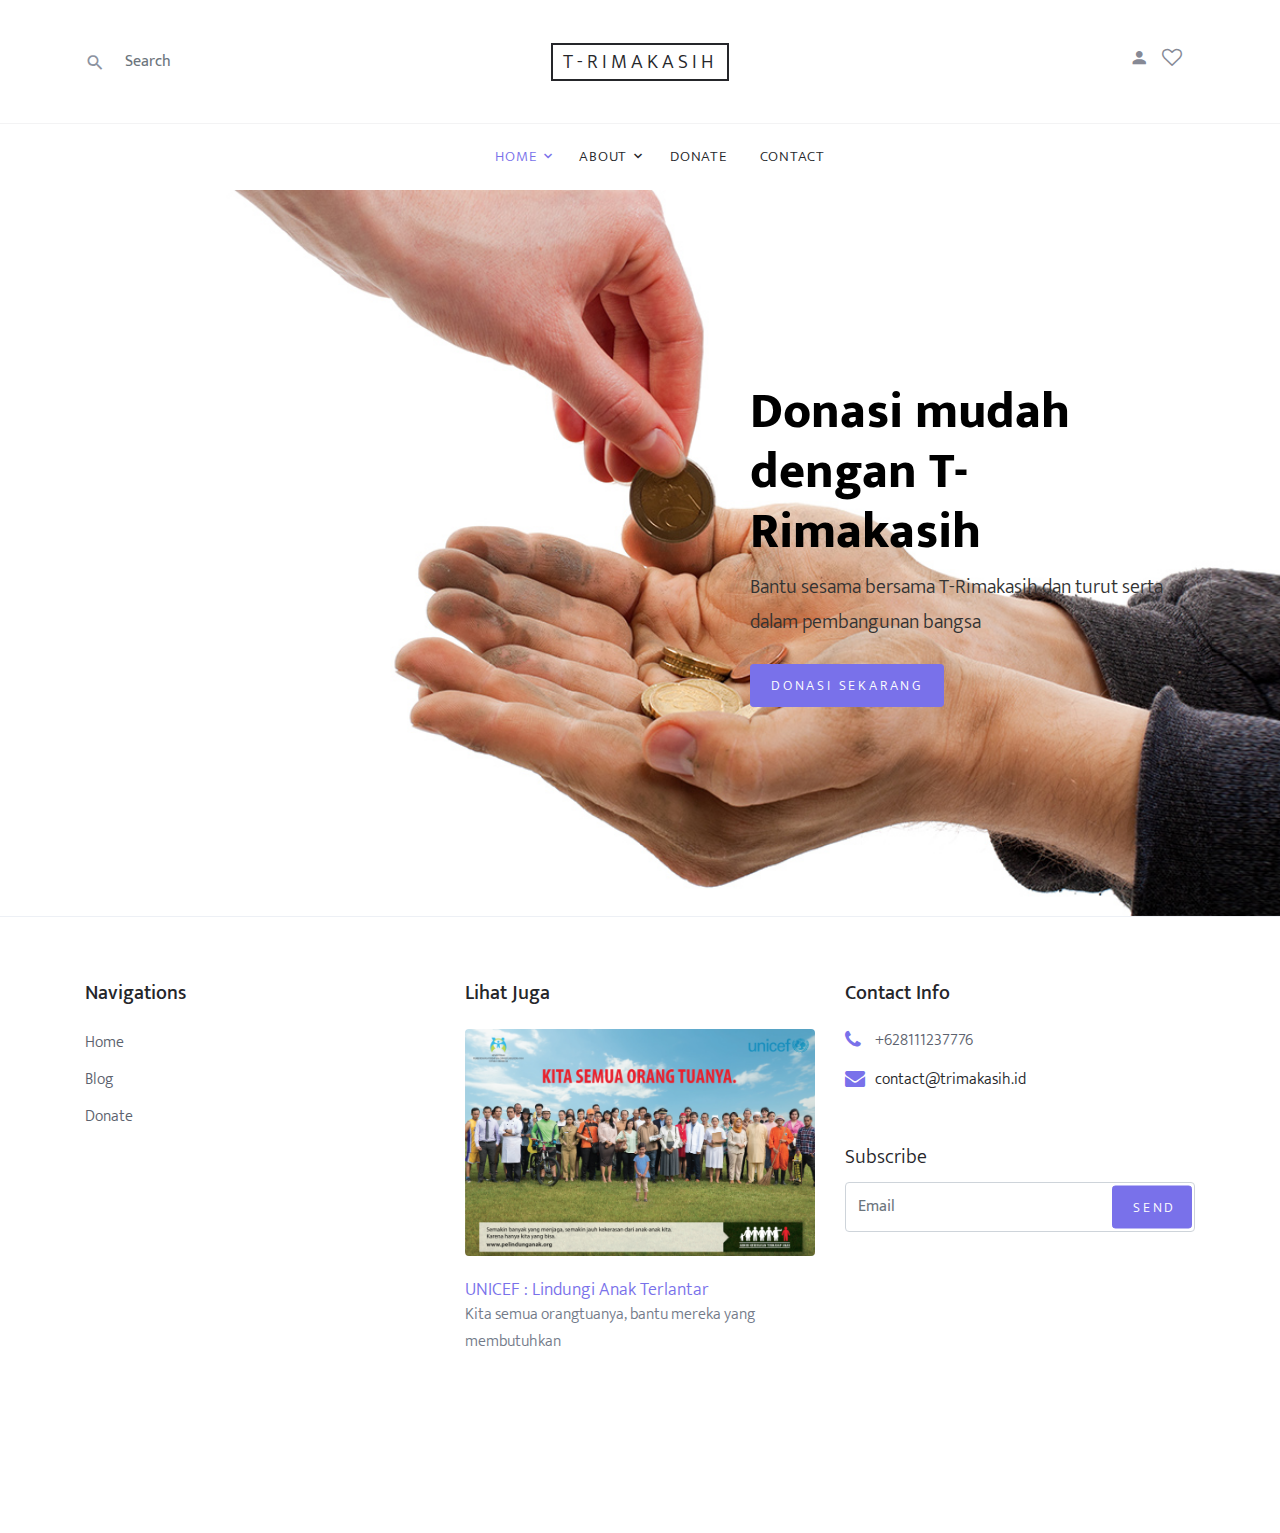
<file: index.html>
<!DOCTYPE html>
<html lang="en">
  <head>
    <title>T-Rimakasih</title>
    <meta charset="utf-8">
    <meta name="viewport" content="width=device-width, initial-scale=1, shrink-to-fit=no">

    <link rel="stylesheet" href="https://fonts.googleapis.com/css?family=Mukta:300,400,700">
    <link rel="stylesheet" href="fonts/icomoon/style.css">

    <link rel="stylesheet" href="css/bootstrap.min.css">
    <link rel="stylesheet" href="css/magnific-popup.css">
    <link rel="stylesheet" href="css/jquery-ui.css">
    <link rel="stylesheet" href="css/owl.carousel.min.css">
    <link rel="stylesheet" href="css/owl.theme.default.min.css">


    <link rel="stylesheet" href="css/aos.css">

    <link rel="stylesheet" href="css/style.css">

  </head>
  <body>

  <div class="site-wrap">
    <header class="site-navbar" role="banner">
      <div class="site-navbar-top">
        <div class="container">
          <div class="row align-items-center">

            <div class="col-6 col-md-4 order-2 order-md-1 site-search-icon text-left">
              <form action="" class="site-block-top-search">
                <span class="icon icon-search2"></span>
                <input type="text" class="form-control border-0" placeholder="Search">
              </form>
            </div>

            <div class="col-12 mb-3 mb-md-0 col-md-4 order-1 order-md-2 text-center">
              <div class="site-logo">
                <a href="index.html" class="js-logo-clone">T-Rimakasih</a>
              </div>
            </div>

            <div class="col-6 col-md-4 order-3 order-md-3 text-right">
              <div class="site-top-icons">
                <ul>
                  <li><a href="#"><span class="icon icon-person"></span></a></li>
                  <li><a href="#"><span class="icon icon-heart-o"></span></a></li>
                  <li>
                    <!-- <a href="cart.html" class="site-cart">
                      <span class="icon icon-shopping_cart"></span>
                      <span class="count">2</span>
                    </a> -->
                  </li>
                  <li class="d-inline-block d-md-none ml-md-0"><a href="#" class="site-menu-toggle js-menu-toggle"><span class="icon-menu"></span></a></li>
                </ul>
              </div>
            </div>

          </div>
        </div>
      </div>
      <nav class="site-navigation text-right text-md-center" role="navigation">
        <div class="container">
          <ul class="site-menu js-clone-nav d-none d-md-block">
            <li class="has-children active">
              <a href="index.html">Home</a>
              <ul class="dropdown">
                <li><a href="#">Menu One</a></li>
                <li><a href="#">Menu Two</a></li>
                <li><a href="#">Menu Three</a></li>
                <li class="has-children">
                  <a href="#">Sub Menu</a>
                  <ul class="dropdown">
                    <li><a href="#">Menu One</a></li>
                    <li><a href="#">Menu Two</a></li>
                    <li><a href="#">Menu Three</a></li>
                  </ul>
                </li>
              </ul>
            </li>
            <li class="has-children">
              <a href="about.html">About</a>
              <ul class="dropdown">
                <li><a href="#">Menu One</a></li>
                <li><a href="#">Menu Two</a></li>
                <li><a href="#">Menu Three</a></li>
              </ul>
            </li>
            <li><a href="donasi.html">Donate</a></li>
            <!-- <li><a href="#">Catalogue</a></li> -->
            <!-- <li><a href="#">New Arrivals</a></li> -->
            <li><a href="contact.html">Contact</a></li>
          </ul>
        </div>
      </nav>
    </header>

    <div class="site-blocks-cover" style="background-image: url(images/donate.jpg);" data-aos="fade">
      <div class="container">
        <div class="row align-items-start align-items-md-center justify-content-end">
          <div class="col-md-5 text-center text-md-left pt-5 pt-md-0">
            <h1 class="mb-2">Donasi mudah dengan T-Rimakasih</h1>
            <div class="intro-text text-center text-md-left">
              <p class="mb-4">Bantu sesama bersama T-Rimakasih dan turut serta dalam pembangunan bangsa </p>
              <p>
                <a href="donasi.html" class="btn btn-sm btn-primary">Donasi Sekarang</a>
              </p>
            </div>
          </div>
        </div>
      </div>
    </div>

    <!-- <div class="site-section site-section-sm site-blocks-1">
      <div class="container">
        <div class="row">
          <div class="col-md-6 col-lg-4 d-lg-flex mb-4 mb-lg-0 pl-4" data-aos="fade-up" data-aos-delay="">
            <div class="icon mr-4 align-self-start">
              <span class="icon-truck"></span>
            </div>
            <div class="text">
              <h2 class="text-uppercase">Free Shipping</h2>
              <p>Lorem ipsum dolor sit amet, consectetur adipiscing elit. Phasellus at iaculis quam. Integer accumsan tincidunt fringilla.</p>
            </div>
          </div>
          <div class="col-md-6 col-lg-4 d-lg-flex mb-4 mb-lg-0 pl-4" data-aos="fade-up" data-aos-delay="100">
            <div class="icon mr-4 align-self-start">
              <span class="icon-refresh2"></span>
            </div>
            <div class="text">
              <h2 class="text-uppercase">Free Returns</h2>
              <p>Lorem ipsum dolor sit amet, consectetur adipiscing elit. Phasellus at iaculis quam. Integer accumsan tincidunt fringilla.</p>
            </div>
          </div>
          <div class="col-md-6 col-lg-4 d-lg-flex mb-4 mb-lg-0 pl-4" data-aos="fade-up" data-aos-delay="200">
            <div class="icon mr-4 align-self-start">
              <span class="icon-help"></span>
            </div>
            <div class="text">
              <h2 class="text-uppercase">Customer Support</h2>
              <p>Lorem ipsum dolor sit amet, consectetur adipiscing elit. Phasellus at iaculis quam. Integer accumsan tincidunt fringilla.</p>
            </div>
          </div>
        </div>
      </div>
    </div>

    <div class="site-section site-blocks-2">
      <div class="container">
        <div class="row">
          <div class="col-sm-6 col-md-6 col-lg-4 mb-4 mb-lg-0" data-aos="fade" data-aos-delay="">
            <a class="block-2-item" href="#">
              <figure class="image">
                <img src="images/women.jpg" alt="" class="img-fluid">
              </figure>
              <div class="text">
                <span class="text-uppercase">Collections</span>
                <h3>Women</h3>
              </div>
            </a>
          </div>
          <div class="col-sm-6 col-md-6 col-lg-4 mb-5 mb-lg-0" data-aos="fade" data-aos-delay="100">
            <a class="block-2-item" href="#">
              <figure class="image">
                <img src="images/children.jpg" alt="" class="img-fluid">
              </figure>
              <div class="text">
                <span class="text-uppercase">Collections</span>
                <h3>Children</h3>
              </div>
            </a>
          </div>
          <div class="col-sm-6 col-md-6 col-lg-4 mb-5 mb-lg-0" data-aos="fade" data-aos-delay="200">
            <a class="block-2-item" href="#">
              <figure class="image">
                <img src="images/men.jpg" alt="" class="img-fluid">
              </figure>
              <div class="text">
                <span class="text-uppercase">Collections</span>
                <h3>Men</h3>
              </div>
            </a>
          </div>
        </div>
      </div>
    </div>

    <div class="site-section block-3 site-blocks-2 bg-light">
      <div class="container">
        <div class="row justify-content-center">
          <div class="col-md-7 site-section-heading text-center pt-4">
            <h2>Featured Products</h2>
          </div>
        </div>
        <div class="row">
          <div class="col-md-12">
            <div class="nonloop-block-3 owl-carousel">
              <div class="item">
                <div class="block-4 text-center">
                  <figure class="block-4-image">
                    <img src="images/cloth_1.jpg" alt="Image placeholder" class="img-fluid">
                  </figure>
                  <div class="block-4-text p-4">
                    <h3><a href="#">Tank Top</a></h3>
                    <p class="mb-0">Finding perfect t-shirt</p>
                    <p class="text-primary font-weight-bold">$50</p>
                  </div>
                </div>
              </div>
              <div class="item">
                <div class="block-4 text-center">
                  <figure class="block-4-image">
                    <img src="images/shoe_1.jpg" alt="Image placeholder" class="img-fluid">
                  </figure>
                  <div class="block-4-text p-4">
                    <h3><a href="#">Corater</a></h3>
                    <p class="mb-0">Finding perfect products</p>
                    <p class="text-primary font-weight-bold">$50</p>
                  </div>
                </div>
              </div>
              <div class="item">
                <div class="block-4 text-center">
                  <figure class="block-4-image">
                    <img src="images/cloth_2.jpg" alt="Image placeholder" class="img-fluid">
                  </figure>
                  <div class="block-4-text p-4">
                    <h3><a href="#">Polo Shirt</a></h3>
                    <p class="mb-0">Finding perfect products</p>
                    <p class="text-primary font-weight-bold">$50</p>
                  </div>
                </div>
              </div>
              <div class="item">
                <div class="block-4 text-center">
                  <figure class="block-4-image">
                    <img src="images/cloth_3.jpg" alt="Image placeholder" class="img-fluid">
                  </figure>
                  <div class="block-4-text p-4">
                    <h3><a href="#">T-Shirt Mockup</a></h3>
                    <p class="mb-0">Finding perfect products</p>
                    <p class="text-primary font-weight-bold">$50</p>
                  </div>
                </div>
              </div>
              <div class="item">
                <div class="block-4 text-center">
                  <figure class="block-4-image">
                    <img src="images/shoe_1.jpg" alt="Image placeholder" class="img-fluid">
                  </figure>
                  <div class="block-4-text p-4">
                    <h3><a href="#">Corater</a></h3>
                    <p class="mb-0">Finding perfect products</p>
                    <p class="text-primary font-weight-bold">$50</p>
                  </div>
                </div>
              </div>
            </div>
          </div>
        </div>
      </div>
    </div>

    <div class="site-section block-8">
      <div class="container">
        <div class="row justify-content-center  mb-5">
          <div class="col-md-7 site-section-heading text-center pt-4">
            <h2>Big Sale!</h2>
          </div>
        </div>
        <div class="row align-items-center">
          <div class="col-md-12 col-lg-7 mb-5">
            <a href="#"><img src="images/blog_1.jpg" alt="Image placeholder" class="img-fluid rounded"></a>
          </div>
          <div class="col-md-12 col-lg-5 text-center pl-md-5">
            <h2><a href="#">50% less in all items</a></h2>
            <p class="post-meta mb-4">By <a href="#">Carl Smith</a> <span class="block-8-sep">&bullet;</span> September 3, 2018</p>
            <p>Lorem ipsum dolor sit amet, consectetur adipisicing elit. Quisquam iste dolor accusantium facere corporis ipsum animi deleniti fugiat. Ex, veniam?</p>
            <p><a href="#" class="btn btn-primary btn-sm">Shop Now</a></p>
          </div>
        </div>
      </div>
    </div> -->

    <footer class="site-footer border-top">
      <div class="container">
        <div class="row">
          <div class="col-lg-4 mb-4 mb-lg-0">
            <div class="row">
              <div class="col-md-12">
                <h3 class="footer-heading mb-4">Navigations</h3>
              </div>
              <div class="col-md-6 col-lg-4">
                <ul class="list-unstyled">
                  <li><a href="#">Home</a></li>
                  <li><a href="#">Blog</a></li>
                  <li><a href="#">Donate</a></li>
                </ul>
              </div>
              <!-- <div class="col-md-6 col-lg-4">
              </div>
              <div class="col-md-6 col-lg-4">
              </div> -->
            </div>
          </div>
          <div class="col-md-6 col-lg-4 mb-4 mb-lg-0">
            <h3 class="footer-heading mb-4">Lihat Juga</h3>
            <a href="#" class="block-6">
              <img src="images/poster-unicef.png" alt="Image placeholder" class="img-fluid rounded mb-4">
              <h3 class="font-weight-light  mb-0">UNICEF : Lindungi Anak Terlantar</h3>
              <p>Kita semua orangtuanya, bantu mereka yang membutuhkan</p>
            </a>
          </div>
          <div class="col-md-6 col-lg-4">
            <div class="block-5 mb-5">
              <h3 class="footer-heading mb-4">Contact Info</h3>
              <ul class="list-unstyled">
                <!-- <li class="address">203 Fake St. Mountain View, San Francisco, California, USA</li> -->
                <li class="phone"><a href="tel://628111237776">+628111237776</a></li>
                <li class="email">contact@trimakasih.id</li>
              </ul>
            </div>

            <div class="block-7">
              <form action="#" method="post">
                <label for="email_subscribe" class="footer-heading">Subscribe</label>
                <div class="form-group">
                  <input type="text" class="form-control py-4" id="email_subscribe" placeholder="Email">
                  <input type="submit" class="btn btn-sm btn-primary" value="Send">
                </div>
              </form>
            </div>
          </div>
        </div>
        <div class="row pt-5 mt-5 text-center">
          <div class="col-md-12">
          </div>

        </div>
      </div>
    </footer>
  </div>

  <script src="js/jquery-3.3.1.min.js"></script>
  <script src="js/jquery-ui.js"></script>
  <script src="js/popper.min.js"></script>
  <script src="js/bootstrap.min.js"></script>
  <script src="js/owl.carousel.min.js"></script>
  <script src="js/jquery.magnific-popup.min.js"></script>
  <script src="js/aos.js"></script>

  <script src="js/main.js"></script>

  </body>
</html>
</file>
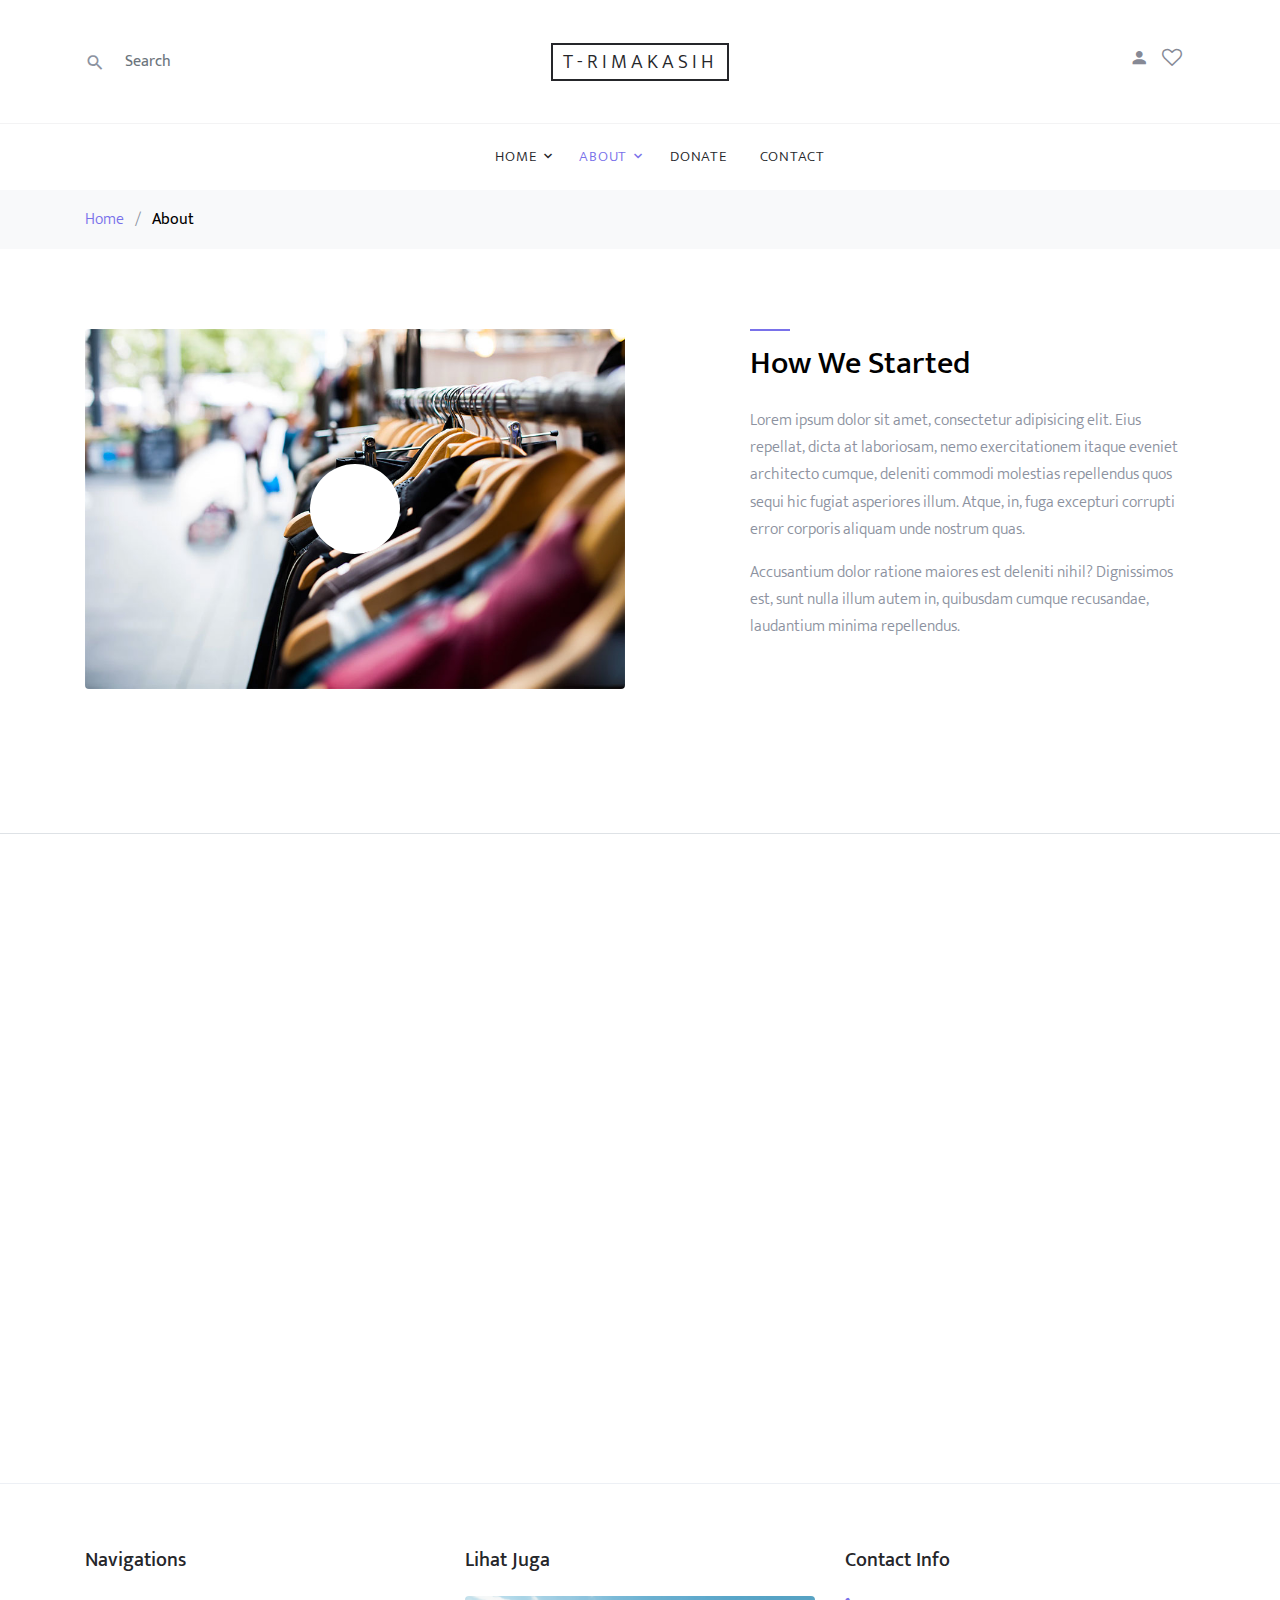
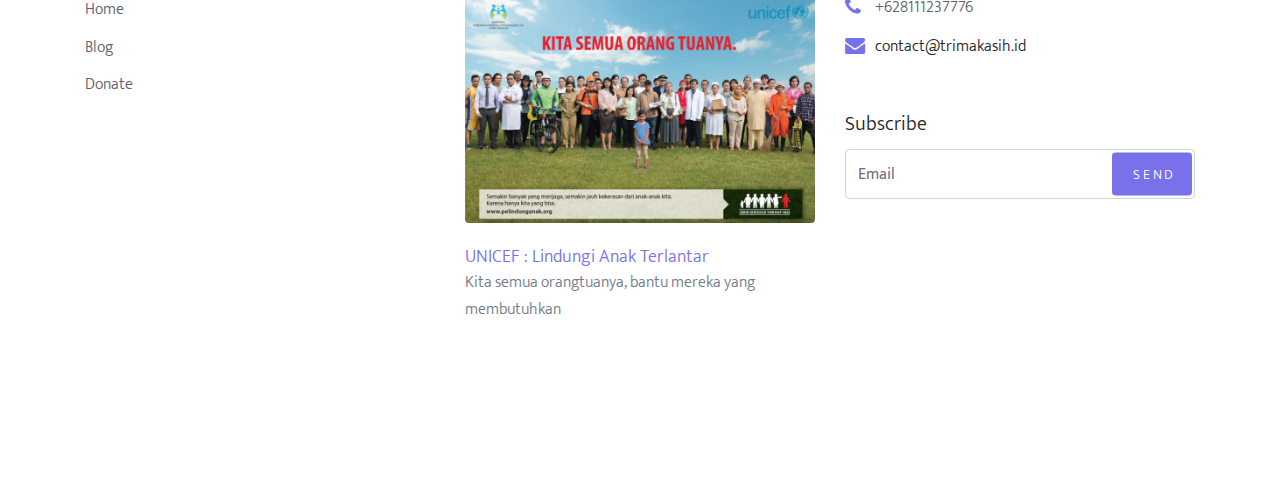
<file: about.html>
<!DOCTYPE html>
<html lang="en">
  <head>
    <title>T-Rimakasih</title>
    <meta charset="utf-8">
    <meta name="viewport" content="width=device-width, initial-scale=1, shrink-to-fit=no">

    <link rel="stylesheet" href="https://fonts.googleapis.com/css?family=Mukta:300,400,700">
    <link rel="stylesheet" href="fonts/icomoon/style.css">

    <link rel="stylesheet" href="css/bootstrap.min.css">
    <link rel="stylesheet" href="css/magnific-popup.css">
    <link rel="stylesheet" href="css/jquery-ui.css">
    <link rel="stylesheet" href="css/owl.carousel.min.css">
    <link rel="stylesheet" href="css/owl.theme.default.min.css">


    <link rel="stylesheet" href="css/aos.css">

    <link rel="stylesheet" href="css/style.css">

  </head>
  <body>

  <div class="site-wrap">
    <header class="site-navbar" role="banner">
      <div class="site-navbar-top">
        <div class="container">
          <div class="row align-items-center">

            <div class="col-6 col-md-4 order-2 order-md-1 site-search-icon text-left">
              <form action="" class="site-block-top-search">
                <span class="icon icon-search2"></span>
                <input type="text" class="form-control border-0" placeholder="Search">
              </form>
            </div>

            <div class="col-12 mb-3 mb-md-0 col-md-4 order-1 order-md-2 text-center">
              <div class="site-logo">
                <a href="index.html" class="js-logo-clone">T-Rimakasih</a>
              </div>
            </div>

            <div class="col-6 col-md-4 order-3 order-md-3 text-right">
              <div class="site-top-icons">
                <ul>
                  <li><a href="#"><span class="icon icon-person"></span></a></li>
                  <li><a href="#"><span class="icon icon-heart-o"></span></a></li>
                  <li>
                    <!-- <a href="cart.html" class="site-cart">
                      <span class="icon icon-shopping_cart"></span>
                      <span class="count">2</span>
                    </a> -->
                  </li>
                  <li class="d-inline-block d-md-none ml-md-0"><a href="#" class="site-menu-toggle js-menu-toggle"><span class="icon-menu"></span></a></li>
                </ul>
              </div>
            </div>

          </div>
        </div>
      </div>
      <nav class="site-navigation text-right text-md-center" role="navigation">
        <div class="container">
          <ul class="site-menu js-clone-nav d-none d-md-block">
            <li class="has-children">
              <a href="index.html">Home</a>
              <ul class="dropdown">
                <li><a href="#">Menu One</a></li>
                <li><a href="#">Menu Two</a></li>
                <li><a href="#">Menu Three</a></li>
                <li class="has-children">
                  <a href="#">Sub Menu</a>
                  <ul class="dropdown">
                    <li><a href="#">Menu One</a></li>
                    <li><a href="#">Menu Two</a></li>
                    <li><a href="#">Menu Three</a></li>
                  </ul>
                </li>
              </ul>
            </li>
            <li class="has-children active">
              <a href="about.html">About</a>
              <ul class="dropdown">
                <li><a href="#">Menu One</a></li>
                <li><a href="#">Menu Two</a></li>
                <li><a href="#">Menu Three</a></li>
              </ul>
            </li>
            <li><a href="donasi.html">Donate</a></li>
            <!-- <li><a href="#">Catalogue</a></li> -->
            <!-- <li><a href="#">New Arrivals</a></li> -->
            <li><a href="contact.html">Contact</a></li>
          </ul>
        </div>
      </nav>
    </header>

    <div class="bg-light py-3">
      <div class="container">
        <div class="row">
          <div class="col-md-12 mb-0"><a href="index.html">Home</a> <span class="mx-2 mb-0">/</span> <strong class="text-black">About</strong></div>
        </div>
      </div>
    </div>

    <div class="site-section border-bottom" data-aos="fade">
      <div class="container">
        <div class="row mb-5">
          <div class="col-md-6">
            <div class="block-16">
              <figure>
                <img src="images/blog_1.jpg" alt="Image placeholder" class="img-fluid rounded">
                <a href="https://vimeo.com/channels/staffpicks/93951774" class="play-button popup-vimeo"><span class="ion-md-play"></span></a>

              </figure>
            </div>
          </div>
          <div class="col-md-1"></div>
          <div class="col-md-5">


            <div class="site-section-heading pt-3 mb-4">
              <h2 class="text-black">How We Started</h2>
            </div>
            <p>Lorem ipsum dolor sit amet, consectetur adipisicing elit. Eius repellat, dicta at laboriosam, nemo exercitationem itaque eveniet architecto cumque, deleniti commodi molestias repellendus quos sequi hic fugiat asperiores illum. Atque, in, fuga excepturi corrupti error corporis aliquam unde nostrum quas.</p>
            <p>Accusantium dolor ratione maiores est deleniti nihil? Dignissimos est, sunt nulla illum autem in, quibusdam cumque recusandae, laudantium minima repellendus.</p>

          </div>
        </div>
      </div>
    </div>

    <div class="site-section border-bottom" data-aos="fade">
      <div class="container">
        <div class="row justify-content-center mb-5">
          <div class="col-md-7 site-section-heading text-center pt-4">
            <h2>The Team</h2>
          </div>
        </div>
        <div class="row">
          <div class="col-md-6 col-lg-3">

            <div class="block-38 text-center">
              <div class="block-38-img">
                <div class="block-38-header">
                  <img src="images/person_1.jpg" alt="Image placeholder" class="mb-4">
                  <h3 class="block-38-heading h4">Elizabeth Graham</h3>
                  <p class="block-38-subheading">CEO/Co-Founder</p>
                </div>
                <div class="block-38-body">
                  <p>Lorem ipsum dolor sit amet consectetur adipisicing elit. Vitae aut minima nihil sit distinctio recusandae doloribus ut fugit officia voluptate soluta. </p>
                </div>
              </div>
            </div>
          </div>
          <div class="col-md-6 col-lg-3">
            <div class="block-38 text-center">
              <div class="block-38-img">
                <div class="block-38-header">
                  <img src="images/person_2.jpg" alt="Image placeholder" class="mb-4">
                  <h3 class="block-38-heading h4">Jennifer Greive</h3>
                  <p class="block-38-subheading">Co-Founder</p>
                </div>
                <div class="block-38-body">
                  <p>Lorem ipsum dolor sit amet consectetur adipisicing elit. Vitae aut minima nihil sit distinctio recusandae doloribus ut fugit officia voluptate soluta. </p>
                </div>
              </div>
            </div>
          </div>
          <div class="col-md-6 col-lg-3">
            <div class="block-38 text-center">
              <div class="block-38-img">
                <div class="block-38-header">
                  <img src="images/person_3.jpg" alt="Image placeholder" class="mb-4">
                  <h3 class="block-38-heading h4">Patrick Marx</h3>
                  <p class="block-38-subheading">Marketing</p>
                </div>
                <div class="block-38-body">
                  <p>Lorem ipsum dolor sit amet consectetur adipisicing elit. Vitae aut minima nihil sit distinctio recusandae doloribus ut fugit officia voluptate soluta. </p>
                </div>
              </div>
            </div>
          </div>
          <div class="col-md-6 col-lg-3">
            <div class="block-38 text-center">
              <div class="block-38-img">
                <div class="block-38-header">
                  <img src="images/person_4.jpg" alt="Image placeholder" class="mb-4">
                  <h3 class="block-38-heading h4">Mike Coolbert</h3>
                  <p class="block-38-subheading">Sales Manager</p>
                </div>
                <div class="block-38-body">
                  <p>Lorem ipsum dolor sit amet consectetur adipisicing elit. Vitae aut minima nihil sit distinctio recusandae doloribus ut fugit officia voluptate soluta. </p>
                </div>
              </div>
            </div>
          </div>
        </div>
      </div>
    </div>


    <!-- <div class="site-section site-section-sm site-blocks-1 border-0" data-aos="fade">
      <div class="container">
        <div class="row">
          <div class="col-md-6 col-lg-4 d-lg-flex mb-4 mb-lg-0 pl-4" data-aos="fade-up" data-aos-delay="">
            <div class="icon mr-4 align-self-start">
              <span class="icon-truck"></span>
            </div>
            <div class="text">
              <h2 class="text-uppercase">Free Shipping</h2>
              <p>Lorem ipsum dolor sit amet, consectetur adipiscing elit. Phasellus at iaculis quam. Integer accumsan tincidunt fringilla.</p>
            </div>
          </div>
          <div class="col-md-6 col-lg-4 d-lg-flex mb-4 mb-lg-0 pl-4" data-aos="fade-up" data-aos-delay="100">
            <div class="icon mr-4 align-self-start">
              <span class="icon-refresh2"></span>
            </div>
            <div class="text">
              <h2 class="text-uppercase">Free Returns</h2>
              <p>Lorem ipsum dolor sit amet, consectetur adipiscing elit. Phasellus at iaculis quam. Integer accumsan tincidunt fringilla.</p>
            </div>
          </div>
          <div class="col-md-6 col-lg-4 d-lg-flex mb-4 mb-lg-0 pl-4" data-aos="fade-up" data-aos-delay="200">
            <div class="icon mr-4 align-self-start">
              <span class="icon-help"></span>
            </div>
            <div class="text">
              <h2 class="text-uppercase">Customer Support</h2>
              <p>Lorem ipsum dolor sit amet, consectetur adipiscing elit. Phasellus at iaculis quam. Integer accumsan tincidunt fringilla.</p>
            </div>
          </div>
        </div>
      </div>
    </div> -->


    <footer class="site-footer border-top">
      <div class="container">
        <div class="row">
          <div class="col-lg-4 mb-4 mb-lg-0">
            <div class="row">
              <div class="col-md-12">
                <h3 class="footer-heading mb-4">Navigations</h3>
              </div>
              <div class="col-md-6 col-lg-4">
                <ul class="list-unstyled">
                  <li><a href="#">Home</a></li>
                  <li><a href="#">Blog</a></li>
                  <li><a href="#">Donate</a></li>
                </ul>
              </div>
              <!-- <div class="col-md-6 col-lg-4">
              </div>
              <div class="col-md-6 col-lg-4">
              </div> -->
            </div>
          </div>
          <div class="col-md-6 col-lg-4 mb-4 mb-lg-0">
            <h3 class="footer-heading mb-4">Lihat Juga</h3>
            <a href="#" class="block-6">
              <img src="images/poster-unicef.png" alt="Image placeholder" class="img-fluid rounded mb-4">
              <h3 class="font-weight-light  mb-0">UNICEF : Lindungi Anak Terlantar</h3>
              <p>Kita semua orangtuanya, bantu mereka yang membutuhkan</p>
            </a>
          </div>
          <div class="col-md-6 col-lg-4">
            <div class="block-5 mb-5">
              <h3 class="footer-heading mb-4">Contact Info</h3>
              <ul class="list-unstyled">
                <!-- <li class="address">203 Fake St. Mountain View, San Francisco, California, USA</li> -->
                <li class="phone"><a href="tel://628111237776">+628111237776</a></li>
                <li class="email">contact@trimakasih.id</li>
              </ul>
            </div>

            <div class="block-7">
              <form action="#" method="post">
                <label for="email_subscribe" class="footer-heading">Subscribe</label>
                <div class="form-group">
                  <input type="text" class="form-control py-4" id="email_subscribe" placeholder="Email">
                  <input type="submit" class="btn btn-sm btn-primary" value="Send">
                </div>
              </form>
            </div>
          </div>
        </div>
        <div class="row pt-5 mt-5 text-center">
          <div class="col-md-12">
          </div>

        </div>
      </div>
    </footer>
  </div>

  <script src="js/jquery-3.3.1.min.js"></script>
  <script src="js/jquery-ui.js"></script>
  <script src="js/popper.min.js"></script>
  <script src="js/bootstrap.min.js"></script>
  <script src="js/owl.carousel.min.js"></script>
  <script src="js/jquery.magnific-popup.min.js"></script>
  <script src="js/aos.js"></script>

  <script src="js/main.js"></script>

  </body>
</html>
</file>
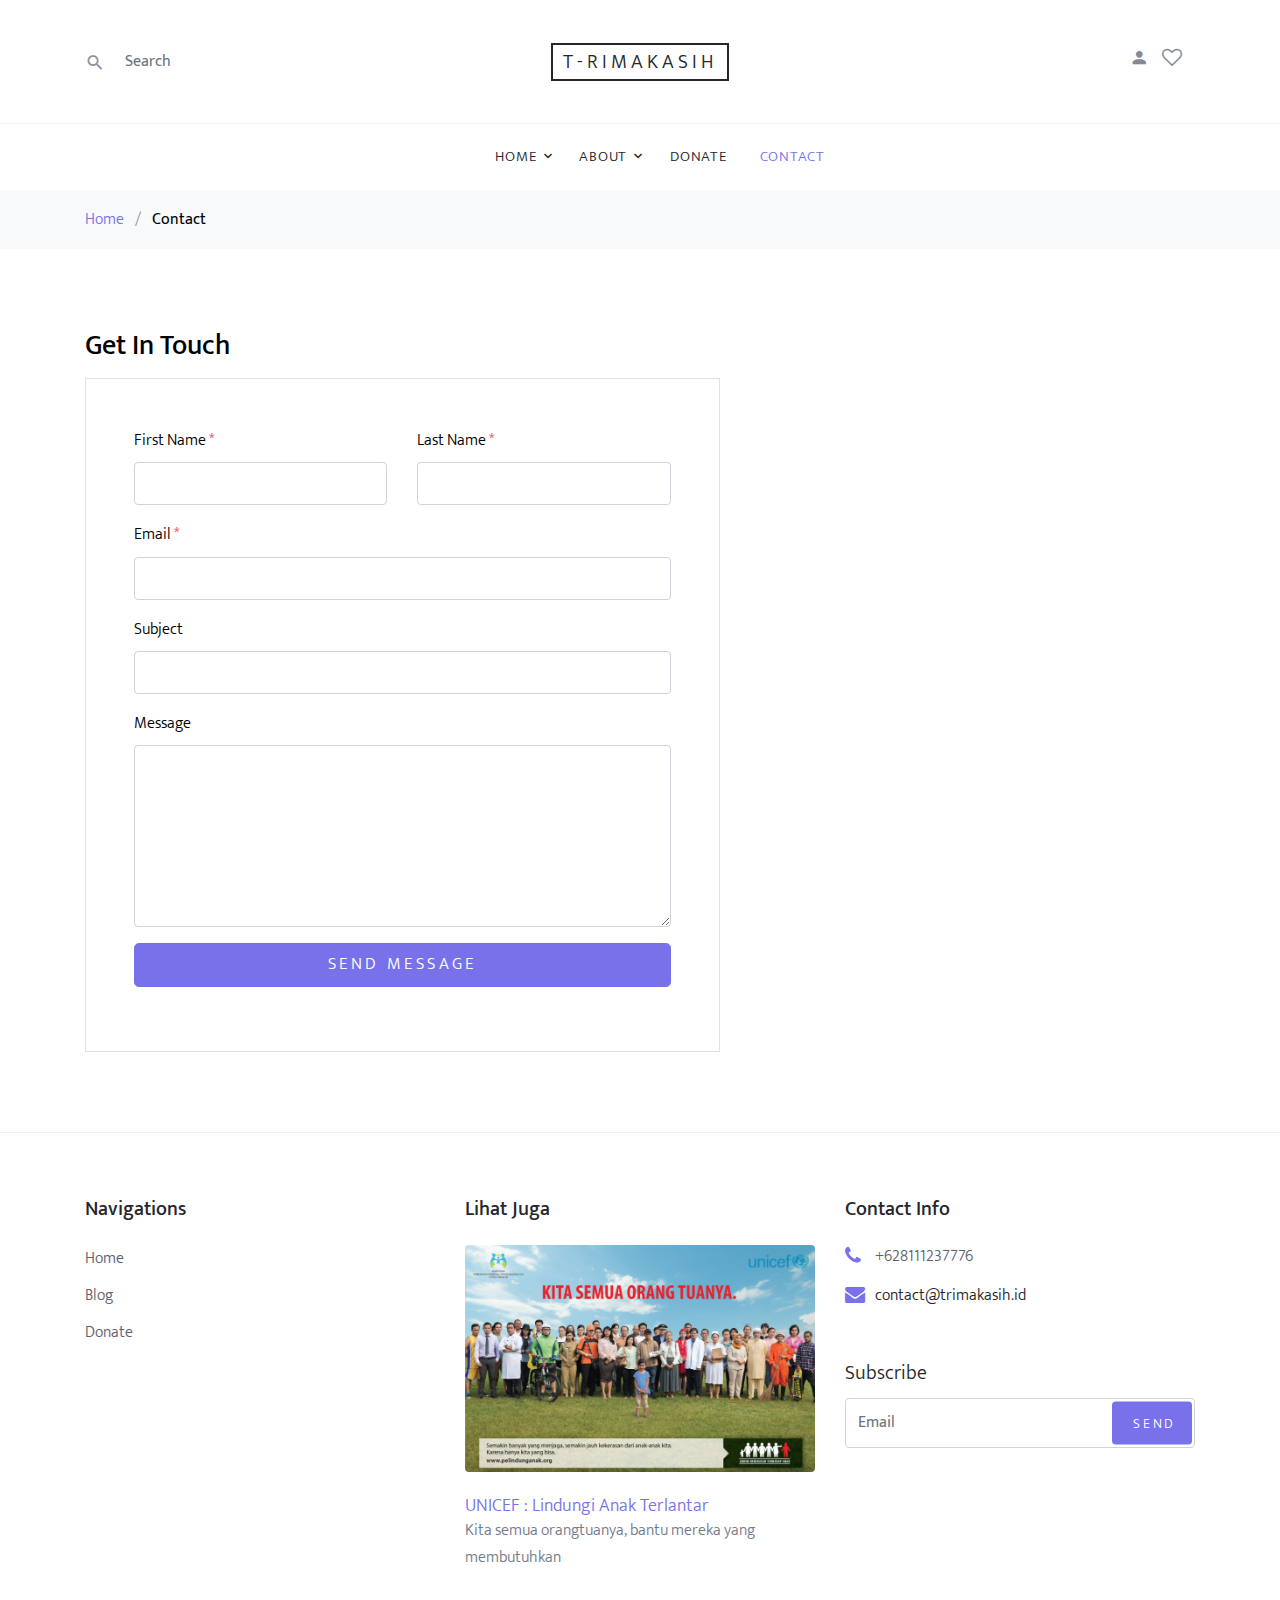
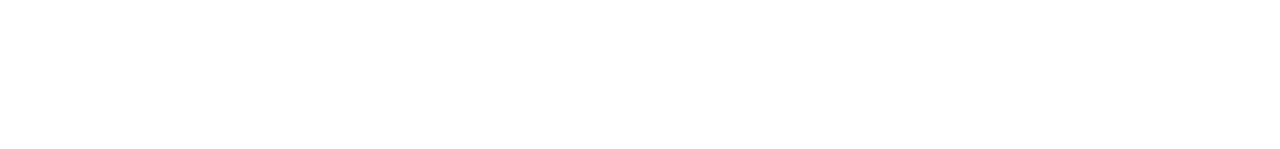
<file: contact.html>
<!DOCTYPE html>
<html lang="en">
  <head>
    <title>T-Rimakasih</title>
    <meta charset="utf-8">
    <meta name="viewport" content="width=device-width, initial-scale=1, shrink-to-fit=no">

    <link rel="stylesheet" href="https://fonts.googleapis.com/css?family=Mukta:300,400,700">
    <link rel="stylesheet" href="fonts/icomoon/style.css">

    <link rel="stylesheet" href="css/bootstrap.min.css">
    <link rel="stylesheet" href="css/magnific-popup.css">
    <link rel="stylesheet" href="css/jquery-ui.css">
    <link rel="stylesheet" href="css/owl.carousel.min.css">
    <link rel="stylesheet" href="css/owl.theme.default.min.css">


    <link rel="stylesheet" href="css/aos.css">

    <link rel="stylesheet" href="css/style.css">

  </head>
  <body>

  <div class="site-wrap">
    <header class="site-navbar" role="banner">
      <div class="site-navbar-top">
        <div class="container">
          <div class="row align-items-center">

            <div class="col-6 col-md-4 order-2 order-md-1 site-search-icon text-left">
              <form action="" class="site-block-top-search">
                <span class="icon icon-search2"></span>
                <input type="text" class="form-control border-0" placeholder="Search">
              </form>
            </div>

            <div class="col-12 mb-3 mb-md-0 col-md-4 order-1 order-md-2 text-center">
              <div class="site-logo">
                <a href="index.html" class="js-logo-clone">T-Rimakasih</a>
              </div>
            </div>

            <div class="col-6 col-md-4 order-3 order-md-3 text-right">
              <div class="site-top-icons">
                <ul>
                  <li><a href="#"><span class="icon icon-person"></span></a></li>
                  <li><a href="#"><span class="icon icon-heart-o"></span></a></li>
                  <li>
                    <!-- <a href="cart.html" class="site-cart">
                      <span class="icon icon-shopping_cart"></span>
                      <span class="count">2</span>
                    </a> -->
                  </li>
                  <li class="d-inline-block d-md-none ml-md-0"><a href="#" class="site-menu-toggle js-menu-toggle"><span class="icon-menu"></span></a></li>
                </ul>
              </div>
            </div>

          </div>
        </div>
      </div>
      <nav class="site-navigation text-right text-md-center" role="navigation">
        <div class="container">
          <ul class="site-menu js-clone-nav d-none d-md-block">
            <li class="has-children">
              <a href="index.html">Home</a>
              <ul class="dropdown">
                <li><a href="#">Menu One</a></li>
                <li><a href="#">Menu Two</a></li>
                <li><a href="#">Menu Three</a></li>
                <li class="has-children">
                  <a href="#">Sub Menu</a>
                  <ul class="dropdown">
                    <li><a href="#">Menu One</a></li>
                    <li><a href="#">Menu Two</a></li>
                    <li><a href="#">Menu Three</a></li>
                  </ul>
                </li>
              </ul>
            </li>
            <li class="has-children">
              <a href="about.html">About</a>
              <ul class="dropdown">
                <li><a href="#">Menu One</a></li>
                <li><a href="#">Menu Two</a></li>
                <li><a href="#">Menu Three</a></li>
              </ul>
            </li>
            <li><a href="donasi.html">Donate</a></li>
            <!-- <li><a href="#">Catalogue</a></li> -->
            <!-- <li><a href="#">New Arrivals</a></li> -->
            <li class="active"><a href="contact.html">Contact</a></li>
          </ul>
        </div>
      </nav>
    </header>

    <div class="bg-light py-3">
      <div class="container">
        <div class="row">
          <div class="col-md-12 mb-0"><a href="index.html">Home</a> <span class="mx-2 mb-0">/</span> <strong class="text-black">Contact</strong></div>
        </div>
      </div>
    </div>

    <div class="site-section">
      <div class="container">
        <div class="row">
          <div class="col-md-12">
            <h2 class="h3 mb-3 text-black">Get In Touch</h2>
          </div>
          <div class="col-md-7">

            <form action="#" method="post">

              <div class="p-3 p-lg-5 border">
                <div class="form-group row">
                  <div class="col-md-6">
                    <label for="c_fname" class="text-black">First Name <span class="text-danger">*</span></label>
                    <input type="text" class="form-control" id="c_fname" name="c_fname">
                  </div>
                  <div class="col-md-6">
                    <label for="c_lname" class="text-black">Last Name <span class="text-danger">*</span></label>
                    <input type="text" class="form-control" id="c_lname" name="c_lname">
                  </div>
                </div>
                <div class="form-group row">
                  <div class="col-md-12">
                    <label for="c_email" class="text-black">Email <span class="text-danger">*</span></label>
                    <input type="email" class="form-control" id="c_email" name="c_email" placeholder="">
                  </div>
                </div>
                <div class="form-group row">
                  <div class="col-md-12">
                    <label for="c_subject" class="text-black">Subject </label>
                    <input type="text" class="form-control" id="c_subject" name="c_subject">
                  </div>
                </div>

                <div class="form-group row">
                  <div class="col-md-12">
                    <label for="c_message" class="text-black">Message </label>
                    <textarea name="c_message" id="c_message" cols="30" rows="7" class="form-control"></textarea>
                  </div>
                </div>
                <div class="form-group row">
                  <div class="col-lg-12">
                    <input type="submit" class="btn btn-primary btn-lg btn-block" value="Send Message">
                  </div>
                </div>
              </div>
            </form>
          </div>
          <div class="col-md-5 ml-auto">
            <!-- <div class="p-4 border mb-3">
              <span class="d-block text-primary h6 text-uppercase">New York</span>
              <p class="mb-0">203 Fake St. Mountain View, San Francisco, California, USA</p>
            </div>
            <div class="p-4 border mb-3">
              <span class="d-block text-primary h6 text-uppercase">London</span>
              <p class="mb-0">203 Fake St. Mountain View, San Francisco, California, USA</p>
            </div>
            <div class="p-4 border mb-3">
              <span class="d-block text-primary h6 text-uppercase">Canada</span>
              <p class="mb-0">203 Fake St. Mountain View, San Francisco, California, USA</p>
            </div> -->

          </div>
        </div>
      </div>
    </div>

    <footer class="site-footer border-top">
      <div class="container">
        <div class="row">
          <div class="col-lg-4 mb-4 mb-lg-0">
            <div class="row">
              <div class="col-md-12">
                <h3 class="footer-heading mb-4">Navigations</h3>
              </div>
              <div class="col-md-6 col-lg-4">
                <ul class="list-unstyled">
                  <li><a href="#">Home</a></li>
                  <li><a href="#">Blog</a></li>
                  <li><a href="#">Donate</a></li>
                </ul>
              </div>
              <!-- <div class="col-md-6 col-lg-4">
              </div>
              <div class="col-md-6 col-lg-4">
              </div> -->
            </div>
          </div>
          <div class="col-md-6 col-lg-4 mb-4 mb-lg-0">
            <h3 class="footer-heading mb-4">Lihat Juga</h3>
            <a href="#" class="block-6">
              <img src="images/poster-unicef.png" alt="Image placeholder" class="img-fluid rounded mb-4">
              <h3 class="font-weight-light  mb-0">UNICEF : Lindungi Anak Terlantar</h3>
              <p>Kita semua orangtuanya, bantu mereka yang membutuhkan</p>
            </a>
          </div>
          <div class="col-md-6 col-lg-4">
            <div class="block-5 mb-5">
              <h3 class="footer-heading mb-4">Contact Info</h3>
              <ul class="list-unstyled">
                <!-- <li class="address">203 Fake St. Mountain View, San Francisco, California, USA</li> -->
                <li class="phone"><a href="tel://628111237776">+628111237776</a></li>
                <li class="email">contact@trimakasih.id</li>
              </ul>
            </div>

            <div class="block-7">
              <form action="#" method="post">
                <label for="email_subscribe" class="footer-heading">Subscribe</label>
                <div class="form-group">
                  <input type="text" class="form-control py-4" id="email_subscribe" placeholder="Email">
                  <input type="submit" class="btn btn-sm btn-primary" value="Send">
                </div>
              </form>
            </div>
          </div>
        </div>
        <div class="row pt-5 mt-5 text-center">
          <div class="col-md-12">
          </div>

        </div>
      </div>
    </footer>
  </div>

  <script src="js/jquery-3.3.1.min.js"></script>
  <script src="js/jquery-ui.js"></script>
  <script src="js/popper.min.js"></script>
  <script src="js/bootstrap.min.js"></script>
  <script src="js/owl.carousel.min.js"></script>
  <script src="js/jquery.magnific-popup.min.js"></script>
  <script src="js/aos.js"></script>

  <script src="js/main.js"></script>

  </body>
</html>
</file>
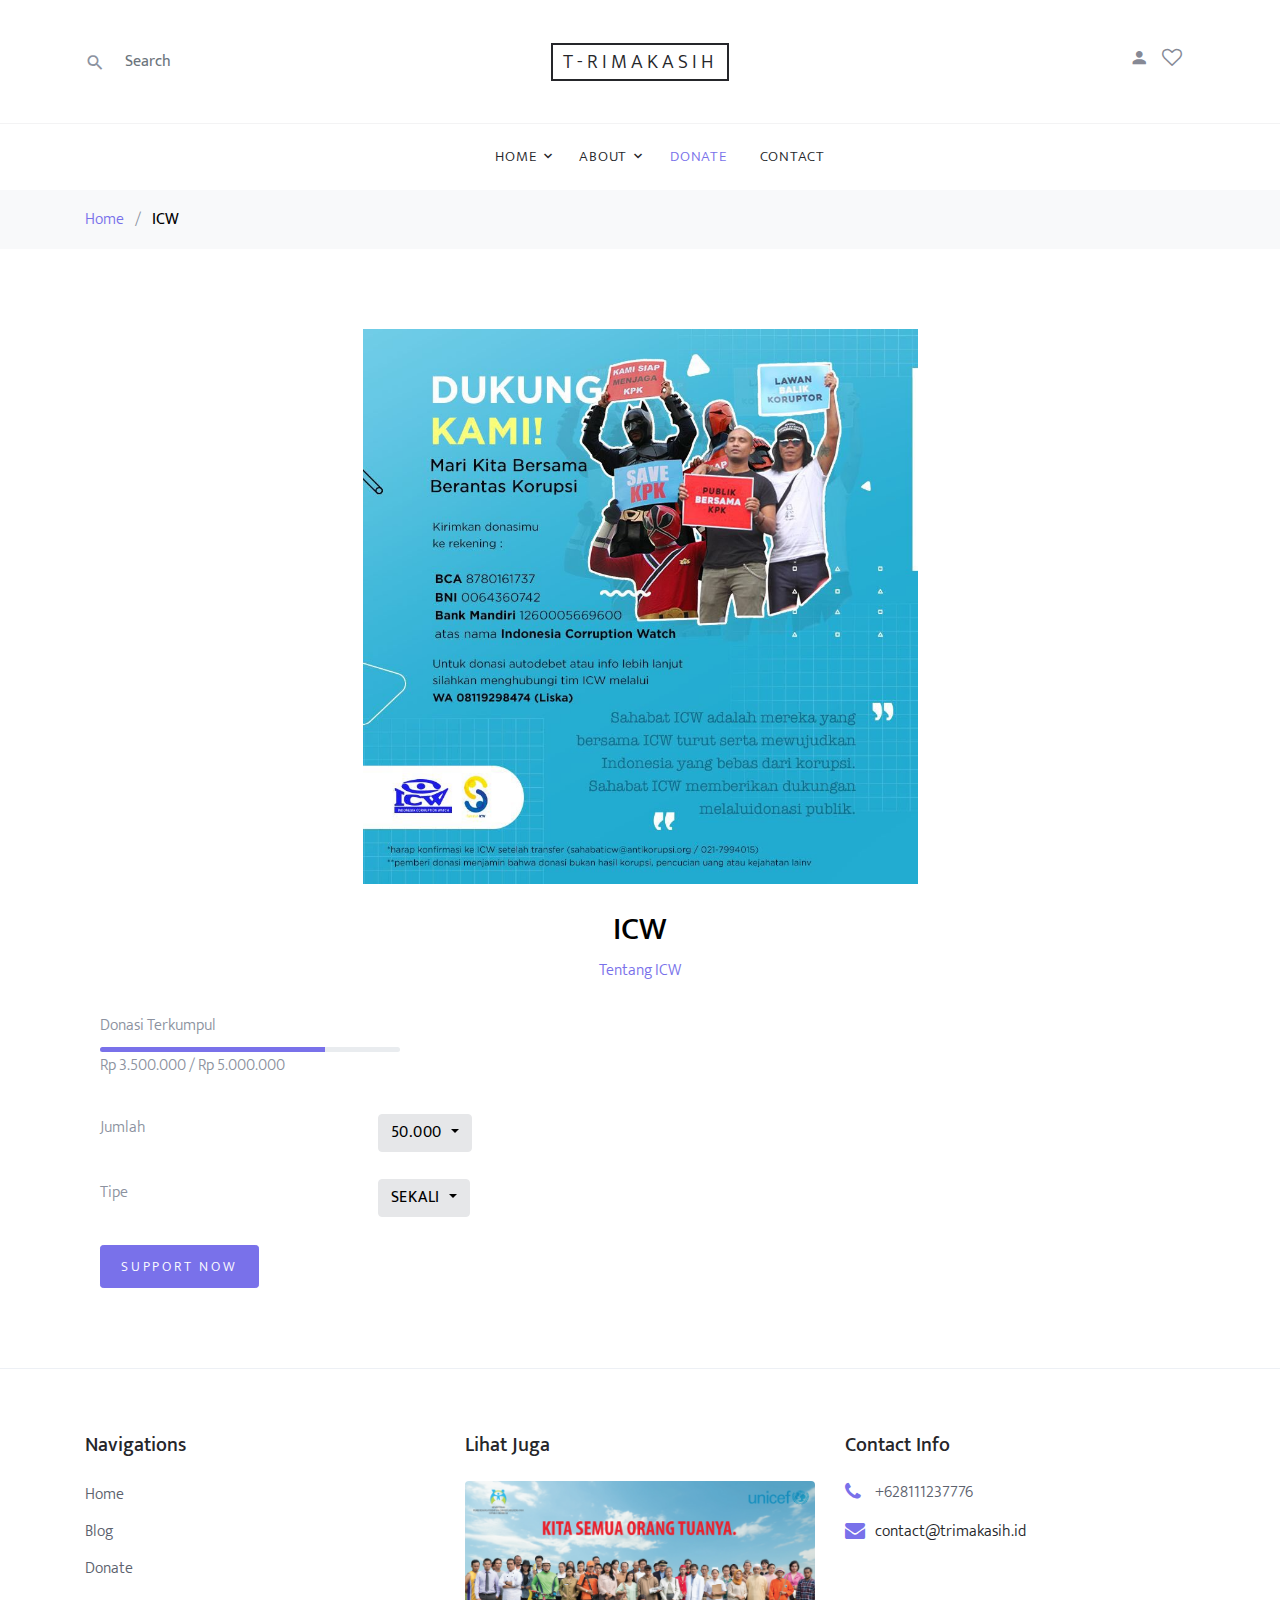
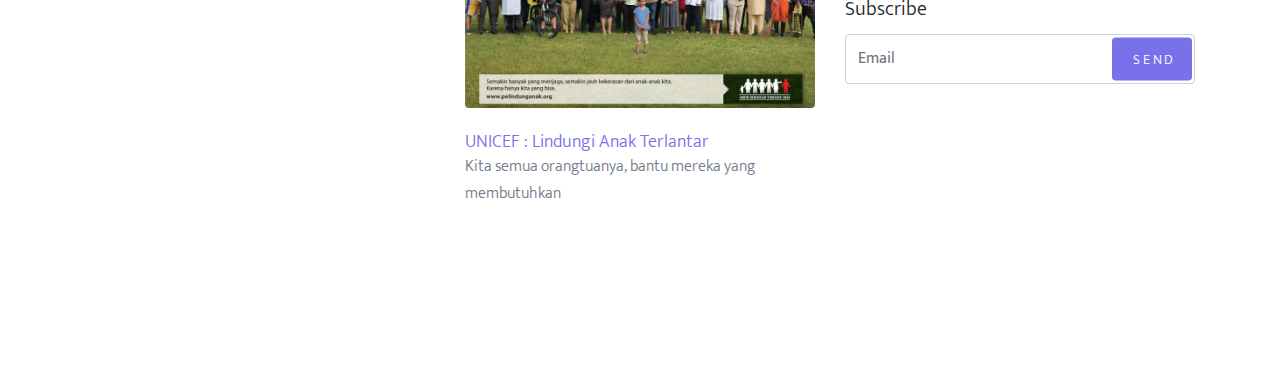
<file: donasi-single.html>
<!DOCTYPE html>
<html lang="en">
  <head>
    <title>T-Rimakasih</title>
    <meta charset="utf-8">
    <meta name="viewport" content="width=device-width, initial-scale=1, shrink-to-fit=no">

    <link rel="stylesheet" href="https://fonts.googleapis.com/css?family=Mukta:300,400,700">
    <link rel="stylesheet" href="fonts/icomoon/style.css">

    <link rel="stylesheet" href="css/bootstrap.min.css">
    <!-- <link rel="stylesheet" href="https://stackpath.bootstrapcdn.com/bootstrap/4.3.1/css/bootstrap.min.css" integrity="sha384-ggOyR0iXCbMQv3Xipma34MD+dH/1fQ784/j6cY/iJTQUOhcWr7x9JvoRxT2MZw1T" crossorigin="anonymous"> -->
    <link rel="stylesheet" href="css/magnific-popup.css">
    <link rel="stylesheet" href="css/jquery-ui.css">
    <link rel="stylesheet" href="css/owl.carousel.min.css">
    <link rel="stylesheet" href="css/owl.theme.default.min.css">


    <link rel="stylesheet" href="css/aos.css">

    <link rel="stylesheet" href="css/style.css">

  </head>
  <body>

  <div class="site-wrap">
    <header class="site-navbar" role="banner">
      <div class="site-navbar-top">
        <div class="container">
          <div class="row align-items-center">

            <div class="col-6 col-md-4 order-2 order-md-1 site-search-icon text-left">
              <form action="" class="site-block-top-search">
                <span class="icon icon-search2"></span>
                <input type="text" class="form-control border-0" placeholder="Search">
              </form>
            </div>

            <div class="col-12 mb-3 mb-md-0 col-md-4 order-1 order-md-2 text-center">
              <div class="site-logo">
                <a href="index.html" class="js-logo-clone">T-Rimakasih</a>
              </div>
            </div>

            <div class="col-6 col-md-4 order-3 order-md-3 text-right">
              <div class="site-top-icons">
                <ul>
                  <li><a href="#"><span class="icon icon-person"></span></a></li>
                  <li><a href="#"><span class="icon icon-heart-o"></span></a></li>
                  <li>
                    <!-- <a href="cart.html" class="site-cart">
                      <span class="icon icon-shopping_cart"></span>
                      <span class="count">2</span>
                    </a> -->
                  </li>
                  <li class="d-inline-block d-md-none ml-md-0"><a href="#" class="site-menu-toggle js-menu-toggle"><span class="icon-menu"></span></a></li>
                </ul>
              </div>
            </div>

          </div>
        </div>
      </div>
      <nav class="site-navigation text-right text-md-center" role="navigation">
        <div class="container">
          <ul class="site-menu js-clone-nav d-none d-md-block">
            <li class="has-children">
              <a href="index.html">Home</a>
              <ul class="dropdown">
                <li><a href="#">Menu One</a></li>
                <li><a href="#">Menu Two</a></li>
                <li><a href="#">Menu Three</a></li>
                <li class="has-children">
                  <a href="#">Sub Menu</a>
                  <ul class="dropdown">
                    <li><a href="#">Menu One</a></li>
                    <li><a href="#">Menu Two</a></li>
                    <li><a href="#">Menu Three</a></li>
                  </ul>
                </li>
              </ul>
            </li>
            <li class="has-children">
              <a href="about.html">About</a>
              <ul class="dropdown">
                <li><a href="#">Menu One</a></li>
                <li><a href="#">Menu Two</a></li>
                <li><a href="#">Menu Three</a></li>
              </ul>
            </li>
            <li class="active"><a href="donasi.html">Donate</a></li>
            <!-- <li><a href="#">Catalogue</a></li> -->
            <!-- <li><a href="#">New Arrivals</a></li> -->
            <li><a href="contact.html">Contact</a></li>
          </ul>
        </div>
      </nav>
    </header>

    <div class="bg-light py-3">
      <div class="container">
        <div class="row">
          <div class="col-md-12 mb-0"><a href="index.html">Home</a> <span class="mx-2 mb-0">/</span> <strong class="text-black">ICW</strong></div>
        </div>
      </div>
    </div>

    <div class="site-section">
      <div class="container">
        <div class="row">
          <div class="col-md-12">
            <img src="images/poster-icw.jpg" id="campaign" alt="Image" class="img-fluid">
          </div>
        </div>
        <br/>
        <div class="row">
          <div class="col-md-12">
            <div class="panel panel-default">
              <div class="panel-body">
                <div class="text-center">
                  <h2 class="text-black">ICW</h2>
                  <a href="#org-about" data-toggle="collapse">Tentang ICW</a>
                  <div id="org-about" class="collapse">
                    Sahabat ICW adalah mereka yang bersama ICW turut serta dalam mewujudkan Indonesia tanpa korupsi.
                  </div>
                </div>
              </div>
            </div>
            </br>
            <div class="col-md-12">
              <label>Donasi Terkumpul</label>
              <div class="progress center-block" style="height: 5px; width:300px">
                <div class="progress-bar w-75" role="progressbar" aria-valuenow="75" aria-valuemin="0" aria-valuemax="100"></div>
              </div>
              <label>Rp 3.500.000 / Rp 5.000.000 </label>
            </div>
            </br>
            <div class="col-md-12">
              <div class="row" id="Jumlah">
                <label class="col-md-3">Jumlah</label>
                <div class="dropdown col-md-4">
                  <button class="btn btn-secondary dropdown-toggle" type="button" id="dropdownMenuButton" data-toggle="dropdown" aria-haspopup="true" aria-expanded="false">
                    50.000
                  </button>
                  <div class="dropdown-menu" aria-labelledby="dropdownMenuButton">
                    <a class="dropdown-item" href="#">20.000</a>
                    <a class="dropdown-item" href="#">100.000</a>
                    <!-- <a class="dropdown-item" href="#">Something else here</a> -->
                  </div>
                </div>
              </div>
            </div>
            <br>
            <div class="col-sm-12">
              <div class="row" id="Tipe">
                <label class="col-sm-3">Tipe</label>
                <div class="dropdown col-sm-4">
                  <button class="btn btn-secondary dropdown-toggle" type="button" id="dropdownMenuButton" data-toggle="dropdown" aria-haspopup="true" aria-expanded="false">
                    Sekali
                  </button>
                  <div class="dropdown-menu" aria-labelledby="dropdownMenuButton">
                    <a class="dropdown-item" href="#">Sekali</a>
                    <a class="dropdown-item" href="#">Mingguan</a>
                    <!-- <a class="dropdown-item" href="#">Something else here</a> -->
                  </div>
                </div>
              </div>
            </div>
            <br>
            <div class="col-md-12">
              <a href="thankyou.html" class="buy-now btn btn-sm btn-primary center-block">Support Now</a>
            </div>
          </div>
        </div>
      </div>
    </div>

    <!-- <div class="site-section block-3 site-blocks-2 bg-light">
      <div class="container">
        <div class="row justify-content-center">
          <div class="col-md-7 site-section-heading text-center pt-4">
            <h2>Featured Organization</h2>
          </div>
        </div>
        <div class="row">
          <div class="col-md-12">
            <div class="nonloop-block-3 owl-carousel">
              <div class="item">
                <div class="block-4 text-center">
                  <figure class="block-4-image">
                    <img src="images/cloth_1.jpg" alt="Image placeholder" class="img-fluid">
                  </figure>
                  <div class="block-4-text p-4">
                    <h3><a href="#">Tank Top</a></h3>
                    <p class="mb-0">Finding perfect t-shirt</p>
                    <p class="text-primary font-weight-bold">$50</p>
                  </div>
                </div>
              </div>
              <div class="item">
                <div class="block-4 text-center">
                  <figure class="block-4-image">
                    <img src="images/shoe_1.jpg" alt="Image placeholder" class="img-fluid">
                  </figure>
                  <div class="block-4-text p-4">
                    <h3><a href="#">Corater</a></h3>
                    <p class="mb-0">Finding perfect products</p>
                    <p class="text-primary font-weight-bold">$50</p>
                  </div>
                </div>
              </div>
              <div class="item">
                <div class="block-4 text-center">
                  <figure class="block-4-image">
                    <img src="images/cloth_2.jpg" alt="Image placeholder" class="img-fluid">
                  </figure>
                  <div class="block-4-text p-4">
                    <h3><a href="#">Polo Shirt</a></h3>
                    <p class="mb-0">Finding perfect products</p>
                    <p class="text-primary font-weight-bold">$50</p>
                  </div>
                </div>
              </div>
              <div class="item">
                <div class="block-4 text-center">
                  <figure class="block-4-image">
                    <img src="images/cloth_3.jpg" alt="Image placeholder" class="img-fluid">
                  </figure>
                  <div class="block-4-text p-4">
                    <h3><a href="#">T-Shirt Mockup</a></h3>
                    <p class="mb-0">Finding perfect products</p>
                    <p class="text-primary font-weight-bold">$50</p>
                  </div>
                </div>
              </div>
              <div class="item">
                <div class="block-4 text-center">
                  <figure class="block-4-image">
                    <img src="images/shoe_1.jpg" alt="Image placeholder" class="img-fluid">
                  </figure>
                  <div class="block-4-text p-4">
                    <h3><a href="#">Corater</a></h3>
                    <p class="mb-0">Finding perfect products</p>
                    <p class="text-primary font-weight-bold">$50</p>
                  </div>
                </div>
              </div>
            </div>
          </div>
        </div>
      </div>
    </div> -->

    <footer class="site-footer border-top">
      <div class="container">
        <div class="row">
          <div class="col-lg-4 mb-4 mb-lg-0">
            <div class="row">
              <div class="col-md-12">
                <h3 class="footer-heading mb-4">Navigations</h3>
              </div>
              <div class="col-md-6 col-lg-4">
                <ul class="list-unstyled">
                  <li><a href="#">Home</a></li>
                  <li><a href="#">Blog</a></li>
                  <li><a href="#">Donate</a></li>
                </ul>
              </div>
              <!-- <div class="col-md-6 col-lg-4">
              </div>
              <div class="col-md-6 col-lg-4">
              </div> -->
            </div>
          </div>
          <div class="col-md-6 col-lg-4 mb-4 mb-lg-0">
            <h3 class="footer-heading mb-4">Lihat Juga</h3>
            <a href="#" class="block-6">
              <img src="images/poster-unicef.png" alt="Image placeholder" class="img-fluid rounded mb-4">
              <h3 class="font-weight-light  mb-0">UNICEF : Lindungi Anak Terlantar</h3>
              <p>Kita semua orangtuanya, bantu mereka yang membutuhkan</p>
            </a>
          </div>
          <div class="col-md-6 col-lg-4">
            <div class="block-5 mb-5">
              <h3 class="footer-heading mb-4">Contact Info</h3>
              <ul class="list-unstyled">
                <!-- <li class="address">203 Fake St. Mountain View, San Francisco, California, USA</li> -->
                <li class="phone"><a href="tel://628111237776">+628111237776</a></li>
                <li class="email">contact@trimakasih.id</li>
              </ul>
            </div>

            <div class="block-7">
              <form action="#" method="post">
                <label for="email_subscribe" class="footer-heading">Subscribe</label>
                <div class="form-group">
                  <input type="text" class="form-control py-4" id="email_subscribe" placeholder="Email">
                  <input type="submit" class="btn btn-sm btn-primary" value="Send">
                </div>
              </form>
            </div>
          </div>
        </div>
        <div class="row pt-5 mt-5 text-center">
          <div class="col-md-12">
          </div>

        </div>
      </div>
    </footer>
  </div>

  <script src="js/jquery-3.3.1.min.js"></script>
  <script src="js/jquery-ui.js"></script>
  <script src="js/popper.min.js"></script>
  <script src="js/bootstrap.min.js"></script>
  <script src="js/owl.carousel.min.js"></script>
  <script src="js/jquery.magnific-popup.min.js"></script>
  <script src="js/aos.js"></script>

  <script src="js/main.js"></script>

  </body>
</html>
</file>
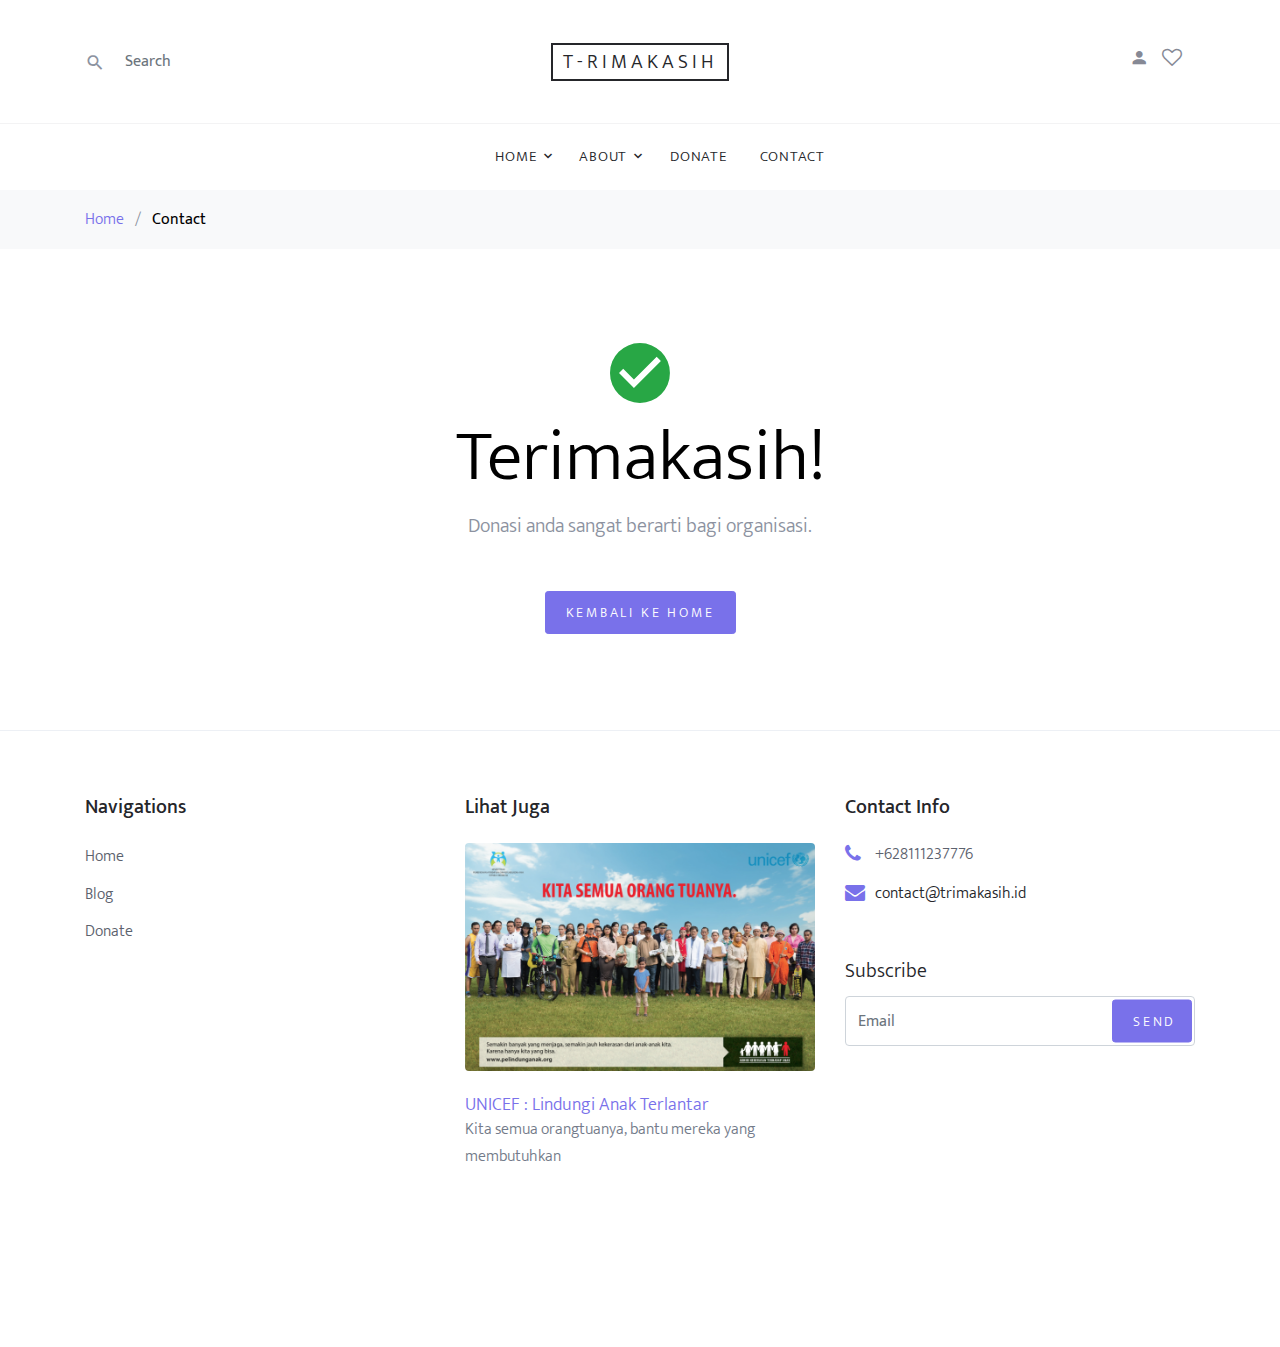
<file: thankyou.html>
<!DOCTYPE html>
<html lang="en">
  <head>
    <title>T-Rimakasih</title>
    <meta charset="utf-8">
    <meta name="viewport" content="width=device-width, initial-scale=1, shrink-to-fit=no">

    <link rel="stylesheet" href="https://fonts.googleapis.com/css?family=Mukta:300,400,700">
    <link rel="stylesheet" href="fonts/icomoon/style.css">

    <link rel="stylesheet" href="css/bootstrap.min.css">
    <link rel="stylesheet" href="css/magnific-popup.css">
    <link rel="stylesheet" href="css/jquery-ui.css">
    <link rel="stylesheet" href="css/owl.carousel.min.css">
    <link rel="stylesheet" href="css/owl.theme.default.min.css">


    <link rel="stylesheet" href="css/aos.css">

    <link rel="stylesheet" href="css/style.css">

  </head>
  <body>

  <div class="site-wrap">
    <header class="site-navbar" role="banner">
      <div class="site-navbar-top">
        <div class="container">
          <div class="row align-items-center">

            <div class="col-6 col-md-4 order-2 order-md-1 site-search-icon text-left">
              <form action="" class="site-block-top-search">
                <span class="icon icon-search2"></span>
                <input type="text" class="form-control border-0" placeholder="Search">
              </form>
            </div>

            <div class="col-12 mb-3 mb-md-0 col-md-4 order-1 order-md-2 text-center">
              <div class="site-logo">
                <a href="index.html" class="js-logo-clone">T-Rimakasih</a>
              </div>
            </div>

            <div class="col-6 col-md-4 order-3 order-md-3 text-right">
              <div class="site-top-icons">
                <ul>
                  <li><a href="#"><span class="icon icon-person"></span></a></li>
                  <li><a href="#"><span class="icon icon-heart-o"></span></a></li>
                  <li>
                    <!-- <a href="cart.html" class="site-cart">
                      <span class="icon icon-shopping_cart"></span>
                      <span class="count">2</span>
                    </a> -->
                  </li>
                  <li class="d-inline-block d-md-none ml-md-0"><a href="#" class="site-menu-toggle js-menu-toggle"><span class="icon-menu"></span></a></li>
                </ul>
              </div>
            </div>

          </div>
        </div>
      </div>
      <nav class="site-navigation text-right text-md-center" role="navigation">
        <div class="container">
          <ul class="site-menu js-clone-nav d-none d-md-block">
            <li class="has-children">
              <a href="index.html">Home</a>
              <ul class="dropdown">
                <li><a href="#">Menu One</a></li>
                <li><a href="#">Menu Two</a></li>
                <li><a href="#">Menu Three</a></li>
                <li class="has-children">
                  <a href="#">Sub Menu</a>
                  <ul class="dropdown">
                    <li><a href="#">Menu One</a></li>
                    <li><a href="#">Menu Two</a></li>
                    <li><a href="#">Menu Three</a></li>
                  </ul>
                </li>
              </ul>
            </li>
            <li class="has-children">
              <a href="about.html">About</a>
              <ul class="dropdown">
                <li><a href="#">Menu One</a></li>
                <li><a href="#">Menu Two</a></li>
                <li><a href="#">Menu Three</a></li>
              </ul>
            </li>
            <li><a href="donasi.html">Donate</a></li>
            <!-- <li><a href="#">Catalogue</a></li> -->
            <!-- <li><a href="#">New Arrivals</a></li> -->
            <li><a href="contact.html">Contact</a></li>
          </ul>
        </div>
      </nav>
    </header>


    <div class="bg-light py-3">
      <div class="container">
        <div class="row">
          <div class="col-md-12 mb-0"><a href="index.html">Home</a> <span class="mx-2 mb-0">/</span> <strong class="text-black">Contact</strong></div>
        </div>
      </div>
    </div>

    <div class="site-section">
      <div class="container">
        <div class="row">
          <div class="col-md-12 text-center">
            <span class="icon-check_circle display-3 text-success"></span>
            <h2 class="display-3 text-black">Terimakasih!</h2>
            <p class="lead mb-5">Donasi anda sangat berarti bagi organisasi.</p>
            <p><a href="index.html" class="btn btn-sm btn-primary">Kembali ke Home</a></p>
          </div>
        </div>
      </div>
    </div>

    <footer class="site-footer border-top">
      <div class="container">
        <div class="row">
          <div class="col-lg-4 mb-4 mb-lg-0">
            <div class="row">
              <div class="col-md-12">
                <h3 class="footer-heading mb-4">Navigations</h3>
              </div>
              <div class="col-md-6 col-lg-4">
                <ul class="list-unstyled">
                  <li><a href="#">Home</a></li>
                  <li><a href="#">Blog</a></li>
                  <li><a href="#">Donate</a></li>
                </ul>
              </div>
              <!-- <div class="col-md-6 col-lg-4">
              </div>
              <div class="col-md-6 col-lg-4">
              </div> -->
            </div>
          </div>
          <div class="col-md-6 col-lg-4 mb-4 mb-lg-0">
            <h3 class="footer-heading mb-4">Lihat Juga</h3>
            <a href="#" class="block-6">
              <img src="images/poster-unicef.png" alt="Image placeholder" class="img-fluid rounded mb-4">
              <h3 class="font-weight-light  mb-0">UNICEF : Lindungi Anak Terlantar</h3>
              <p>Kita semua orangtuanya, bantu mereka yang membutuhkan</p>
            </a>
          </div>
          <div class="col-md-6 col-lg-4">
            <div class="block-5 mb-5">
              <h3 class="footer-heading mb-4">Contact Info</h3>
              <ul class="list-unstyled">
                <!-- <li class="address">203 Fake St. Mountain View, San Francisco, California, USA</li> -->
                <li class="phone"><a href="tel://628111237776">+628111237776</a></li>
                <li class="email">contact@trimakasih.id</li>
              </ul>
            </div>

            <div class="block-7">
              <form action="#" method="post">
                <label for="email_subscribe" class="footer-heading">Subscribe</label>
                <div class="form-group">
                  <input type="text" class="form-control py-4" id="email_subscribe" placeholder="Email">
                  <input type="submit" class="btn btn-sm btn-primary" value="Send">
                </div>
              </form>
            </div>
          </div>
        </div>
        <div class="row pt-5 mt-5 text-center">
          <div class="col-md-12">
          </div>

        </div>
      </div>
    </footer>
  </div>

  <script src="js/jquery-3.3.1.min.js"></script>
  <script src="js/jquery-ui.js"></script>
  <script src="js/popper.min.js"></script>
  <script src="js/bootstrap.min.js"></script>
  <script src="js/owl.carousel.min.js"></script>
  <script src="js/jquery.magnific-popup.min.js"></script>
  <script src="js/aos.js"></script>

  <script src="js/main.js"></script>

  </body>
</html>
</file>
<file: fonts/icomoon/style.css>
@font-face {
  font-family: 'icomoon';
  src:  url('fonts/icomoon.eot?10si43');
  src:  url('fonts/icomoon.eot?10si43#iefix') format('embedded-opentype'),
    url('fonts/icomoon.ttf?10si43') format('truetype'),
    url('fonts/icomoon.woff?10si43') format('woff'),
    url('fonts/icomoon.svg?10si43#icomoon') format('svg');
  font-weight: normal;
  font-style: normal;
}

[class^="icon-"], [class*=" icon-"] {
  /* use !important to prevent issues with browser extensions that change fonts */
  font-family: 'icomoon' !important;
  speak: none;
  font-style: normal;
  font-weight: normal;
  font-variant: normal;
  text-transform: none;
  line-height: 1;

  /* Better Font Rendering =========== */
  -webkit-font-smoothing: antialiased;
  -moz-osx-font-smoothing: grayscale;
}

.icon-asterisk:before {
  content: "\f069";
}
.icon-plus:before {
  content: "\f067";
}
.icon-question:before {
  content: "\f128";
}
.icon-minus:before {
  content: "\f068";
}
.icon-glass:before {
  content: "\f000";
}
.icon-music:before {
  content: "\f001";
}
.icon-search:before {
  content: "\f002";
}
.icon-envelope-o:before {
  content: "\f003";
}
.icon-heart:before {
  content: "\f004";
}
.icon-star:before {
  content: "\f005";
}
.icon-star-o:before {
  content: "\f006";
}
.icon-user:before {
  content: "\f007";
}
.icon-film:before {
  content: "\f008";
}
.icon-th-large:before {
  content: "\f009";
}
.icon-th:before {
  content: "\f00a";
}
.icon-th-list:before {
  content: "\f00b";
}
.icon-check:before {
  content: "\f00c";
}
.icon-close:before {
  content: "\f00d";
}
.icon-remove:before {
  content: "\f00d";
}
.icon-times:before {
  content: "\f00d";
}
.icon-search-plus:before {
  content: "\f00e";
}
.icon-search-minus:before {
  content: "\f010";
}
.icon-power-off:before {
  content: "\f011";
}
.icon-signal:before {
  content: "\f012";
}
.icon-cog:before {
  content: "\f013";
}
.icon-gear:before {
  content: "\f013";
}
.icon-trash-o:before {
  content: "\f014";
}
.icon-home:before {
  content: "\f015";
}
.icon-file-o:before {
  content: "\f016";
}
.icon-clock-o:before {
  content: "\f017";
}
.icon-road:before {
  content: "\f018";
}
.icon-download:before {
  content: "\f019";
}
.icon-arrow-circle-o-down:before {
  content: "\f01a";
}
.icon-arrow-circle-o-up:before {
  content: "\f01b";
}
.icon-inbox:before {
  content: "\f01c";
}
.icon-play-circle-o:before {
  content: "\f01d";
}
.icon-repeat:before {
  content: "\f01e";
}
.icon-rotate-right:before {
  content: "\f01e";
}
.icon-refresh:before {
  content: "\f021";
}
.icon-list-alt:before {
  content: "\f022";
}
.icon-lock:before {
  content: "\f023";
}
.icon-flag:before {
  content: "\f024";
}
.icon-headphones:before {
  content: "\f025";
}
.icon-volume-off:before {
  content: "\f026";
}
.icon-volume-down:before {
  content: "\f027";
}
.icon-volume-up:before {
  content: "\f028";
}
.icon-qrcode:before {
  content: "\f029";
}
.icon-barcode:before {
  content: "\f02a";
}
.icon-tag:before {
  content: "\f02b";
}
.icon-tags:before {
  content: "\f02c";
}
.icon-book:before {
  content: "\f02d";
}
.icon-bookmark:before {
  content: "\f02e";
}
.icon-print:before {
  content: "\f02f";
}
.icon-camera:before {
  content: "\f030";
}
.icon-font:before {
  content: "\f031";
}
.icon-bold:before {
  content: "\f032";
}
.icon-italic:before {
  content: "\f033";
}
.icon-text-height:before {
  content: "\f034";
}
.icon-text-width:before {
  content: "\f035";
}
.icon-align-left:before {
  content: "\f036";
}
.icon-align-center:before {
  content: "\f037";
}
.icon-align-right:before {
  content: "\f038";
}
.icon-align-justify:before {
  content: "\f039";
}
.icon-list:before {
  content: "\f03a";
}
.icon-dedent:before {
  content: "\f03b";
}
.icon-outdent:before {
  content: "\f03b";
}
.icon-indent:before {
  content: "\f03c";
}
.icon-video-camera:before {
  content: "\f03d";
}
.icon-image:before {
  content: "\f03e";
}
.icon-photo:before {
  content: "\f03e";
}
.icon-picture-o:before {
  content: "\f03e";
}
.icon-pencil:before {
  content: "\f040";
}
.icon-map-marker:before {
  content: "\f041";
}
.icon-adjust:before {
  content: "\f042";
}
.icon-tint:before {
  content: "\f043";
}
.icon-edit:before {
  content: "\f044";
}
.icon-pencil-square-o:before {
  content: "\f044";
}
.icon-share-square-o:before {
  content: "\f045";
}
.icon-check-square-o:before {
  content: "\f046";
}
.icon-arrows:before {
  content: "\f047";
}
.icon-step-backward:before {
  content: "\f048";
}
.icon-fast-backward:before {
  content: "\f049";
}
.icon-backward:before {
  content: "\f04a";
}
.icon-play:before {
  content: "\f04b";
}
.icon-pause:before {
  content: "\f04c";
}
.icon-stop:before {
  content: "\f04d";
}
.icon-forward:before {
  content: "\f04e";
}
.icon-fast-forward:before {
  content: "\f050";
}
.icon-step-forward:before {
  content: "\f051";
}
.icon-eject:before {
  content: "\f052";
}
.icon-chevron-left:before {
  content: "\f053";
}
.icon-chevron-right:before {
  content: "\f054";
}
.icon-plus-circle:before {
  content: "\f055";
}
.icon-minus-circle:before {
  content: "\f056";
}
.icon-times-circle:before {
  content: "\f057";
}
.icon-check-circle:before {
  content: "\f058";
}
.icon-question-circle:before {
  content: "\f059";
}
.icon-info-circle:before {
  content: "\f05a";
}
.icon-crosshairs:before {
  content: "\f05b";
}
.icon-times-circle-o:before {
  content: "\f05c";
}
.icon-check-circle-o:before {
  content: "\f05d";
}
.icon-ban:before {
  content: "\f05e";
}
.icon-arrow-left:before {
  content: "\f060";
}
.icon-arrow-right:before {
  content: "\f061";
}
.icon-arrow-up:before {
  content: "\f062";
}
.icon-arrow-down:before {
  content: "\f063";
}
.icon-mail-forward:before {
  content: "\f064";
}
.icon-share:before {
  content: "\f064";
}
.icon-expand:before {
  content: "\f065";
}
.icon-compress:before {
  content: "\f066";
}
.icon-exclamation-circle:before {
  content: "\f06a";
}
.icon-gift:before {
  content: "\f06b";
}
.icon-leaf:before {
  content: "\f06c";
}
.icon-fire:before {
  content: "\f06d";
}
.icon-eye:before {
  content: "\f06e";
}
.icon-eye-slash:before {
  content: "\f070";
}
.icon-exclamation-triangle:before {
  content: "\f071";
}
.icon-warning:before {
  content: "\f071";
}
.icon-plane:before {
  content: "\f072";
}
.icon-calendar:before {
  content: "\f073";
}
.icon-random:before {
  content: "\f074";
}
.icon-comment:before {
  content: "\f075";
}
.icon-magnet:before {
  content: "\f076";
}
.icon-chevron-up:before {
  content: "\f077";
}
.icon-chevron-down:before {
  content: "\f078";
}
.icon-retweet:before {
  content: "\f079";
}
.icon-shopping-cart:before {
  content: "\f07a";
}
.icon-folder:before {
  content: "\f07b";
}
.icon-folder-open:before {
  content: "\f07c";
}
.icon-arrows-v:before {
  content: "\f07d";
}
.icon-arrows-h:before {
  content: "\f07e";
}
.icon-bar-chart:before {
  content: "\f080";
}
.icon-bar-chart-o:before {
  content: "\f080";
}
.icon-twitter-square:before {
  content: "\f081";
}
.icon-facebook-square:before {
  content: "\f082";
}
.icon-camera-retro:before {
  content: "\f083";
}
.icon-key:before {
  content: "\f084";
}
.icon-cogs:before {
  content: "\f085";
}
.icon-gears:before {
  content: "\f085";
}
.icon-comments:before {
  content: "\f086";
}
.icon-thumbs-o-up:before {
  content: "\f087";
}
.icon-thumbs-o-down:before {
  content: "\f088";
}
.icon-star-half:before {
  content: "\f089";
}
.icon-heart-o:before {
  content: "\f08a";
}
.icon-sign-out:before {
  content: "\f08b";
}
.icon-linkedin-square:before {
  content: "\f08c";
}
.icon-thumb-tack:before {
  content: "\f08d";
}
.icon-external-link:before {
  content: "\f08e";
}
.icon-sign-in:before {
  content: "\f090";
}
.icon-trophy:before {
  content: "\f091";
}
.icon-github-square:before {
  content: "\f092";
}
.icon-upload:before {
  content: "\f093";
}
.icon-lemon-o:before {
  content: "\f094";
}
.icon-phone:before {
  content: "\f095";
}
.icon-square-o:before {
  content: "\f096";
}
.icon-bookmark-o:before {
  content: "\f097";
}
.icon-phone-square:before {
  content: "\f098";
}
.icon-twitter:before {
  content: "\f099";
}
.icon-facebook:before {
  content: "\f09a";
}
.icon-facebook-f:before {
  content: "\f09a";
}
.icon-github:before {
  content: "\f09b";
}
.icon-unlock:before {
  content: "\f09c";
}
.icon-credit-card:before {
  content: "\f09d";
}
.icon-feed:before {
  content: "\f09e";
}
.icon-rss:before {
  content: "\f09e";
}
.icon-hdd-o:before {
  content: "\f0a0";
}
.icon-bullhorn:before {
  content: "\f0a1";
}
.icon-bell-o:before {
  content: "\f0a2";
}
.icon-certificate:before {
  content: "\f0a3";
}
.icon-hand-o-right:before {
  content: "\f0a4";
}
.icon-hand-o-left:before {
  content: "\f0a5";
}
.icon-hand-o-up:before {
  content: "\f0a6";
}
.icon-hand-o-down:before {
  content: "\f0a7";
}
.icon-arrow-circle-left:before {
  content: "\f0a8";
}
.icon-arrow-circle-right:before {
  content: "\f0a9";
}
.icon-arrow-circle-up:before {
  content: "\f0aa";
}
.icon-arrow-circle-down:before {
  content: "\f0ab";
}
.icon-globe:before {
  content: "\f0ac";
}
.icon-wrench:before {
  content: "\f0ad";
}
.icon-tasks:before {
  content: "\f0ae";
}
.icon-filter:before {
  content: "\f0b0";
}
.icon-briefcase:before {
  content: "\f0b1";
}
.icon-arrows-alt:before {
  content: "\f0b2";
}
.icon-group:before {
  content: "\f0c0";
}
.icon-users:before {
  content: "\f0c0";
}
.icon-chain:before {
  content: "\f0c1";
}
.icon-link:before {
  content: "\f0c1";
}
.icon-cloud:before {
  content: "\f0c2";
}
.icon-flask:before {
  content: "\f0c3";
}
.icon-cut:before {
  content: "\f0c4";
}
.icon-scissors:before {
  content: "\f0c4";
}
.icon-copy:before {
  content: "\f0c5";
}
.icon-files-o:before {
  content: "\f0c5";
}
.icon-paperclip:before {
  content: "\f0c6";
}
.icon-floppy-o:before {
  content: "\f0c7";
}
.icon-save:before {
  content: "\f0c7";
}
.icon-square:before {
  content: "\f0c8";
}
.icon-bars:before {
  content: "\f0c9";
}
.icon-navicon:before {
  content: "\f0c9";
}
.icon-reorder:before {
  content: "\f0c9";
}
.icon-list-ul:before {
  content: "\f0ca";
}
.icon-list-ol:before {
  content: "\f0cb";
}
.icon-strikethrough:before {
  content: "\f0cc";
}
.icon-underline:before {
  content: "\f0cd";
}
.icon-table:before {
  content: "\f0ce";
}
.icon-magic:before {
  content: "\f0d0";
}
.icon-truck:before {
  content: "\f0d1";
}
.icon-pinterest:before {
  content: "\f0d2";
}
.icon-pinterest-square:before {
  content: "\f0d3";
}
.icon-google-plus-square:before {
  content: "\f0d4";
}
.icon-google-plus:before {
  content: "\f0d5";
}
.icon-money:before {
  content: "\f0d6";
}
.icon-caret-down:before {
  content: "\f0d7";
}
.icon-caret-up:before {
  content: "\f0d8";
}
.icon-caret-left:before {
  content: "\f0d9";
}
.icon-caret-right:before {
  content: "\f0da";
}
.icon-columns:before {
  content: "\f0db";
}
.icon-sort:before {
  content: "\f0dc";
}
.icon-unsorted:before {
  content: "\f0dc";
}
.icon-sort-desc:before {
  content: "\f0dd";
}
.icon-sort-down:before {
  content: "\f0dd";
}
.icon-sort-asc:before {
  content: "\f0de";
}
.icon-sort-up:before {
  content: "\f0de";
}
.icon-envelope:before {
  content: "\f0e0";
}
.icon-linkedin:before {
  content: "\f0e1";
}
.icon-rotate-left:before {
  content: "\f0e2";
}
.icon-undo:before {
  content: "\f0e2";
}
.icon-gavel:before {
  content: "\f0e3";
}
.icon-legal:before {
  content: "\f0e3";
}
.icon-dashboard:before {
  content: "\f0e4";
}
.icon-tachometer:before {
  content: "\f0e4";
}
.icon-comment-o:before {
  content: "\f0e5";
}
.icon-comments-o:before {
  content: "\f0e6";
}
.icon-bolt:before {
  content: "\f0e7";
}
.icon-flash:before {
  content: "\f0e7";
}
.icon-sitemap:before {
  content: "\f0e8";
}
.icon-umbrella:before {
  content: "\f0e9";
}
.icon-clipboard:before {
  content: "\f0ea";
}
.icon-paste:before {
  content: "\f0ea";
}
.icon-lightbulb-o:before {
  content: "\f0eb";
}
.icon-exchange:before {
  content: "\f0ec";
}
.icon-cloud-download:before {
  content: "\f0ed";
}
.icon-cloud-upload:before {
  content: "\f0ee";
}
.icon-user-md:before {
  content: "\f0f0";
}
.icon-stethoscope:before {
  content: "\f0f1";
}
.icon-suitcase:before {
  content: "\f0f2";
}
.icon-bell:before {
  content: "\f0f3";
}
.icon-coffee:before {
  content: "\f0f4";
}
.icon-cutlery:before {
  content: "\f0f5";
}
.icon-file-text-o:before {
  content: "\f0f6";
}
.icon-building-o:before {
  content: "\f0f7";
}
.icon-hospital-o:before {
  content: "\f0f8";
}
.icon-ambulance:before {
  content: "\f0f9";
}
.icon-medkit:before {
  content: "\f0fa";
}
.icon-fighter-jet:before {
  content: "\f0fb";
}
.icon-beer:before {
  content: "\f0fc";
}
.icon-h-square:before {
  content: "\f0fd";
}
.icon-plus-square:before {
  content: "\f0fe";
}
.icon-angle-double-left:before {
  content: "\f100";
}
.icon-angle-double-right:before {
  content: "\f101";
}
.icon-angle-double-up:before {
  content: "\f102";
}
.icon-angle-double-down:before {
  content: "\f103";
}
.icon-angle-left:before {
  content: "\f104";
}
.icon-angle-right:before {
  content: "\f105";
}
.icon-angle-up:before {
  content: "\f106";
}
.icon-angle-down:before {
  content: "\f107";
}
.icon-desktop:before {
  content: "\f108";
}
.icon-laptop:before {
  content: "\f109";
}
.icon-tablet:before {
  content: "\f10a";
}
.icon-mobile:before {
  content: "\f10b";
}
.icon-mobile-phone:before {
  content: "\f10b";
}
.icon-circle-o:before {
  content: "\f10c";
}
.icon-quote-left:before {
  content: "\f10d";
}
.icon-quote-right:before {
  content: "\f10e";
}
.icon-spinner:before {
  content: "\f110";
}
.icon-circle:before {
  content: "\f111";
}
.icon-mail-reply:before {
  content: "\f112";
}
.icon-reply:before {
  content: "\f112";
}
.icon-github-alt:before {
  content: "\f113";
}
.icon-folder-o:before {
  content: "\f114";
}
.icon-folder-open-o:before {
  content: "\f115";
}
.icon-smile-o:before {
  content: "\f118";
}
.icon-frown-o:before {
  content: "\f119";
}
.icon-meh-o:before {
  content: "\f11a";
}
.icon-gamepad:before {
  content: "\f11b";
}
.icon-keyboard-o:before {
  content: "\f11c";
}
.icon-flag-o:before {
  content: "\f11d";
}
.icon-flag-checkered:before {
  content: "\f11e";
}
.icon-terminal:before {
  content: "\f120";
}
.icon-code:before {
  content: "\f121";
}
.icon-mail-reply-all:before {
  content: "\f122";
}
.icon-reply-all:before {
  content: "\f122";
}
.icon-star-half-empty:before {
  content: "\f123";
}
.icon-star-half-full:before {
  content: "\f123";
}
.icon-star-half-o:before {
  content: "\f123";
}
.icon-location-arrow:before {
  content: "\f124";
}
.icon-crop:before {
  content: "\f125";
}
.icon-code-fork:before {
  content: "\f126";
}
.icon-chain-broken:before {
  content: "\f127";
}
.icon-unlink:before {
  content: "\f127";
}
.icon-info:before {
  content: "\f129";
}
.icon-exclamation:before {
  content: "\f12a";
}
.icon-superscript:before {
  content: "\f12b";
}
.icon-subscript:before {
  content: "\f12c";
}
.icon-eraser:before {
  content: "\f12d";
}
.icon-puzzle-piece:before {
  content: "\f12e";
}
.icon-microphone:before {
  content: "\f130";
}
.icon-microphone-slash:before {
  content: "\f131";
}
.icon-shield:before {
  content: "\f132";
}
.icon-calendar-o:before {
  content: "\f133";
}
.icon-fire-extinguisher:before {
  content: "\f134";
}
.icon-rocket:before {
  content: "\f135";
}
.icon-maxcdn:before {
  content: "\f136";
}
.icon-chevron-circle-left:before {
  content: "\f137";
}
.icon-chevron-circle-right:before {
  content: "\f138";
}
.icon-chevron-circle-up:before {
  content: "\f139";
}
.icon-chevron-circle-down:before {
  content: "\f13a";
}
.icon-html5:before {
  content: "\f13b";
}
.icon-css3:before {
  content: "\f13c";
}
.icon-anchor:before {
  content: "\f13d";
}
.icon-unlock-alt:before {
  content: "\f13e";
}
.icon-bullseye:before {
  content: "\f140";
}
.icon-ellipsis-h:before {
  content: "\f141";
}
.icon-ellipsis-v:before {
  content: "\f142";
}
.icon-rss-square:before {
  content: "\f143";
}
.icon-play-circle:before {
  content: "\f144";
}
.icon-ticket:before {
  content: "\f145";
}
.icon-minus-square:before {
  content: "\f146";
}
.icon-minus-square-o:before {
  content: "\f147";
}
.icon-level-up:before {
  content: "\f148";
}
.icon-level-down:before {
  content: "\f149";
}
.icon-check-square:before {
  content: "\f14a";
}
.icon-pencil-square:before {
  content: "\f14b";
}
.icon-external-link-square:before {
  content: "\f14c";
}
.icon-share-square:before {
  content: "\f14d";
}
.icon-compass:before {
  content: "\f14e";
}
.icon-caret-square-o-down:before {
  content: "\f150";
}
.icon-toggle-down:before {
  content: "\f150";
}
.icon-caret-square-o-up:before {
  content: "\f151";
}
.icon-toggle-up:before {
  content: "\f151";
}
.icon-caret-square-o-right:before {
  content: "\f152";
}
.icon-toggle-right:before {
  content: "\f152";
}
.icon-eur:before {
  content: "\f153";
}
.icon-euro:before {
  content: "\f153";
}
.icon-gbp:before {
  content: "\f154";
}
.icon-dollar:before {
  content: "\f155";
}
.icon-usd:before {
  content: "\f155";
}
.icon-inr:before {
  content: "\f156";
}
.icon-rupee:before {
  content: "\f156";
}
.icon-cny:before {
  content: "\f157";
}
.icon-jpy:before {
  content: "\f157";
}
.icon-rmb:before {
  content: "\f157";
}
.icon-yen:before {
  content: "\f157";
}
.icon-rouble:before {
  content: "\f158";
}
.icon-rub:before {
  content: "\f158";
}
.icon-ruble:before {
  content: "\f158";
}
.icon-krw:before {
  content: "\f159";
}
.icon-won:before {
  content: "\f159";
}
.icon-bitcoin:before {
  content: "\f15a";
}
.icon-btc:before {
  content: "\f15a";
}
.icon-file:before {
  content: "\f15b";
}
.icon-file-text:before {
  content: "\f15c";
}
.icon-sort-alpha-asc:before {
  content: "\f15d";
}
.icon-sort-alpha-desc:before {
  content: "\f15e";
}
.icon-sort-amount-asc:before {
  content: "\f160";
}
.icon-sort-amount-desc:before {
  content: "\f161";
}
.icon-sort-numeric-asc:before {
  content: "\f162";
}
.icon-sort-numeric-desc:before {
  content: "\f163";
}
.icon-thumbs-up:before {
  content: "\f164";
}
.icon-thumbs-down:before {
  content: "\f165";
}
.icon-youtube-square:before {
  content: "\f166";
}
.icon-youtube:before {
  content: "\f167";
}
.icon-xing:before {
  content: "\f168";
}
.icon-xing-square:before {
  content: "\f169";
}
.icon-youtube-play:before {
  content: "\f16a";
}
.icon-dropbox:before {
  content: "\f16b";
}
.icon-stack-overflow:before {
  content: "\f16c";
}
.icon-instagram:before {
  content: "\f16d";
}
.icon-flickr:before {
  content: "\f16e";
}
.icon-adn:before {
  content: "\f170";
}
.icon-bitbucket:before {
  content: "\f171";
}
.icon-bitbucket-square:before {
  content: "\f172";
}
.icon-tumblr:before {
  content: "\f173";
}
.icon-tumblr-square:before {
  content: "\f174";
}
.icon-long-arrow-down:before {
  content: "\f175";
}
.icon-long-arrow-up:before {
  content: "\f176";
}
.icon-long-arrow-left:before {
  content: "\f177";
}
.icon-long-arrow-right:before {
  content: "\f178";
}
.icon-apple:before {
  content: "\f179";
}
.icon-windows:before {
  content: "\f17a";
}
.icon-android:before {
  content: "\f17b";
}
.icon-linux:before {
  content: "\f17c";
}
.icon-dribbble:before {
  content: "\f17d";
}
.icon-skype:before {
  content: "\f17e";
}
.icon-foursquare:before {
  content: "\f180";
}
.icon-trello:before {
  content: "\f181";
}
.icon-female:before {
  content: "\f182";
}
.icon-male:before {
  content: "\f183";
}
.icon-gittip:before {
  content: "\f184";
}
.icon-gratipay:before {
  content: "\f184";
}
.icon-sun-o:before {
  content: "\f185";
}
.icon-moon-o:before {
  content: "\f186";
}
.icon-archive:before {
  content: "\f187";
}
.icon-bug:before {
  content: "\f188";
}
.icon-vk:before {
  content: "\f189";
}
.icon-weibo:before {
  content: "\f18a";
}
.icon-renren:before {
  content: "\f18b";
}
.icon-pagelines:before {
  content: "\f18c";
}
.icon-stack-exchange:before {
  content: "\f18d";
}
.icon-arrow-circle-o-right:before {
  content: "\f18e";
}
.icon-arrow-circle-o-left:before {
  content: "\f190";
}
.icon-caret-square-o-left:before {
  content: "\f191";
}
.icon-toggle-left:before {
  content: "\f191";
}
.icon-dot-circle-o:before {
  content: "\f192";
}
.icon-wheelchair:before {
  content: "\f193";
}
.icon-vimeo-square:before {
  content: "\f194";
}
.icon-try:before {
  content: "\f195";
}
.icon-turkish-lira:before {
  content: "\f195";
}
.icon-plus-square-o:before {
  content: "\f196";
}
.icon-space-shuttle:before {
  content: "\f197";
}
.icon-slack:before {
  content: "\f198";
}
.icon-envelope-square:before {
  content: "\f199";
}
.icon-wordpress:before {
  content: "\f19a";
}
.icon-openid:before {
  content: "\f19b";
}
.icon-bank:before {
  content: "\f19c";
}
.icon-institution:before {
  content: "\f19c";
}
.icon-university:before {
  content: "\f19c";
}
.icon-graduation-cap:before {
  content: "\f19d";
}
.icon-mortar-board:before {
  content: "\f19d";
}
.icon-yahoo:before {
  content: "\f19e";
}
.icon-google:before {
  content: "\f1a0";
}
.icon-reddit:before {
  content: "\f1a1";
}
.icon-reddit-square:before {
  content: "\f1a2";
}
.icon-stumbleupon-circle:before {
  content: "\f1a3";
}
.icon-stumbleupon:before {
  content: "\f1a4";
}
.icon-delicious:before {
  content: "\f1a5";
}
.icon-digg:before {
  content: "\f1a6";
}
.icon-pied-piper-pp:before {
  content: "\f1a7";
}
.icon-pied-piper-alt:before {
  content: "\f1a8";
}
.icon-drupal:before {
  content: "\f1a9";
}
.icon-joomla:before {
  content: "\f1aa";
}
.icon-language:before {
  content: "\f1ab";
}
.icon-fax:before {
  content: "\f1ac";
}
.icon-building:before {
  content: "\f1ad";
}
.icon-child:before {
  content: "\f1ae";
}
.icon-paw:before {
  content: "\f1b0";
}
.icon-spoon:before {
  content: "\f1b1";
}
.icon-cube:before {
  content: "\f1b2";
}
.icon-cubes:before {
  content: "\f1b3";
}
.icon-behance:before {
  content: "\f1b4";
}
.icon-behance-square:before {
  content: "\f1b5";
}
.icon-steam:before {
  content: "\f1b6";
}
.icon-steam-square:before {
  content: "\f1b7";
}
.icon-recycle:before {
  content: "\f1b8";
}
.icon-automobile:before {
  content: "\f1b9";
}
.icon-car:before {
  content: "\f1b9";
}
.icon-cab:before {
  content: "\f1ba";
}
.icon-taxi:before {
  content: "\f1ba";
}
.icon-tree:before {
  content: "\f1bb";
}
.icon-spotify:before {
  content: "\f1bc";
}
.icon-deviantart:before {
  content: "\f1bd";
}
.icon-soundcloud:before {
  content: "\f1be";
}
.icon-database:before {
  content: "\f1c0";
}
.icon-file-pdf-o:before {
  content: "\f1c1";
}
.icon-file-word-o:before {
  content: "\f1c2";
}
.icon-file-excel-o:before {
  content: "\f1c3";
}
.icon-file-powerpoint-o:before {
  content: "\f1c4";
}
.icon-file-image-o:before {
  content: "\f1c5";
}
.icon-file-photo-o:before {
  content: "\f1c5";
}
.icon-file-picture-o:before {
  content: "\f1c5";
}
.icon-file-archive-o:before {
  content: "\f1c6";
}
.icon-file-zip-o:before {
  content: "\f1c6";
}
.icon-file-audio-o:before {
  content: "\f1c7";
}
.icon-file-sound-o:before {
  content: "\f1c7";
}
.icon-file-movie-o:before {
  content: "\f1c8";
}
.icon-file-video-o:before {
  content: "\f1c8";
}
.icon-file-code-o:before {
  content: "\f1c9";
}
.icon-vine:before {
  content: "\f1ca";
}
.icon-codepen:before {
  content: "\f1cb";
}
.icon-jsfiddle:before {
  content: "\f1cc";
}
.icon-life-bouy:before {
  content: "\f1cd";
}
.icon-life-buoy:before {
  content: "\f1cd";
}
.icon-life-ring:before {
  content: "\f1cd";
}
.icon-life-saver:before {
  content: "\f1cd";
}
.icon-support:before {
  content: "\f1cd";
}
.icon-circle-o-notch:before {
  content: "\f1ce";
}
.icon-ra:before {
  content: "\f1d0";
}
.icon-rebel:before {
  content: "\f1d0";
}
.icon-resistance:before {
  content: "\f1d0";
}
.icon-empire:before {
  content: "\f1d1";
}
.icon-ge:before {
  content: "\f1d1";
}
.icon-git-square:before {
  content: "\f1d2";
}
.icon-git:before {
  content: "\f1d3";
}
.icon-hacker-news:before {
  content: "\f1d4";
}
.icon-y-combinator-square:before {
  content: "\f1d4";
}
.icon-yc-square:before {
  content: "\f1d4";
}
.icon-tencent-weibo:before {
  content: "\f1d5";
}
.icon-qq:before {
  content: "\f1d6";
}
.icon-wechat:before {
  content: "\f1d7";
}
.icon-weixin:before {
  content: "\f1d7";
}
.icon-paper-plane:before {
  content: "\f1d8";
}
.icon-send:before {
  content: "\f1d8";
}
.icon-paper-plane-o:before {
  content: "\f1d9";
}
.icon-send-o:before {
  content: "\f1d9";
}
.icon-history:before {
  content: "\f1da";
}
.icon-circle-thin:before {
  content: "\f1db";
}
.icon-header:before {
  content: "\f1dc";
}
.icon-paragraph:before {
  content: "\f1dd";
}
.icon-sliders:before {
  content: "\f1de";
}
.icon-share-alt:before {
  content: "\f1e0";
}
.icon-share-alt-square:before {
  content: "\f1e1";
}
.icon-bomb:before {
  content: "\f1e2";
}
.icon-futbol-o:before {
  content: "\f1e3";
}
.icon-soccer-ball-o:before {
  content: "\f1e3";
}
.icon-tty:before {
  content: "\f1e4";
}
.icon-binoculars:before {
  content: "\f1e5";
}
.icon-plug:before {
  content: "\f1e6";
}
.icon-slideshare:before {
  content: "\f1e7";
}
.icon-twitch:before {
  content: "\f1e8";
}
.icon-yelp:before {
  content: "\f1e9";
}
.icon-newspaper-o:before {
  content: "\f1ea";
}
.icon-wifi:before {
  content: "\f1eb";
}
.icon-calculator:before {
  content: "\f1ec";
}
.icon-paypal:before {
  content: "\f1ed";
}
.icon-google-wallet:before {
  content: "\f1ee";
}
.icon-cc-visa:before {
  content: "\f1f0";
}
.icon-cc-mastercard:before {
  content: "\f1f1";
}
.icon-cc-discover:before {
  content: "\f1f2";
}
.icon-cc-amex:before {
  content: "\f1f3";
}
.icon-cc-paypal:before {
  content: "\f1f4";
}
.icon-cc-stripe:before {
  content: "\f1f5";
}
.icon-bell-slash:before {
  content: "\f1f6";
}
.icon-bell-slash-o:before {
  content: "\f1f7";
}
.icon-trash:before {
  content: "\f1f8";
}
.icon-copyright:before {
  content: "\f1f9";
}
.icon-at:before {
  content: "\f1fa";
}
.icon-eyedropper:before {
  content: "\f1fb";
}
.icon-paint-brush:before {
  content: "\f1fc";
}
.icon-birthday-cake:before {
  content: "\f1fd";
}
.icon-area-chart:before {
  content: "\f1fe";
}
.icon-pie-chart:before {
  content: "\f200";
}
.icon-line-chart:before {
  content: "\f201";
}
.icon-lastfm:before {
  content: "\f202";
}
.icon-lastfm-square:before {
  content: "\f203";
}
.icon-toggle-off:before {
  content: "\f204";
}
.icon-toggle-on:before {
  content: "\f205";
}
.icon-bicycle:before {
  content: "\f206";
}
.icon-bus:before {
  content: "\f207";
}
.icon-ioxhost:before {
  content: "\f208";
}
.icon-angellist:before {
  content: "\f209";
}
.icon-cc:before {
  content: "\f20a";
}
.icon-ils:before {
  content: "\f20b";
}
.icon-shekel:before {
  content: "\f20b";
}
.icon-sheqel:before {
  content: "\f20b";
}
.icon-meanpath:before {
  content: "\f20c";
}
.icon-buysellads:before {
  content: "\f20d";
}
.icon-connectdevelop:before {
  content: "\f20e";
}
.icon-dashcube:before {
  content: "\f210";
}
.icon-forumbee:before {
  content: "\f211";
}
.icon-leanpub:before {
  content: "\f212";
}
.icon-sellsy:before {
  content: "\f213";
}
.icon-shirtsinbulk:before {
  content: "\f214";
}
.icon-simplybuilt:before {
  content: "\f215";
}
.icon-skyatlas:before {
  content: "\f216";
}
.icon-cart-plus:before {
  content: "\f217";
}
.icon-cart-arrow-down:before {
  content: "\f218";
}
.icon-diamond:before {
  content: "\f219";
}
.icon-ship:before {
  content: "\f21a";
}
.icon-user-secret:before {
  content: "\f21b";
}
.icon-motorcycle:before {
  content: "\f21c";
}
.icon-street-view:before {
  content: "\f21d";
}
.icon-heartbeat:before {
  content: "\f21e";
}
.icon-venus:before {
  content: "\f221";
}
.icon-mars:before {
  content: "\f222";
}
.icon-mercury:before {
  content: "\f223";
}
.icon-intersex:before {
  content: "\f224";
}
.icon-transgender:before {
  content: "\f224";
}
.icon-transgender-alt:before {
  content: "\f225";
}
.icon-venus-double:before {
  content: "\f226";
}
.icon-mars-double:before {
  content: "\f227";
}
.icon-venus-mars:before {
  content: "\f228";
}
.icon-mars-stroke:before {
  content: "\f229";
}
.icon-mars-stroke-v:before {
  content: "\f22a";
}
.icon-mars-stroke-h:before {
  content: "\f22b";
}
.icon-neuter:before {
  content: "\f22c";
}
.icon-genderless:before {
  content: "\f22d";
}
.icon-facebook-official:before {
  content: "\f230";
}
.icon-pinterest-p:before {
  content: "\f231";
}
.icon-whatsapp:before {
  content: "\f232";
}
.icon-server:before {
  content: "\f233";
}
.icon-user-plus:before {
  content: "\f234";
}
.icon-user-times:before {
  content: "\f235";
}
.icon-bed:before {
  content: "\f236";
}
.icon-hotel:before {
  content: "\f236";
}
.icon-viacoin:before {
  content: "\f237";
}
.icon-train:before {
  content: "\f238";
}
.icon-subway:before {
  content: "\f239";
}
.icon-medium:before {
  content: "\f23a";
}
.icon-y-combinator:before {
  content: "\f23b";
}
.icon-yc:before {
  content: "\f23b";
}
.icon-optin-monster:before {
  content: "\f23c";
}
.icon-opencart:before {
  content: "\f23d";
}
.icon-expeditedssl:before {
  content: "\f23e";
}
.icon-battery:before {
  content: "\f240";
}
.icon-battery-4:before {
  content: "\f240";
}
.icon-battery-full:before {
  content: "\f240";
}
.icon-battery-3:before {
  content: "\f241";
}
.icon-battery-three-quarters:before {
  content: "\f241";
}
.icon-battery-2:before {
  content: "\f242";
}
.icon-battery-half:before {
  content: "\f242";
}
.icon-battery-1:before {
  content: "\f243";
}
.icon-battery-quarter:before {
  content: "\f243";
}
.icon-battery-0:before {
  content: "\f244";
}
.icon-battery-empty:before {
  content: "\f244";
}
.icon-mouse-pointer:before {
  content: "\f245";
}
.icon-i-cursor:before {
  content: "\f246";
}
.icon-object-group:before {
  content: "\f247";
}
.icon-object-ungroup:before {
  content: "\f248";
}
.icon-sticky-note:before {
  content: "\f249";
}
.icon-sticky-note-o:before {
  content: "\f24a";
}
.icon-cc-jcb:before {
  content: "\f24b";
}
.icon-cc-diners-club:before {
  content: "\f24c";
}
.icon-clone:before {
  content: "\f24d";
}
.icon-balance-scale:before {
  content: "\f24e";
}
.icon-hourglass-o:before {
  content: "\f250";
}
.icon-hourglass-1:before {
  content: "\f251";
}
.icon-hourglass-start:before {
  content: "\f251";
}
.icon-hourglass-2:before {
  content: "\f252";
}
.icon-hourglass-half:before {
  content: "\f252";
}
.icon-hourglass-3:before {
  content: "\f253";
}
.icon-hourglass-end:before {
  content: "\f253";
}
.icon-hourglass:before {
  content: "\f254";
}
.icon-hand-grab-o:before {
  content: "\f255";
}
.icon-hand-rock-o:before {
  content: "\f255";
}
.icon-hand-paper-o:before {
  content: "\f256";
}
.icon-hand-stop-o:before {
  content: "\f256";
}
.icon-hand-scissors-o:before {
  content: "\f257";
}
.icon-hand-lizard-o:before {
  content: "\f258";
}
.icon-hand-spock-o:before {
  content: "\f259";
}
.icon-hand-pointer-o:before {
  content: "\f25a";
}
.icon-hand-peace-o:before {
  content: "\f25b";
}
.icon-trademark:before {
  content: "\f25c";
}
.icon-registered:before {
  content: "\f25d";
}
.icon-creative-commons:before {
  content: "\f25e";
}
.icon-gg:before {
  content: "\f260";
}
.icon-gg-circle:before {
  content: "\f261";
}
.icon-tripadvisor:before {
  content: "\f262";
}
.icon-odnoklassniki:before {
  content: "\f263";
}
.icon-odnoklassniki-square:before {
  content: "\f264";
}
.icon-get-pocket:before {
  content: "\f265";
}
.icon-wikipedia-w:before {
  content: "\f266";
}
.icon-safari:before {
  content: "\f267";
}
.icon-chrome:before {
  content: "\f268";
}
.icon-firefox:before {
  content: "\f269";
}
.icon-opera:before {
  content: "\f26a";
}
.icon-internet-explorer:before {
  content: "\f26b";
}
.icon-television:before {
  content: "\f26c";
}
.icon-tv:before {
  content: "\f26c";
}
.icon-contao:before {
  content: "\f26d";
}
.icon-500px:before {
  content: "\f26e";
}
.icon-amazon:before {
  content: "\f270";
}
.icon-calendar-plus-o:before {
  content: "\f271";
}
.icon-calendar-minus-o:before {
  content: "\f272";
}
.icon-calendar-times-o:before {
  content: "\f273";
}
.icon-calendar-check-o:before {
  content: "\f274";
}
.icon-industry:before {
  content: "\f275";
}
.icon-map-pin:before {
  content: "\f276";
}
.icon-map-signs:before {
  content: "\f277";
}
.icon-map-o:before {
  content: "\f278";
}
.icon-map:before {
  content: "\f279";
}
.icon-commenting:before {
  content: "\f27a";
}
.icon-commenting-o:before {
  content: "\f27b";
}
.icon-houzz:before {
  content: "\f27c";
}
.icon-vimeo:before {
  content: "\f27d";
}
.icon-black-tie:before {
  content: "\f27e";
}
.icon-fonticons:before {
  content: "\f280";
}
.icon-reddit-alien:before {
  content: "\f281";
}
.icon-edge:before {
  content: "\f282";
}
.icon-credit-card-alt:before {
  content: "\f283";
}
.icon-codiepie:before {
  content: "\f284";
}
.icon-modx:before {
  content: "\f285";
}
.icon-fort-awesome:before {
  content: "\f286";
}
.icon-usb:before {
  content: "\f287";
}
.icon-product-hunt:before {
  content: "\f288";
}
.icon-mixcloud:before {
  content: "\f289";
}
.icon-scribd:before {
  content: "\f28a";
}
.icon-pause-circle:before {
  content: "\f28b";
}
.icon-pause-circle-o:before {
  content: "\f28c";
}
.icon-stop-circle:before {
  content: "\f28d";
}
.icon-stop-circle-o:before {
  content: "\f28e";
}
.icon-shopping-bag:before {
  content: "\f290";
}
.icon-shopping-basket:before {
  content: "\f291";
}
.icon-hashtag:before {
  content: "\f292";
}
.icon-bluetooth:before {
  content: "\f293";
}
.icon-bluetooth-b:before {
  content: "\f294";
}
.icon-percent:before {
  content: "\f295";
}
.icon-gitlab:before {
  content: "\f296";
}
.icon-wpbeginner:before {
  content: "\f297";
}
.icon-wpforms:before {
  content: "\f298";
}
.icon-envira:before {
  content: "\f299";
}
.icon-universal-access:before {
  content: "\f29a";
}
.icon-wheelchair-alt:before {
  content: "\f29b";
}
.icon-question-circle-o:before {
  content: "\f29c";
}
.icon-blind:before {
  content: "\f29d";
}
.icon-audio-description:before {
  content: "\f29e";
}
.icon-volume-control-phone:before {
  content: "\f2a0";
}
.icon-braille:before {
  content: "\f2a1";
}
.icon-assistive-listening-systems:before {
  content: "\f2a2";
}
.icon-american-sign-language-interpreting:before {
  content: "\f2a3";
}
.icon-asl-interpreting:before {
  content: "\f2a3";
}
.icon-deaf:before {
  content: "\f2a4";
}
.icon-deafness:before {
  content: "\f2a4";
}
.icon-hard-of-hearing:before {
  content: "\f2a4";
}
.icon-glide:before {
  content: "\f2a5";
}
.icon-glide-g:before {
  content: "\f2a6";
}
.icon-sign-language:before {
  content: "\f2a7";
}
.icon-signing:before {
  content: "\f2a7";
}
.icon-low-vision:before {
  content: "\f2a8";
}
.icon-viadeo:before {
  content: "\f2a9";
}
.icon-viadeo-square:before {
  content: "\f2aa";
}
.icon-snapchat:before {
  content: "\f2ab";
}
.icon-snapchat-ghost:before {
  content: "\f2ac";
}
.icon-snapchat-square:before {
  content: "\f2ad";
}
.icon-pied-piper:before {
  content: "\f2ae";
}
.icon-first-order:before {
  content: "\f2b0";
}
.icon-yoast:before {
  content: "\f2b1";
}
.icon-themeisle:before {
  content: "\f2b2";
}
.icon-google-plus-circle:before {
  content: "\f2b3";
}
.icon-google-plus-official:before {
  content: "\f2b3";
}
.icon-fa:before {
  content: "\f2b4";
}
.icon-font-awesome:before {
  content: "\f2b4";
}
.icon-handshake-o:before {
  content: "\f2b5";
}
.icon-envelope-open:before {
  content: "\f2b6";
}
.icon-envelope-open-o:before {
  content: "\f2b7";
}
.icon-linode:before {
  content: "\f2b8";
}
.icon-address-book:before {
  content: "\f2b9";
}
.icon-address-book-o:before {
  content: "\f2ba";
}
.icon-address-card:before {
  content: "\f2bb";
}
.icon-vcard:before {
  content: "\f2bb";
}
.icon-address-card-o:before {
  content: "\f2bc";
}
.icon-vcard-o:before {
  content: "\f2bc";
}
.icon-user-circle:before {
  content: "\f2bd";
}
.icon-user-circle-o:before {
  content: "\f2be";
}
.icon-user-o:before {
  content: "\f2c0";
}
.icon-id-badge:before {
  content: "\f2c1";
}
.icon-drivers-license:before {
  content: "\f2c2";
}
.icon-id-card:before {
  content: "\f2c2";
}
.icon-drivers-license-o:before {
  content: "\f2c3";
}
.icon-id-card-o:before {
  content: "\f2c3";
}
.icon-quora:before {
  content: "\f2c4";
}
.icon-free-code-camp:before {
  content: "\f2c5";
}
.icon-telegram:before {
  content: "\f2c6";
}
.icon-thermometer:before {
  content: "\f2c7";
}
.icon-thermometer-4:before {
  content: "\f2c7";
}
.icon-thermometer-full:before {
  content: "\f2c7";
}
.icon-thermometer-3:before {
  content: "\f2c8";
}
.icon-thermometer-three-quarters:before {
  content: "\f2c8";
}
.icon-thermometer-2:before {
  content: "\f2c9";
}
.icon-thermometer-half:before {
  content: "\f2c9";
}
.icon-thermometer-1:before {
  content: "\f2ca";
}
.icon-thermometer-quarter:before {
  content: "\f2ca";
}
.icon-thermometer-0:before {
  content: "\f2cb";
}
.icon-thermometer-empty:before {
  content: "\f2cb";
}
.icon-shower:before {
  content: "\f2cc";
}
.icon-bath:before {
  content: "\f2cd";
}
.icon-bathtub:before {
  content: "\f2cd";
}
.icon-s15:before {
  content: "\f2cd";
}
.icon-podcast:before {
  content: "\f2ce";
}
.icon-window-maximize:before {
  content: "\f2d0";
}
.icon-window-minimize:before {
  content: "\f2d1";
}
.icon-window-restore:before {
  content: "\f2d2";
}
.icon-times-rectangle:before {
  content: "\f2d3";
}
.icon-window-close:before {
  content: "\f2d3";
}
.icon-times-rectangle-o:before {
  content: "\f2d4";
}
.icon-window-close-o:before {
  content: "\f2d4";
}
.icon-bandcamp:before {
  content: "\f2d5";
}
.icon-grav:before {
  content: "\f2d6";
}
.icon-etsy:before {
  content: "\f2d7";
}
.icon-imdb:before {
  content: "\f2d8";
}
.icon-ravelry:before {
  content: "\f2d9";
}
.icon-eercast:before {
  content: "\f2da";
}
.icon-microchip:before {
  content: "\f2db";
}
.icon-snowflake-o:before {
  content: "\f2dc";
}
.icon-superpowers:before {
  content: "\f2dd";
}
.icon-wpexplorer:before {
  content: "\f2de";
}
.icon-meetup:before {
  content: "\f2e0";
}
.icon-3d_rotation:before {
  content: "\e84d";
}
.icon-ac_unit:before {
  content: "\eb3b";
}
.icon-alarm:before {
  content: "\e855";
}
.icon-access_alarms:before {
  content: "\e191";
}
.icon-schedule:before {
  content: "\e8b5";
}
.icon-accessibility:before {
  content: "\e84e";
}
.icon-accessible:before {
  content: "\e914";
}
.icon-account_balance:before {
  content: "\e84f";
}
.icon-account_balance_wallet:before {
  content: "\e850";
}
.icon-account_box:before {
  content: "\e851";
}
.icon-account_circle:before {
  content: "\e853";
}
.icon-adb:before {
  content: "\e60e";
}
.icon-add:before {
  content: "\e145";
}
.icon-add_a_photo:before {
  content: "\e439";
}
.icon-alarm_add:before {
  content: "\e856";
}
.icon-add_alert:before {
  content: "\e003";
}
.icon-add_box:before {
  content: "\e146";
}
.icon-add_circle:before {
  content: "\e147";
}
.icon-control_point:before {
  content: "\e3ba";
}
.icon-add_location:before {
  content: "\e567";
}
.icon-add_shopping_cart:before {
  content: "\e854";
}
.icon-queue:before {
  content: "\e03c";
}
.icon-add_to_queue:before {
  content: "\e05c";
}
.icon-adjust2:before {
  content: "\e39e";
}
.icon-airline_seat_flat:before {
  content: "\e630";
}
.icon-airline_seat_flat_angled:before {
  content: "\e631";
}
.icon-airline_seat_individual_suite:before {
  content: "\e632";
}
.icon-airline_seat_legroom_extra:before {
  content: "\e633";
}
.icon-airline_seat_legroom_normal:before {
  content: "\e634";
}
.icon-airline_seat_legroom_reduced:before {
  content: "\e635";
}
.icon-airline_seat_recline_extra:before {
  content: "\e636";
}
.icon-airline_seat_recline_normal:before {
  content: "\e637";
}
.icon-flight:before {
  content: "\e539";
}
.icon-airplanemode_inactive:before {
  content: "\e194";
}
.icon-airplay:before {
  content: "\e055";
}
.icon-airport_shuttle:before {
  content: "\eb3c";
}
.icon-alarm_off:before {
  content: "\e857";
}
.icon-alarm_on:before {
  content: "\e858";
}
.icon-album:before {
  content: "\e019";
}
.icon-all_inclusive:before {
  content: "\eb3d";
}
.icon-all_out:before {
  content: "\e90b";
}
.icon-android2:before {
  content: "\e859";
}
.icon-announcement:before {
  content: "\e85a";
}
.icon-apps:before {
  content: "\e5c3";
}
.icon-archive2:before {
  content: "\e149";
}
.icon-arrow_back:before {
  content: "\e5c4";
}
.icon-arrow_downward:before {
  content: "\e5db";
}
.icon-arrow_drop_down:before {
  content: "\e5c5";
}
.icon-arrow_drop_down_circle:before {
  content: "\e5c6";
}
.icon-arrow_drop_up:before {
  content: "\e5c7";
}
.icon-arrow_forward:before {
  content: "\e5c8";
}
.icon-arrow_upward:before {
  content: "\e5d8";
}
.icon-art_track:before {
  content: "\e060";
}
.icon-aspect_ratio:before {
  content: "\e85b";
}
.icon-poll:before {
  content: "\e801";
}
.icon-assignment:before {
  content: "\e85d";
}
.icon-assignment_ind:before {
  content: "\e85e";
}
.icon-assignment_late:before {
  content: "\e85f";
}
.icon-assignment_return:before {
  content: "\e860";
}
.icon-assignment_returned:before {
  content: "\e861";
}
.icon-assignment_turned_in:before {
  content: "\e862";
}
.icon-assistant:before {
  content: "\e39f";
}
.icon-flag2:before {
  content: "\e153";
}
.icon-attach_file:before {
  content: "\e226";
}
.icon-attach_money:before {
  content: "\e227";
}
.icon-attachment:before {
  content: "\e2bc";
}
.icon-audiotrack:before {
  content: "\e3a1";
}
.icon-autorenew:before {
  content: "\e863";
}
.icon-av_timer:before {
  content: "\e01b";
}
.icon-backspace:before {
  content: "\e14a";
}
.icon-cloud_upload:before {
  content: "\e2c3";
}
.icon-battery_alert:before {
  content: "\e19c";
}
.icon-battery_charging_full:before {
  content: "\e1a3";
}
.icon-battery_std:before {
  content: "\e1a5";
}
.icon-battery_unknown:before {
  content: "\e1a6";
}
.icon-beach_access:before {
  content: "\eb3e";
}
.icon-beenhere:before {
  content: "\e52d";
}
.icon-block:before {
  content: "\e14b";
}
.icon-bluetooth2:before {
  content: "\e1a7";
}
.icon-bluetooth_searching:before {
  content: "\e1aa";
}
.icon-bluetooth_connected:before {
  content: "\e1a8";
}
.icon-bluetooth_disabled:before {
  content: "\e1a9";
}
.icon-blur_circular:before {
  content: "\e3a2";
}
.icon-blur_linear:before {
  content: "\e3a3";
}
.icon-blur_off:before {
  content: "\e3a4";
}
.icon-blur_on:before {
  content: "\e3a5";
}
.icon-class:before {
  content: "\e86e";
}
.icon-turned_in:before {
  content: "\e8e6";
}
.icon-turned_in_not:before {
  content: "\e8e7";
}
.icon-border_all:before {
  content: "\e228";
}
.icon-border_bottom:before {
  content: "\e229";
}
.icon-border_clear:before {
  content: "\e22a";
}
.icon-border_color:before {
  content: "\e22b";
}
.icon-border_horizontal:before {
  content: "\e22c";
}
.icon-border_inner:before {
  content: "\e22d";
}
.icon-border_left:before {
  content: "\e22e";
}
.icon-border_outer:before {
  content: "\e22f";
}
.icon-border_right:before {
  content: "\e230";
}
.icon-border_style:before {
  content: "\e231";
}
.icon-border_top:before {
  content: "\e232";
}
.icon-border_vertical:before {
  content: "\e233";
}
.icon-branding_watermark:before {
  content: "\e06b";
}
.icon-brightness_1:before {
  content: "\e3a6";
}
.icon-brightness_2:before {
  content: "\e3a7";
}
.icon-brightness_3:before {
  content: "\e3a8";
}
.icon-brightness_4:before {
  content: "\e3a9";
}
.icon-brightness_low:before {
  content: "\e1ad";
}
.icon-brightness_medium:before {
  content: "\e1ae";
}
.icon-brightness_high:before {
  content: "\e1ac";
}
.icon-brightness_auto:before {
  content: "\e1ab";
}
.icon-broken_image:before {
  content: "\e3ad";
}
.icon-brush:before {
  content: "\e3ae";
}
.icon-bubble_chart:before {
  content: "\e6dd";
}
.icon-bug_report:before {
  content: "\e868";
}
.icon-build:before {
  content: "\e869";
}
.icon-burst_mode:before {
  content: "\e43c";
}
.icon-domain:before {
  content: "\e7ee";
}
.icon-business_center:before {
  content: "\eb3f";
}
.icon-cached:before {
  content: "\e86a";
}
.icon-cake:before {
  content: "\e7e9";
}
.icon-phone2:before {
  content: "\e0cd";
}
.icon-call_end:before {
  content: "\e0b1";
}
.icon-call_made:before {
  content: "\e0b2";
}
.icon-merge_type:before {
  content: "\e252";
}
.icon-call_missed:before {
  content: "\e0b4";
}
.icon-call_missed_outgoing:before {
  content: "\e0e4";
}
.icon-call_received:before {
  content: "\e0b5";
}
.icon-call_split:before {
  content: "\e0b6";
}
.icon-call_to_action:before {
  content: "\e06c";
}
.icon-camera2:before {
  content: "\e3af";
}
.icon-photo_camera:before {
  content: "\e412";
}
.icon-camera_enhance:before {
  content: "\e8fc";
}
.icon-camera_front:before {
  content: "\e3b1";
}
.icon-camera_rear:before {
  content: "\e3b2";
}
.icon-camera_roll:before {
  content: "\e3b3";
}
.icon-cancel:before {
  content: "\e5c9";
}
.icon-redeem:before {
  content: "\e8b1";
}
.icon-card_membership:before {
  content: "\e8f7";
}
.icon-card_travel:before {
  content: "\e8f8";
}
.icon-casino:before {
  content: "\eb40";
}
.icon-cast:before {
  content: "\e307";
}
.icon-cast_connected:before {
  content: "\e308";
}
.icon-center_focus_strong:before {
  content: "\e3b4";
}
.icon-center_focus_weak:before {
  content: "\e3b5";
}
.icon-change_history:before {
  content: "\e86b";
}
.icon-chat:before {
  content: "\e0b7";
}
.icon-chat_bubble:before {
  content: "\e0ca";
}
.icon-chat_bubble_outline:before {
  content: "\e0cb";
}
.icon-check2:before {
  content: "\e5ca";
}
.icon-check_box:before {
  content: "\e834";
}
.icon-check_box_outline_blank:before {
  content: "\e835";
}
.icon-check_circle:before {
  content: "\e86c";
}
.icon-navigate_before:before {
  content: "\e408";
}
.icon-navigate_next:before {
  content: "\e409";
}
.icon-child_care:before {
  content: "\eb41";
}
.icon-child_friendly:before {
  content: "\eb42";
}
.icon-chrome_reader_mode:before {
  content: "\e86d";
}
.icon-close2:before {
  content: "\e5cd";
}
.icon-clear_all:before {
  content: "\e0b8";
}
.icon-closed_caption:before {
  content: "\e01c";
}
.icon-wb_cloudy:before {
  content: "\e42d";
}
.icon-cloud_circle:before {
  content: "\e2be";
}
.icon-cloud_done:before {
  content: "\e2bf";
}
.icon-cloud_download:before {
  content: "\e2c0";
}
.icon-cloud_off:before {
  content: "\e2c1";
}
.icon-cloud_queue:before {
  content: "\e2c2";
}
.icon-code2:before {
  content: "\e86f";
}
.icon-photo_library:before {
  content: "\e413";
}
.icon-collections_bookmark:before {
  content: "\e431";
}
.icon-palette:before {
  content: "\e40a";
}
.icon-colorize:before {
  content: "\e3b8";
}
.icon-comment2:before {
  content: "\e0b9";
}
.icon-compare:before {
  content: "\e3b9";
}
.icon-compare_arrows:before {
  content: "\e915";
}
.icon-laptop2:before {
  content: "\e31e";
}
.icon-confirmation_number:before {
  content: "\e638";
}
.icon-contact_mail:before {
  content: "\e0d0";
}
.icon-contact_phone:before {
  content: "\e0cf";
}
.icon-contacts:before {
  content: "\e0ba";
}
.icon-content_copy:before {
  content: "\e14d";
}
.icon-content_cut:before {
  content: "\e14e";
}
.icon-content_paste:before {
  content: "\e14f";
}
.icon-control_point_duplicate:before {
  content: "\e3bb";
}
.icon-copyright2:before {
  content: "\e90c";
}
.icon-mode_edit:before {
  content: "\e254";
}
.icon-create_new_folder:before {
  content: "\e2cc";
}
.icon-payment:before {
  content: "\e8a1";
}
.icon-crop2:before {
  content: "\e3be";
}
.icon-crop_16_9:before {
  content: "\e3bc";
}
.icon-crop_3_2:before {
  content: "\e3bd";
}
.icon-crop_landscape:before {
  content: "\e3c3";
}
.icon-crop_7_5:before {
  content: "\e3c0";
}
.icon-crop_din:before {
  content: "\e3c1";
}
.icon-crop_free:before {
  content: "\e3c2";
}
.icon-crop_original:before {
  content: "\e3c4";
}
.icon-crop_portrait:before {
  content: "\e3c5";
}
.icon-crop_rotate:before {
  content: "\e437";
}
.icon-crop_square:before {
  content: "\e3c6";
}
.icon-dashboard2:before {
  content: "\e871";
}
.icon-data_usage:before {
  content: "\e1af";
}
.icon-date_range:before {
  content: "\e916";
}
.icon-dehaze:before {
  content: "\e3c7";
}
.icon-delete:before {
  content: "\e872";
}
.icon-delete_forever:before {
  content: "\e92b";
}
.icon-delete_sweep:before {
  content: "\e16c";
}
.icon-description:before {
  content: "\e873";
}
.icon-desktop_mac:before {
  content: "\e30b";
}
.icon-desktop_windows:before {
  content: "\e30c";
}
.icon-details:before {
  content: "\e3c8";
}
.icon-developer_board:before {
  content: "\e30d";
}
.icon-developer_mode:before {
  content: "\e1b0";
}
.icon-device_hub:before {
  content: "\e335";
}
.icon-phonelink:before {
  content: "\e326";
}
.icon-devices_other:before {
  content: "\e337";
}
.icon-dialer_sip:before {
  content: "\e0bb";
}
.icon-dialpad:before {
  content: "\e0bc";
}
.icon-directions:before {
  content: "\e52e";
}
.icon-directions_bike:before {
  content: "\e52f";
}
.icon-directions_boat:before {
  content: "\e532";
}
.icon-directions_bus:before {
  content: "\e530";
}
.icon-directions_car:before {
  content: "\e531";
}
.icon-directions_railway:before {
  content: "\e534";
}
.icon-directions_run:before {
  content: "\e566";
}
.icon-directions_transit:before {
  content: "\e535";
}
.icon-directions_walk:before {
  content: "\e536";
}
.icon-disc_full:before {
  content: "\e610";
}
.icon-dns:before {
  content: "\e875";
}
.icon-not_interested:before {
  content: "\e033";
}
.icon-do_not_disturb_alt:before {
  content: "\e611";
}
.icon-do_not_disturb_off:before {
  content: "\e643";
}
.icon-remove_circle:before {
  content: "\e15c";
}
.icon-dock:before {
  content: "\e30e";
}
.icon-done:before {
  content: "\e876";
}
.icon-done_all:before {
  content: "\e877";
}
.icon-donut_large:before {
  content: "\e917";
}
.icon-donut_small:before {
  content: "\e918";
}
.icon-drafts:before {
  content: "\e151";
}
.icon-drag_handle:before {
  content: "\e25d";
}
.icon-time_to_leave:before {
  content: "\e62c";
}
.icon-dvr:before {
  content: "\e1b2";
}
.icon-edit_location:before {
  content: "\e568";
}
.icon-eject2:before {
  content: "\e8fb";
}
.icon-markunread:before {
  content: "\e159";
}
.icon-enhanced_encryption:before {
  content: "\e63f";
}
.icon-equalizer:before {
  content: "\e01d";
}
.icon-error:before {
  content: "\e000";
}
.icon-error_outline:before {
  content: "\e001";
}
.icon-euro_symbol:before {
  content: "\e926";
}
.icon-ev_station:before {
  content: "\e56d";
}
.icon-insert_invitation:before {
  content: "\e24f";
}
.icon-event_available:before {
  content: "\e614";
}
.icon-event_busy:before {
  content: "\e615";
}
.icon-event_note:before {
  content: "\e616";
}
.icon-event_seat:before {
  content: "\e903";
}
.icon-exit_to_app:before {
  content: "\e879";
}
.icon-expand_less:before {
  content: "\e5ce";
}
.icon-expand_more:before {
  content: "\e5cf";
}
.icon-explicit:before {
  content: "\e01e";
}
.icon-explore:before {
  content: "\e87a";
}
.icon-exposure:before {
  content: "\e3ca";
}
.icon-exposure_neg_1:before {
  content: "\e3cb";
}
.icon-exposure_neg_2:before {
  content: "\e3cc";
}
.icon-exposure_plus_1:before {
  content: "\e3cd";
}
.icon-exposure_plus_2:before {
  content: "\e3ce";
}
.icon-exposure_zero:before {
  content: "\e3cf";
}
.icon-extension:before {
  content: "\e87b";
}
.icon-face:before {
  content: "\e87c";
}
.icon-fast_forward:before {
  content: "\e01f";
}
.icon-fast_rewind:before {
  content: "\e020";
}
.icon-favorite:before {
  content: "\e87d";
}
.icon-favorite_border:before {
  content: "\e87e";
}
.icon-featured_play_list:before {
  content: "\e06d";
}
.icon-featured_video:before {
  content: "\e06e";
}
.icon-sms_failed:before {
  content: "\e626";
}
.icon-fiber_dvr:before {
  content: "\e05d";
}
.icon-fiber_manual_record:before {
  content: "\e061";
}
.icon-fiber_new:before {
  content: "\e05e";
}
.icon-fiber_pin:before {
  content: "\e06a";
}
.icon-fiber_smart_record:before {
  content: "\e062";
}
.icon-get_app:before {
  content: "\e884";
}
.icon-file_upload:before {
  content: "\e2c6";
}
.icon-filter2:before {
  content: "\e3d3";
}
.icon-filter_1:before {
  content: "\e3d0";
}
.icon-filter_2:before {
  content: "\e3d1";
}
.icon-filter_3:before {
  content: "\e3d2";
}
.icon-filter_4:before {
  content: "\e3d4";
}
.icon-filter_5:before {
  content: "\e3d5";
}
.icon-filter_6:before {
  content: "\e3d6";
}
.icon-filter_7:before {
  content: "\e3d7";
}
.icon-filter_8:before {
  content: "\e3d8";
}
.icon-filter_9:before {
  content: "\e3d9";
}
.icon-filter_9_plus:before {
  content: "\e3da";
}
.icon-filter_b_and_w:before {
  content: "\e3db";
}
.icon-filter_center_focus:before {
  content: "\e3dc";
}
.icon-filter_drama:before {
  content: "\e3dd";
}
.icon-filter_frames:before {
  content: "\e3de";
}
.icon-terrain:before {
  content: "\e564";
}
.icon-filter_list:before {
  content: "\e152";
}
.icon-filter_none:before {
  content: "\e3e0";
}
.icon-filter_tilt_shift:before {
  content: "\e3e2";
}
.icon-filter_vintage:before {
  content: "\e3e3";
}
.icon-find_in_page:before {
  content: "\e880";
}
.icon-find_replace:before {
  content: "\e881";
}
.icon-fingerprint:before {
  content: "\e90d";
}
.icon-first_page:before {
  content: "\e5dc";
}
.icon-fitness_center:before {
  content: "\eb43";
}
.icon-flare:before {
  content: "\e3e4";
}
.icon-flash_auto:before {
  content: "\e3e5";
}
.icon-flash_off:before {
  content: "\e3e6";
}
.icon-flash_on:before {
  content: "\e3e7";
}
.icon-flight_land:before {
  content: "\e904";
}
.icon-flight_takeoff:before {
  content: "\e905";
}
.icon-flip:before {
  content: "\e3e8";
}
.icon-flip_to_back:before {
  content: "\e882";
}
.icon-flip_to_front:before {
  content: "\e883";
}
.icon-folder2:before {
  content: "\e2c7";
}
.icon-folder_open:before {
  content: "\e2c8";
}
.icon-folder_shared:before {
  content: "\e2c9";
}
.icon-folder_special:before {
  content: "\e617";
}
.icon-font_download:before {
  content: "\e167";
}
.icon-format_align_center:before {
  content: "\e234";
}
.icon-format_align_justify:before {
  content: "\e235";
}
.icon-format_align_left:before {
  content: "\e236";
}
.icon-format_align_right:before {
  content: "\e237";
}
.icon-format_bold:before {
  content: "\e238";
}
.icon-format_clear:before {
  content: "\e239";
}
.icon-format_color_fill:before {
  content: "\e23a";
}
.icon-format_color_reset:before {
  content: "\e23b";
}
.icon-format_color_text:before {
  content: "\e23c";
}
.icon-format_indent_decrease:before {
  content: "\e23d";
}
.icon-format_indent_increase:before {
  content: "\e23e";
}
.icon-format_italic:before {
  content: "\e23f";
}
.icon-format_line_spacing:before {
  content: "\e240";
}
.icon-format_list_bulleted:before {
  content: "\e241";
}
.icon-format_list_numbered:before {
  content: "\e242";
}
.icon-format_paint:before {
  content: "\e243";
}
.icon-format_quote:before {
  content: "\e244";
}
.icon-format_shapes:before {
  content: "\e25e";
}
.icon-format_size:before {
  content: "\e245";
}
.icon-format_strikethrough:before {
  content: "\e246";
}
.icon-format_textdirection_l_to_r:before {
  content: "\e247";
}
.icon-format_textdirection_r_to_l:before {
  content: "\e248";
}
.icon-format_underlined:before {
  content: "\e249";
}
.icon-question_answer:before {
  content: "\e8af";
}
.icon-forward2:before {
  content: "\e154";
}
.icon-forward_10:before {
  content: "\e056";
}
.icon-forward_30:before {
  content: "\e057";
}
.icon-forward_5:before {
  content: "\e058";
}
.icon-free_breakfast:before {
  content: "\eb44";
}
.icon-fullscreen:before {
  content: "\e5d0";
}
.icon-fullscreen_exit:before {
  content: "\e5d1";
}
.icon-functions:before {
  content: "\e24a";
}
.icon-g_translate:before {
  content: "\e927";
}
.icon-games:before {
  content: "\e021";
}
.icon-gavel2:before {
  content: "\e90e";
}
.icon-gesture:before {
  content: "\e155";
}
.icon-gif:before {
  content: "\e908";
}
.icon-goat:before {
  content: "\e900";
}
.icon-golf_course:before {
  content: "\eb45";
}
.icon-my_location:before {
  content: "\e55c";
}
.icon-location_searching:before {
  content: "\e1b7";
}
.icon-location_disabled:before {
  content: "\e1b6";
}
.icon-star2:before {
  content: "\e838";
}
.icon-gradient:before {
  content: "\e3e9";
}
.icon-grain:before {
  content: "\e3ea";
}
.icon-graphic_eq:before {
  content: "\e1b8";
}
.icon-grid_off:before {
  content: "\e3eb";
}
.icon-grid_on:before {
  content: "\e3ec";
}
.icon-people:before {
  content: "\e7fb";
}
.icon-group_add:before {
  content: "\e7f0";
}
.icon-group_work:before {
  content: "\e886";
}
.icon-hd:before {
  content: "\e052";
}
.icon-hdr_off:before {
  content: "\e3ed";
}
.icon-hdr_on:before {
  content: "\e3ee";
}
.icon-hdr_strong:before {
  content: "\e3f1";
}
.icon-hdr_weak:before {
  content: "\e3f2";
}
.icon-headset:before {
  content: "\e310";
}
.icon-headset_mic:before {
  content: "\e311";
}
.icon-healing:before {
  content: "\e3f3";
}
.icon-hearing:before {
  content: "\e023";
}
.icon-help:before {
  content: "\e887";
}
.icon-help_outline:before {
  content: "\e8fd";
}
.icon-high_quality:before {
  content: "\e024";
}
.icon-highlight:before {
  content: "\e25f";
}
.icon-highlight_off:before {
  content: "\e888";
}
.icon-restore:before {
  content: "\e8b3";
}
.icon-home2:before {
  content: "\e88a";
}
.icon-hot_tub:before {
  content: "\eb46";
}
.icon-local_hotel:before {
  content: "\e549";
}
.icon-hourglass_empty:before {
  content: "\e88b";
}
.icon-hourglass_full:before {
  content: "\e88c";
}
.icon-http:before {
  content: "\e902";
}
.icon-lock2:before {
  content: "\e897";
}
.icon-photo2:before {
  content: "\e410";
}
.icon-image_aspect_ratio:before {
  content: "\e3f5";
}
.icon-import_contacts:before {
  content: "\e0e0";
}
.icon-import_export:before {
  content: "\e0c3";
}
.icon-important_devices:before {
  content: "\e912";
}
.icon-inbox2:before {
  content: "\e156";
}
.icon-indeterminate_check_box:before {
  content: "\e909";
}
.icon-info2:before {
  content: "\e88e";
}
.icon-info_outline:before {
  content: "\e88f";
}
.icon-input:before {
  content: "\e890";
}
.icon-insert_comment:before {
  content: "\e24c";
}
.icon-insert_drive_file:before {
  content: "\e24d";
}
.icon-tag_faces:before {
  content: "\e420";
}
.icon-link2:before {
  content: "\e157";
}
.icon-invert_colors:before {
  content: "\e891";
}
.icon-invert_colors_off:before {
  content: "\e0c4";
}
.icon-iso:before {
  content: "\e3f6";
}
.icon-keyboard:before {
  content: "\e312";
}
.icon-keyboard_arrow_down:before {
  content: "\e313";
}
.icon-keyboard_arrow_left:before {
  content: "\e314";
}
.icon-keyboard_arrow_right:before {
  content: "\e315";
}
.icon-keyboard_arrow_up:before {
  content: "\e316";
}
.icon-keyboard_backspace:before {
  content: "\e317";
}
.icon-keyboard_capslock:before {
  content: "\e318";
}
.icon-keyboard_hide:before {
  content: "\e31a";
}
.icon-keyboard_return:before {
  content: "\e31b";
}
.icon-keyboard_tab:before {
  content: "\e31c";
}
.icon-keyboard_voice:before {
  content: "\e31d";
}
.icon-kitchen:before {
  content: "\eb47";
}
.icon-label:before {
  content: "\e892";
}
.icon-label_outline:before {
  content: "\e893";
}
.icon-language2:before {
  content: "\e894";
}
.icon-laptop_chromebook:before {
  content: "\e31f";
}
.icon-laptop_mac:before {
  content: "\e320";
}
.icon-laptop_windows:before {
  content: "\e321";
}
.icon-last_page:before {
  content: "\e5dd";
}
.icon-open_in_new:before {
  content: "\e89e";
}
.icon-layers:before {
  content: "\e53b";
}
.icon-layers_clear:before {
  content: "\e53c";
}
.icon-leak_add:before {
  content: "\e3f8";
}
.icon-leak_remove:before {
  content: "\e3f9";
}
.icon-lens:before {
  content: "\e3fa";
}
.icon-library_books:before {
  content: "\e02f";
}
.icon-library_music:before {
  content: "\e030";
}
.icon-lightbulb_outline:before {
  content: "\e90f";
}
.icon-line_style:before {
  content: "\e919";
}
.icon-line_weight:before {
  content: "\e91a";
}
.icon-linear_scale:before {
  content: "\e260";
}
.icon-linked_camera:before {
  content: "\e438";
}
.icon-list2:before {
  content: "\e896";
}
.icon-live_help:before {
  content: "\e0c6";
}
.icon-live_tv:before {
  content: "\e639";
}
.icon-local_play:before {
  content: "\e553";
}
.icon-local_airport:before {
  content: "\e53d";
}
.icon-local_atm:before {
  content: "\e53e";
}
.icon-local_bar:before {
  content: "\e540";
}
.icon-local_cafe:before {
  content: "\e541";
}
.icon-local_car_wash:before {
  content: "\e542";
}
.icon-local_convenience_store:before {
  content: "\e543";
}
.icon-restaurant_menu:before {
  content: "\e561";
}
.icon-local_drink:before {
  content: "\e544";
}
.icon-local_florist:before {
  content: "\e545";
}
.icon-local_gas_station:before {
  content: "\e546";
}
.icon-shopping_cart:before {
  content: "\e8cc";
}
.icon-local_hospital:before {
  content: "\e548";
}
.icon-local_laundry_service:before {
  content: "\e54a";
}
.icon-local_library:before {
  content: "\e54b";
}
.icon-local_mall:before {
  content: "\e54c";
}
.icon-theaters:before {
  content: "\e8da";
}
.icon-local_offer:before {
  content: "\e54e";
}
.icon-local_parking:before {
  content: "\e54f";
}
.icon-local_pharmacy:before {
  content: "\e550";
}
.icon-local_pizza:before {
  content: "\e552";
}
.icon-print2:before {
  content: "\e8ad";
}
.icon-local_shipping:before {
  content: "\e558";
}
.icon-local_taxi:before {
  content: "\e559";
}
.icon-location_city:before {
  content: "\e7f1";
}
.icon-location_off:before {
  content: "\e0c7";
}
.icon-room:before {
  content: "\e8b4";
}
.icon-lock_open:before {
  content: "\e898";
}
.icon-lock_outline:before {
  content: "\e899";
}
.icon-looks:before {
  content: "\e3fc";
}
.icon-looks_3:before {
  content: "\e3fb";
}
.icon-looks_4:before {
  content: "\e3fd";
}
.icon-looks_5:before {
  content: "\e3fe";
}
.icon-looks_6:before {
  content: "\e3ff";
}
.icon-looks_one:before {
  content: "\e400";
}
.icon-looks_two:before {
  content: "\e401";
}
.icon-sync:before {
  content: "\e627";
}
.icon-loupe:before {
  content: "\e402";
}
.icon-low_priority:before {
  content: "\e16d";
}
.icon-loyalty:before {
  content: "\e89a";
}
.icon-mail_outline:before {
  content: "\e0e1";
}
.icon-map2:before {
  content: "\e55b";
}
.icon-markunread_mailbox:before {
  content: "\e89b";
}
.icon-memory:before {
  content: "\e322";
}
.icon-menu:before {
  content: "\e5d2";
}
.icon-message:before {
  content: "\e0c9";
}
.icon-mic:before {
  content: "\e029";
}
.icon-mic_none:before {
  content: "\e02a";
}
.icon-mic_off:before {
  content: "\e02b";
}
.icon-mms:before {
  content: "\e618";
}
.icon-mode_comment:before {
  content: "\e253";
}
.icon-monetization_on:before {
  content: "\e263";
}
.icon-money_off:before {
  content: "\e25c";
}
.icon-monochrome_photos:before {
  content: "\e403";
}
.icon-mood_bad:before {
  content: "\e7f3";
}
.icon-more:before {
  content: "\e619";
}
.icon-more_horiz:before {
  content: "\e5d3";
}
.icon-more_vert:before {
  content: "\e5d4";
}
.icon-motorcycle2:before {
  content: "\e91b";
}
.icon-mouse:before {
  content: "\e323";
}
.icon-move_to_inbox:before {
  content: "\e168";
}
.icon-movie_creation:before {
  content: "\e404";
}
.icon-movie_filter:before {
  content: "\e43a";
}
.icon-multiline_chart:before {
  content: "\e6df";
}
.icon-music_note:before {
  content: "\e405";
}
.icon-music_video:before {
  content: "\e063";
}
.icon-nature:before {
  content: "\e406";
}
.icon-nature_people:before {
  content: "\e407";
}
.icon-navigation:before {
  content: "\e55d";
}
.icon-near_me:before {
  content: "\e569";
}
.icon-network_cell:before {
  content: "\e1b9";
}
.icon-network_check:before {
  content: "\e640";
}
.icon-network_locked:before {
  content: "\e61a";
}
.icon-network_wifi:before {
  content: "\e1ba";
}
.icon-new_releases:before {
  content: "\e031";
}
.icon-next_week:before {
  content: "\e16a";
}
.icon-nfc:before {
  content: "\e1bb";
}
.icon-no_encryption:before {
  content: "\e641";
}
.icon-signal_cellular_no_sim:before {
  content: "\e1ce";
}
.icon-note:before {
  content: "\e06f";
}
.icon-note_add:before {
  content: "\e89c";
}
.icon-notifications:before {
  content: "\e7f4";
}
.icon-notifications_active:before {
  content: "\e7f7";
}
.icon-notifications_none:before {
  content: "\e7f5";
}
.icon-notifications_off:before {
  content: "\e7f6";
}
.icon-notifications_paused:before {
  content: "\e7f8";
}
.icon-offline_pin:before {
  content: "\e90a";
}
.icon-ondemand_video:before {
  content: "\e63a";
}
.icon-opacity:before {
  content: "\e91c";
}
.icon-open_in_browser:before {
  content: "\e89d";
}
.icon-open_with:before {
  content: "\e89f";
}
.icon-pages:before {
  content: "\e7f9";
}
.icon-pageview:before {
  content: "\e8a0";
}
.icon-pan_tool:before {
  content: "\e925";
}
.icon-panorama:before {
  content: "\e40b";
}
.icon-radio_button_unchecked:before {
  content: "\e836";
}
.icon-panorama_horizontal:before {
  content: "\e40d";
}
.icon-panorama_vertical:before {
  content: "\e40e";
}
.icon-panorama_wide_angle:before {
  content: "\e40f";
}
.icon-party_mode:before {
  content: "\e7fa";
}
.icon-pause2:before {
  content: "\e034";
}
.icon-pause_circle_filled:before {
  content: "\e035";
}
.icon-pause_circle_outline:before {
  content: "\e036";
}
.icon-people_outline:before {
  content: "\e7fc";
}
.icon-perm_camera_mic:before {
  content: "\e8a2";
}
.icon-perm_contact_calendar:before {
  content: "\e8a3";
}
.icon-perm_data_setting:before {
  content: "\e8a4";
}
.icon-perm_device_information:before {
  content: "\e8a5";
}
.icon-person_outline:before {
  content: "\e7ff";
}
.icon-perm_media:before {
  content: "\e8a7";
}
.icon-perm_phone_msg:before {
  content: "\e8a8";
}
.icon-perm_scan_wifi:before {
  content: "\e8a9";
}
.icon-person:before {
  content: "\e7fd";
}
.icon-person_add:before {
  content: "\e7fe";
}
.icon-person_pin:before {
  content: "\e55a";
}
.icon-person_pin_circle:before {
  content: "\e56a";
}
.icon-personal_video:before {
  content: "\e63b";
}
.icon-pets:before {
  content: "\e91d";
}
.icon-phone_android:before {
  content: "\e324";
}
.icon-phone_bluetooth_speaker:before {
  content: "\e61b";
}
.icon-phone_forwarded:before {
  content: "\e61c";
}
.icon-phone_in_talk:before {
  content: "\e61d";
}
.icon-phone_iphone:before {
  content: "\e325";
}
.icon-phone_locked:before {
  content: "\e61e";
}
.icon-phone_missed:before {
  content: "\e61f";
}
.icon-phone_paused:before {
  content: "\e620";
}
.icon-phonelink_erase:before {
  content: "\e0db";
}
.icon-phonelink_lock:before {
  content: "\e0dc";
}
.icon-phonelink_off:before {
  content: "\e327";
}
.icon-phonelink_ring:before {
  content: "\e0dd";
}
.icon-phonelink_setup:before {
  content: "\e0de";
}
.icon-photo_album:before {
  content: "\e411";
}
.icon-photo_filter:before {
  content: "\e43b";
}
.icon-photo_size_select_actual:before {
  content: "\e432";
}
.icon-photo_size_select_large:before {
  content: "\e433";
}
.icon-photo_size_select_small:before {
  content: "\e434";
}
.icon-picture_as_pdf:before {
  content: "\e415";
}
.icon-picture_in_picture:before {
  content: "\e8aa";
}
.icon-picture_in_picture_alt:before {
  content: "\e911";
}
.icon-pie_chart:before {
  content: "\e6c4";
}
.icon-pie_chart_outlined:before {
  content: "\e6c5";
}
.icon-pin_drop:before {
  content: "\e55e";
}
.icon-play_arrow:before {
  content: "\e037";
}
.icon-play_circle_filled:before {
  content: "\e038";
}
.icon-play_circle_outline:before {
  content: "\e039";
}
.icon-play_for_work:before {
  content: "\e906";
}
.icon-playlist_add:before {
  content: "\e03b";
}
.icon-playlist_add_check:before {
  content: "\e065";
}
.icon-playlist_play:before {
  content: "\e05f";
}
.icon-plus_one:before {
  content: "\e800";
}
.icon-polymer:before {
  content: "\e8ab";
}
.icon-pool:before {
  content: "\eb48";
}
.icon-portable_wifi_off:before {
  content: "\e0ce";
}
.icon-portrait:before {
  content: "\e416";
}
.icon-power:before {
  content: "\e63c";
}
.icon-power_input:before {
  content: "\e336";
}
.icon-power_settings_new:before {
  content: "\e8ac";
}
.icon-pregnant_woman:before {
  content: "\e91e";
}
.icon-present_to_all:before {
  content: "\e0df";
}
.icon-priority_high:before {
  content: "\e645";
}
.icon-public:before {
  content: "\e80b";
}
.icon-publish:before {
  content: "\e255";
}
.icon-queue_music:before {
  content: "\e03d";
}
.icon-queue_play_next:before {
  content: "\e066";
}
.icon-radio:before {
  content: "\e03e";
}
.icon-radio_button_checked:before {
  content: "\e837";
}
.icon-rate_review:before {
  content: "\e560";
}
.icon-receipt:before {
  content: "\e8b0";
}
.icon-recent_actors:before {
  content: "\e03f";
}
.icon-record_voice_over:before {
  content: "\e91f";
}
.icon-redo:before {
  content: "\e15a";
}
.icon-refresh2:before {
  content: "\e5d5";
}
.icon-remove2:before {
  content: "\e15b";
}
.icon-remove_circle_outline:before {
  content: "\e15d";
}
.icon-remove_from_queue:before {
  content: "\e067";
}
.icon-visibility:before {
  content: "\e8f4";
}
.icon-remove_shopping_cart:before {
  content: "\e928";
}
.icon-reorder2:before {
  content: "\e8fe";
}
.icon-repeat2:before {
  content: "\e040";
}
.icon-repeat_one:before {
  content: "\e041";
}
.icon-replay:before {
  content: "\e042";
}
.icon-replay_10:before {
  content: "\e059";
}
.icon-replay_30:before {
  content: "\e05a";
}
.icon-replay_5:before {
  content: "\e05b";
}
.icon-reply2:before {
  content: "\e15e";
}
.icon-reply_all:before {
  content: "\e15f";
}
.icon-report:before {
  content: "\e160";
}
.icon-warning2:before {
  content: "\e002";
}
.icon-restaurant:before {
  content: "\e56c";
}
.icon-restore_page:before {
  content: "\e929";
}
.icon-ring_volume:before {
  content: "\e0d1";
}
.icon-room_service:before {
  content: "\eb49";
}
.icon-rotate_90_degrees_ccw:before {
  content: "\e418";
}
.icon-rotate_left:before {
  content: "\e419";
}
.icon-rotate_right:before {
  content: "\e41a";
}
.icon-rounded_corner:before {
  content: "\e920";
}
.icon-router:before {
  content: "\e328";
}
.icon-rowing:before {
  content: "\e921";
}
.icon-rss_feed:before {
  content: "\e0e5";
}
.icon-rv_hookup:before {
  content: "\e642";
}
.icon-satellite:before {
  content: "\e562";
}
.icon-save2:before {
  content: "\e161";
}
.icon-scanner:before {
  content: "\e329";
}
.icon-school:before {
  content: "\e80c";
}
.icon-screen_lock_landscape:before {
  content: "\e1be";
}
.icon-screen_lock_portrait:before {
  content: "\e1bf";
}
.icon-screen_lock_rotation:before {
  content: "\e1c0";
}
.icon-screen_rotation:before {
  content: "\e1c1";
}
.icon-screen_share:before {
  content: "\e0e2";
}
.icon-sd_storage:before {
  content: "\e1c2";
}
.icon-search2:before {
  content: "\e8b6";
}
.icon-security:before {
  content: "\e32a";
}
.icon-select_all:before {
  content: "\e162";
}
.icon-send2:before {
  content: "\e163";
}
.icon-sentiment_dissatisfied:before {
  content: "\e811";
}
.icon-sentiment_neutral:before {
  content: "\e812";
}
.icon-sentiment_satisfied:before {
  content: "\e813";
}
.icon-sentiment_very_dissatisfied:before {
  content: "\e814";
}
.icon-sentiment_very_satisfied:before {
  content: "\e815";
}
.icon-settings:before {
  content: "\e8b8";
}
.icon-settings_applications:before {
  content: "\e8b9";
}
.icon-settings_backup_restore:before {
  content: "\e8ba";
}
.icon-settings_bluetooth:before {
  content: "\e8bb";
}
.icon-settings_brightness:before {
  content: "\e8bd";
}
.icon-settings_cell:before {
  content: "\e8bc";
}
.icon-settings_ethernet:before {
  content: "\e8be";
}
.icon-settings_input_antenna:before {
  content: "\e8bf";
}
.icon-settings_input_composite:before {
  content: "\e8c1";
}
.icon-settings_input_hdmi:before {
  content: "\e8c2";
}
.icon-settings_input_svideo:before {
  content: "\e8c3";
}
.icon-settings_overscan:before {
  content: "\e8c4";
}
.icon-settings_phone:before {
  content: "\e8c5";
}
.icon-settings_power:before {
  content: "\e8c6";
}
.icon-settings_remote:before {
  content: "\e8c7";
}
.icon-settings_system_daydream:before {
  content: "\e1c3";
}
.icon-settings_voice:before {
  content: "\e8c8";
}
.icon-share2:before {
  content: "\e80d";
}
.icon-shop:before {
  content: "\e8c9";
}
.icon-shop_two:before {
  content: "\e8ca";
}
.icon-shopping_basket:before {
  content: "\e8cb";
}
.icon-short_text:before {
  content: "\e261";
}
.icon-show_chart:before {
  content: "\e6e1";
}
.icon-shuffle:before {
  content: "\e043";
}
.icon-signal_cellular_4_bar:before {
  content: "\e1c8";
}
.icon-signal_cellular_connected_no_internet_4_bar:before {
  content: "\e1cd";
}
.icon-signal_cellular_null:before {
  content: "\e1cf";
}
.icon-signal_cellular_off:before {
  content: "\e1d0";
}
.icon-signal_wifi_4_bar:before {
  content: "\e1d8";
}
.icon-signal_wifi_4_bar_lock:before {
  content: "\e1d9";
}
.icon-signal_wifi_off:before {
  content: "\e1da";
}
.icon-sim_card:before {
  content: "\e32b";
}
.icon-sim_card_alert:before {
  content: "\e624";
}
.icon-skip_next:before {
  content: "\e044";
}
.icon-skip_previous:before {
  content: "\e045";
}
.icon-slideshow:before {
  content: "\e41b";
}
.icon-slow_motion_video:before {
  content: "\e068";
}
.icon-stay_primary_portrait:before {
  content: "\e0d6";
}
.icon-smoke_free:before {
  content: "\eb4a";
}
.icon-smoking_rooms:before {
  content: "\eb4b";
}
.icon-textsms:before {
  content: "\e0d8";
}
.icon-snooze:before {
  content: "\e046";
}
.icon-sort2:before {
  content: "\e164";
}
.icon-sort_by_alpha:before {
  content: "\e053";
}
.icon-spa:before {
  content: "\eb4c";
}
.icon-space_bar:before {
  content: "\e256";
}
.icon-speaker:before {
  content: "\e32d";
}
.icon-speaker_group:before {
  content: "\e32e";
}
.icon-speaker_notes:before {
  content: "\e8cd";
}
.icon-speaker_notes_off:before {
  content: "\e92a";
}
.icon-speaker_phone:before {
  content: "\e0d2";
}
.icon-spellcheck:before {
  content: "\e8ce";
}
.icon-star_border:before {
  content: "\e83a";
}
.icon-star_half:before {
  content: "\e839";
}
.icon-stars:before {
  content: "\e8d0";
}
.icon-stay_primary_landscape:before {
  content: "\e0d5";
}
.icon-stop2:before {
  content: "\e047";
}
.icon-stop_screen_share:before {
  content: "\e0e3";
}
.icon-storage:before {
  content: "\e1db";
}
.icon-store_mall_directory:before {
  content: "\e563";
}
.icon-straighten:before {
  content: "\e41c";
}
.icon-streetview:before {
  content: "\e56e";
}
.icon-strikethrough_s:before {
  content: "\e257";
}
.icon-style:before {
  content: "\e41d";
}
.icon-subdirectory_arrow_left:before {
  content: "\e5d9";
}
.icon-subdirectory_arrow_right:before {
  content: "\e5da";
}
.icon-subject:before {
  content: "\e8d2";
}
.icon-subscriptions:before {
  content: "\e064";
}
.icon-subtitles:before {
  content: "\e048";
}
.icon-subway2:before {
  content: "\e56f";
}
.icon-supervisor_account:before {
  content: "\e8d3";
}
.icon-surround_sound:before {
  content: "\e049";
}
.icon-swap_calls:before {
  content: "\e0d7";
}
.icon-swap_horiz:before {
  content: "\e8d4";
}
.icon-swap_vert:before {
  content: "\e8d5";
}
.icon-swap_vertical_circle:before {
  content: "\e8d6";
}
.icon-switch_camera:before {
  content: "\e41e";
}
.icon-switch_video:before {
  content: "\e41f";
}
.icon-sync_disabled:before {
  content: "\e628";
}
.icon-sync_problem:before {
  content: "\e629";
}
.icon-system_update:before {
  content: "\e62a";
}
.icon-system_update_alt:before {
  content: "\e8d7";
}
.icon-tab:before {
  content: "\e8d8";
}
.icon-tab_unselected:before {
  content: "\e8d9";
}
.icon-tablet2:before {
  content: "\e32f";
}
.icon-tablet_android:before {
  content: "\e330";
}
.icon-tablet_mac:before {
  content: "\e331";
}
.icon-tap_and_play:before {
  content: "\e62b";
}
.icon-text_fields:before {
  content: "\e262";
}
.icon-text_format:before {
  content: "\e165";
}
.icon-texture:before {
  content: "\e421";
}
.icon-thumb_down:before {
  content: "\e8db";
}
.icon-thumb_up:before {
  content: "\e8dc";
}
.icon-thumbs_up_down:before {
  content: "\e8dd";
}
.icon-timelapse:before {
  content: "\e422";
}
.icon-timeline:before {
  content: "\e922";
}
.icon-timer:before {
  content: "\e425";
}
.icon-timer_10:before {
  content: "\e423";
}
.icon-timer_3:before {
  content: "\e424";
}
.icon-timer_off:before {
  content: "\e426";
}
.icon-title:before {
  content: "\e264";
}
.icon-toc:before {
  content: "\e8de";
}
.icon-today:before {
  content: "\e8df";
}
.icon-toll:before {
  content: "\e8e0";
}
.icon-tonality:before {
  content: "\e427";
}
.icon-touch_app:before {
  content: "\e913";
}
.icon-toys:before {
  content: "\e332";
}
.icon-track_changes:before {
  content: "\e8e1";
}
.icon-traffic:before {
  content: "\e565";
}
.icon-train2:before {
  content: "\e570";
}
.icon-tram:before {
  content: "\e571";
}
.icon-transfer_within_a_station:before {
  content: "\e572";
}
.icon-transform:before {
  content: "\e428";
}
.icon-translate:before {
  content: "\e8e2";
}
.icon-trending_down:before {
  content: "\e8e3";
}
.icon-trending_flat:before {
  content: "\e8e4";
}
.icon-trending_up:before {
  content: "\e8e5";
}
.icon-tune:before {
  content: "\e429";
}
.icon-tv2:before {
  content: "\e333";
}
.icon-unarchive:before {
  content: "\e169";
}
.icon-undo2:before {
  content: "\e166";
}
.icon-unfold_less:before {
  content: "\e5d6";
}
.icon-unfold_more:before {
  content: "\e5d7";
}
.icon-update:before {
  content: "\e923";
}
.icon-usb2:before {
  content: "\e1e0";
}
.icon-verified_user:before {
  content: "\e8e8";
}
.icon-vertical_align_bottom:before {
  content: "\e258";
}
.icon-vertical_align_center:before {
  content: "\e259";
}
.icon-vertical_align_top:before {
  content: "\e25a";
}
.icon-vibration:before {
  content: "\e62d";
}
.icon-video_call:before {
  content: "\e070";
}
.icon-video_label:before {
  content: "\e071";
}
.icon-video_library:before {
  content: "\e04a";
}
.icon-videocam:before {
  content: "\e04b";
}
.icon-videocam_off:before {
  content: "\e04c";
}
.icon-videogame_asset:before {
  content: "\e338";
}
.icon-view_agenda:before {
  content: "\e8e9";
}
.icon-view_array:before {
  content: "\e8ea";
}
.icon-view_carousel:before {
  content: "\e8eb";
}
.icon-view_column:before {
  content: "\e8ec";
}
.icon-view_comfy:before {
  content: "\e42a";
}
.icon-view_compact:before {
  content: "\e42b";
}
.icon-view_day:before {
  content: "\e8ed";
}
.icon-view_headline:before {
  content: "\e8ee";
}
.icon-view_list:before {
  content: "\e8ef";
}
.icon-view_module:before {
  content: "\e8f0";
}
.icon-view_quilt:before {
  content: "\e8f1";
}
.icon-view_stream:before {
  content: "\e8f2";
}
.icon-view_week:before {
  content: "\e8f3";
}
.icon-vignette:before {
  content: "\e435";
}
.icon-visibility_off:before {
  content: "\e8f5";
}
.icon-voice_chat:before {
  content: "\e62e";
}
.icon-voicemail:before {
  content: "\e0d9";
}
.icon-volume_down:before {
  content: "\e04d";
}
.icon-volume_mute:before {
  content: "\e04e";
}
.icon-volume_off:before {
  content: "\e04f";
}
.icon-volume_up:before {
  content: "\e050";
}
.icon-vpn_key:before {
  content: "\e0da";
}
.icon-vpn_lock:before {
  content: "\e62f";
}
.icon-wallpaper:before {
  content: "\e1bc";
}
.icon-watch:before {
  content: "\e334";
}
.icon-watch_later:before {
  content: "\e924";
}
.icon-wb_auto:before {
  content: "\e42c";
}
.icon-wb_incandescent:before {
  content: "\e42e";
}
.icon-wb_iridescent:before {
  content: "\e436";
}
.icon-wb_sunny:before {
  content: "\e430";
}
.icon-wc:before {
  content: "\e63d";
}
.icon-web:before {
  content: "\e051";
}
.icon-web_asset:before {
  content: "\e069";
}
.icon-weekend:before {
  content: "\e16b";
}
.icon-whatshot:before {
  content: "\e80e";
}
.icon-widgets:before {
  content: "\e1bd";
}
.icon-wifi2:before {
  content: "\e63e";
}
.icon-wifi_lock:before {
  content: "\e1e1";
}
.icon-wifi_tethering:before {
  content: "\e1e2";
}
.icon-work:before {
  content: "\e8f9";
}
.icon-wrap_text:before {
  content: "\e25b";
}
.icon-youtube_searched_for:before {
  content: "\e8fa";
}
.icon-zoom_in:before {
  content: "\e8ff";
}
.icon-zoom_out:before {
  content: "\e901";
}
.icon-zoom_out_map:before {
  content: "\e56b";
}
</file>
<file: css/style.css>
/* Base */
#campaign {
  display: block;
  margin-left: auto;
  margin-right: auto;
  width: 50%;
  height: 100 px;
}

#title-text {

}
body {
  line-height: 1.7;
  color: #8c92a0;
  font-weight: 300;
  font-size: 16px; }

::-moz-selection {
  background: #000;
  color: #fff; }

::selection {
  background: #000;
  color: #fff; }

a {
  -webkit-transition: .3s all ease;
  -o-transition: .3s all ease;
  transition: .3s all ease; }
  a:hover {
    text-decoration: none; }

.text-black {
  color: #000; }

.site-wrap:before {
  -webkit-transition: .3s all ease-in-out;
  -o-transition: .3s all ease-in-out;
  transition: .3s all ease-in-out;
  background: rgba(0, 0, 0, 0.6);
  content: "";
  position: absolute;
  z-index: 2000;
  top: 0;
  left: 0;
  right: 0;
  bottom: 0;
  opacity: 0;
  visibility: hidden; }

.offcanvas-menu .site-wrap {
  position: absolute;
  height: 100%;
  width: 100%;
  z-index: 2;
  overflow: hidden; }
  .offcanvas-menu .site-wrap:before {
    opacity: 1;
    visibility: visible; }

.btn {
  text-transform: uppercase;
  position: relative;
  -webkit-transition: 0.2s all ease-in-out !important;
  -o-transition: 0.2s all ease-in-out !important;
  transition: 0.2s all ease-in-out !important;
  top: 0;
  letter-spacing: .05em; }
  .btn:hover, .btn:active, .btn:focus {
    outline: none;
    -webkit-box-shadow: none !important;
    box-shadow: none !important; }
  .btn.btn-secondary {
    background-color: #e6e7e9;
    border-color: #e6e7e9;
    color: #000; }
  .btn.btn-sm {
    font-size: 14px !important;
    padding: 10px 20px !important; }
  .btn.btn-primary {
    font-size: 17px;
    font-weight: 300;
    letter-spacing: .2em; }
  .btn:hover {
    -webkit-box-shadow: 0 5px 20px -7px rgba(0, 0, 0, 0.9) !important;
    box-shadow: 0 5px 20px -7px rgba(0, 0, 0, 0.9) !important;
    top: -2px; }

.form-control {
  height: 43px; }
  .form-control:active, .form-control:focus {
    border-color: #7971ea; }
  .form-control:hover, .form-control:active, .form-control:focus {
    -webkit-box-shadow: none !important;
    box-shadow: none !important; }

.site-section {
  padding: 2.5em 0; }
  @media (min-width: 768px) {
    .site-section {
      padding: 5em 0; } }
  .site-section.site-section-sm {
    padding: 4em 0; }

.site-section-heading {
  font-size: 30px;
  color: #25262a;
  position: relative; }
  .site-section-heading:before {
    content: "";
    left: 0%;
    top: 0;
    position: absolute;
    width: 40px;
    height: 2px;
    background: #7971ea; }
  .site-section-heading.text-center:before {
    content: "";
    left: 50%;
    top: 0;
    -webkit-transform: translateX(-50%);
    -ms-transform: translateX(-50%);
    transform: translateX(-50%);
    position: absolute;
    width: 40px;
    height: 2px;
    background: #7971ea; }

.border-top {
  border-top: 1px solid #edf0f5 !important; }

.site-footer {
  padding: 4em 0; }
  .site-footer ul li {
    margin-bottom: 10px; }
    .site-footer ul li a {
      color: #5c626e; }
      .site-footer ul li a:hover {
        color: #7971ea; }
  .site-footer .footer-heading {
    font-size: 20px;
    color: #25262a; }

/* Navbar */
.site-navbar {
  background: #fff;
  margin-bottom: 0px;
  z-index: 1999;
  position: relative; }
  .site-navbar.transparent {
    background: transparent; }
  .site-navbar .site-navbar-top {
    border-bottom: 1px solid #f3f3f4;
    padding-top: 20px;
    padding-bottom: 20px;
    margin-bottom: 0px; }
    @media (min-width: 768px) {
      .site-navbar .site-navbar-top {
        padding-top: 40px;
        padding-bottom: 40px; } }
  .site-navbar .site-search-icon a span {
    display: inline-block;
    margin-right: 10px; }
  .site-navbar .site-search-icon a:hover {
    text-decoration: none; }
  .site-navbar .site-logo a {
    text-transform: uppercase;
    color: #25262a;
    letter-spacing: .2em;
    font-size: 20px;
    padding-left: 10px;
    padding-right: 10px;
    border: 2px solid #25262a; }
    .site-navbar .site-logo a:hover {
      text-decoration: none; }
  .site-navbar a {
    color: #868995; }
    .site-navbar a:hover {
      color: #3d3f45; }
  .site-navbar .icon {
    font-size: 20px; }
  .site-navbar .site-top-icons ul, .site-navbar .site-top-icons ul li {
    padding: 0;
    margin: 0;
    list-style: none; }
  .site-navbar .site-top-icons ul li {
    display: inline-block; }
    .site-navbar .site-top-icons ul li a {
      margin-right: 10px; }
      .site-navbar .site-top-icons ul li a.site-cart {
        display: block;
        position: relative; }
        .site-navbar .site-top-icons ul li a.site-cart .count {
          position: absolute;
          top: 0;
          right: 0;
          margin-right: -15px;
          margin-top: -20px;
          font-size: 13px;
          width: 24px;
          height: 24px;
          line-height: 24px;
          border-radius: 50%;
          display: block;
          text-align: center;
          background: #7971ea;
          color: #fff;
          -webkit-transition: .2s all ease-in-out;
          -o-transition: .2s all ease-in-out;
          transition: .2s all ease-in-out; }
      .site-navbar .site-top-icons ul li a:hover .count {
        -webkit-box-shadow: 0 3px 10px -4px rgba(0, 0, 0, 0.3) !important;
        box-shadow: 0 3px 10px -4px rgba(0, 0, 0, 0.3) !important;
        margin-top: -22px; }
    .site-navbar .site-top-icons ul li:last-child a {
      padding-right: 0; }
  .site-navbar .site-top-icons ul .site-menu-toggle {
    font-size: 25px;
    position: relative;
    top: 2px;
    margin-left: 20px; }
  .site-navbar .site-navigation.border-bottom {
    border-bottom: 1px solid #f3f3f4 !important; }
  .site-navbar .site-navigation .site-menu {
    margin-bottom: 0; }
    .site-navbar .site-navigation .site-menu .active > a {
      color: #7971ea; }
    .site-navbar .site-navigation .site-menu a {
      text-decoration: none !important;
      font-size: 15px;
      display: inline-block; }
    .site-navbar .site-navigation .site-menu > li {
      display: inline-block;
      padding: 10px 5px; }
      .site-navbar .site-navigation .site-menu > li > a {
        padding: 10px 10px;
        text-transform: uppercase;
        letter-spacing: .05em;
        color: #25262a;
        font-size: 15px;
        text-decoration: none !important; }
        .site-navbar .site-navigation .site-menu > li > a:hover {
          color: #7971ea; }
    .site-navbar .site-navigation .site-menu .has-children {
      position: relative; }
      .site-navbar .site-navigation .site-menu .has-children > a {
        position: relative;
        padding-right: 20px; }
        .site-navbar .site-navigation .site-menu .has-children > a:before {
          position: absolute;
          content: "\e313";
          font-size: 16px;
          top: 50%;
          right: 0;
          -webkit-transform: translateY(-50%);
          -ms-transform: translateY(-50%);
          transform: translateY(-50%);
          font-family: 'icomoon'; }
      .site-navbar .site-navigation .site-menu .has-children .dropdown {
        visibility: hidden;
        opacity: 0;
        top: 100%;
        position: absolute;
        text-align: left;
        border-top: 2px solid #7971ea;
        -webkit-box-shadow: 0 0px 4px 0px rgba(0, 0, 0, 0.05);
        box-shadow: 0 0px 4px 0px rgba(0, 0, 0, 0.05);
        border-left: 1px solid #edf0f5;
        border-right: 1px solid #edf0f5;
        border-bottom: 1px solid #edf0f5;
        padding: 0px 0;
        margin-top: 20px;
        margin-left: 0px;
        background: #fff;
        -webkit-transition: 0.2s 0s;
        -o-transition: 0.2s 0s;
        transition: 0.2s 0s; }
        .site-navbar .site-navigation .site-menu .has-children .dropdown a {
          font-size: 16px;
          text-transform: none;
          letter-spacing: normal;
          -webkit-transition: 0s all;
          -o-transition: 0s all;
          transition: 0s all; }
        .site-navbar .site-navigation .site-menu .has-children .dropdown .active > a {
          color: #7971ea !important; }
        .site-navbar .site-navigation .site-menu .has-children .dropdown > li {
          list-style: none;
          padding: 0;
          margin: 0;
          min-width: 200px; }
          .site-navbar .site-navigation .site-menu .has-children .dropdown > li > a {
            padding: 9px 20px;
            display: block; }
            .site-navbar .site-navigation .site-menu .has-children .dropdown > li > a:hover {
              background: #f4f5f9;
              color: #25262a; }
          .site-navbar .site-navigation .site-menu .has-children .dropdown > li.has-children > a:before {
            content: "\e315";
            right: 20px; }
          .site-navbar .site-navigation .site-menu .has-children .dropdown > li.has-children > .dropdown, .site-navbar .site-navigation .site-menu .has-children .dropdown > li.has-children > ul {
            left: 100%;
            top: 0; }
          .site-navbar .site-navigation .site-menu .has-children .dropdown > li.has-children:hover > a, .site-navbar .site-navigation .site-menu .has-children .dropdown > li.has-children:active > a, .site-navbar .site-navigation .site-menu .has-children .dropdown > li.has-children:focus > a {
            background: #f4f5f9;
            color: #25262a; }
      .site-navbar .site-navigation .site-menu .has-children a {
        text-transform: uppercase; }
      .site-navbar .site-navigation .site-menu .has-children:hover > a, .site-navbar .site-navigation .site-menu .has-children:focus > a, .site-navbar .site-navigation .site-menu .has-children:active > a {
        color: #7971ea; }
      .site-navbar .site-navigation .site-menu .has-children:hover, .site-navbar .site-navigation .site-menu .has-children:focus, .site-navbar .site-navigation .site-menu .has-children:active {
        cursor: pointer; }
        .site-navbar .site-navigation .site-menu .has-children:hover > .dropdown, .site-navbar .site-navigation .site-menu .has-children:focus > .dropdown, .site-navbar .site-navigation .site-menu .has-children:active > .dropdown {
          -webkit-transition-delay: 0s;
          -o-transition-delay: 0s;
          transition-delay: 0s;
          margin-top: 0px;
          visibility: visible;
          opacity: 1; }

.site-mobile-menu {
  width: 300px;
  position: fixed;
  right: 0;
  z-index: 2000;
  padding-top: 20px;
  background: #fff;
  height: calc(100vh);
  -webkit-transform: translateX(110%);
  -ms-transform: translateX(110%);
  transform: translateX(110%);
  -webkit-box-shadow: -10px 0 20px -10px rgba(0, 0, 0, 0.1);
  box-shadow: -10px 0 20px -10px rgba(0, 0, 0, 0.1);
  -webkit-transition: .3s all ease-in-out;
  -o-transition: .3s all ease-in-out;
  transition: .3s all ease-in-out; }
  .offcanvas-menu .site-mobile-menu {
    -webkit-transform: translateX(0%);
    -ms-transform: translateX(0%);
    transform: translateX(0%); }
  .site-mobile-menu .site-mobile-menu-header {
    width: 100%;
    float: left;
    margin-bottom: 20px;
    padding-left: 20px;
    padding-right: 20px; }
    .site-mobile-menu .site-mobile-menu-header .site-mobile-menu-close {
      float: right;
      margin-top: 8px; }
      .site-mobile-menu .site-mobile-menu-header .site-mobile-menu-close span {
        font-size: 40px;
        display: inline-block;
        padding-left: 10px;
        padding-right: 10px;
        line-height: 1;
        cursor: pointer;
        -webkit-transition: .3s all ease;
        -o-transition: .3s all ease;
        transition: .3s all ease; }
        .site-mobile-menu .site-mobile-menu-header .site-mobile-menu-close span:hover {
          color: #25262a; }
    .site-mobile-menu .site-mobile-menu-header .site-mobile-menu-logo {
      float: left;
      margin-top: 10px;
      margin-left: 20px; }
      .site-mobile-menu .site-mobile-menu-header .site-mobile-menu-logo a {
        display: inline-block;
        text-transform: uppercase;
        color: #25262a;
        letter-spacing: .2em;
        font-size: 20px;
        padding-left: 10px;
        padding-right: 10px;
        border: 2px solid #25262a; }
        .site-mobile-menu .site-mobile-menu-header .site-mobile-menu-logo a:hover {
          text-decoration: none; }
  .site-mobile-menu .site-mobile-menu-body {
    overflow-y: scroll;
    -webkit-overflow-scrolling: touch;
    position: relative;
    padding: 20px;
    height: calc(100vh - 52px);
    padding-bottom: 150px; }
  .site-mobile-menu .site-nav-wrap {
    padding: 0;
    margin: 0;
    list-style: none;
    position: relative; }
    .site-mobile-menu .site-nav-wrap a {
      padding: 10px 20px;
      display: block;
      position: relative;
      color: #212529; }
      .site-mobile-menu .site-nav-wrap a:hover {
        color: #7971ea; }
    .site-mobile-menu .site-nav-wrap li {
      position: relative;
      display: block; }
      .site-mobile-menu .site-nav-wrap li.active > a {
        color: #7971ea; }
    .site-mobile-menu .site-nav-wrap .arrow-collapse {
      position: absolute;
      right: 0px;
      top: 10px;
      z-index: 20;
      width: 36px;
      height: 36px;
      text-align: center;
      cursor: pointer;
      border-radius: 50%; }
      .site-mobile-menu .site-nav-wrap .arrow-collapse:hover {
        background: #f8f9fa; }
      .site-mobile-menu .site-nav-wrap .arrow-collapse:before {
        font-size: 12px;
        z-index: 20;
        font-family: "FontAwesome";
        content: "\f078";
        position: absolute;
        top: 50%;
        left: 50%;
        -webkit-transform: translate(-50%, -50%) rotate(-180deg);
        -ms-transform: translate(-50%, -50%) rotate(-180deg);
        transform: translate(-50%, -50%) rotate(-180deg);
        -webkit-transition: .3s all ease;
        -o-transition: .3s all ease;
        transition: .3s all ease; }
      .site-mobile-menu .site-nav-wrap .arrow-collapse.collapsed:before {
        -webkit-transform: translate(-50%, -50%);
        -ms-transform: translate(-50%, -50%);
        transform: translate(-50%, -50%); }
    .site-mobile-menu .site-nav-wrap > li {
      display: block;
      position: relative;
      float: left;
      width: 100%; }
      .site-mobile-menu .site-nav-wrap > li > a {
        padding-left: 20px;
        font-size: 20px; }
      .site-mobile-menu .site-nav-wrap > li > ul {
        padding: 0;
        margin: 0;
        list-style: none; }
        .site-mobile-menu .site-nav-wrap > li > ul > li {
          display: block; }
          .site-mobile-menu .site-nav-wrap > li > ul > li > a {
            padding-left: 40px;
            font-size: 16px; }
          .site-mobile-menu .site-nav-wrap > li > ul > li > ul {
            padding: 0;
            margin: 0; }
            .site-mobile-menu .site-nav-wrap > li > ul > li > ul > li {
              display: block; }
              .site-mobile-menu .site-nav-wrap > li > ul > li > ul > li > a {
                font-size: 16px;
                padding-left: 60px; }

/* Blocks */
.site-blocks-cover {
  background-size: cover;
  background-repeat: no-repeat;
  background-position: center center; }
  .site-blocks-cover, .site-blocks-cover .row {
    min-height: 600px;
    height: calc(100vh - 174px); }
  .site-blocks-cover h1 {
    font-size: 30px;
    font-weight: 900;
    color: #000; }
    @media (min-width: 768px) {
      .site-blocks-cover h1 {
        font-size: 50px; } }
  .site-blocks-cover p {
    color: #333333;
    font-size: 20px;
    line-height: 35px; }
  .site-blocks-cover .intro-text {
    font-size: 16px;
    line-height: 1.5; }

.site-blocks-1 {
  border-bottom: 1px solid #edf0f5; }
  .site-blocks-1 .divider {
    position: relative; }
    .site-blocks-1 .divider:after {
      content: "";
      position: absolute;
      height: 100%;
      width: 1px;
      right: 10px;
      background: #edf0f5; }
    .site-blocks-1 .divider:last-child:after {
      display: none; }
  .site-blocks-1 .icon span {
    position: relative;
    color: #7971ea;
    top: -10px;
    font-size: 50px;
    display: inline-block; }
  .site-blocks-1 .text h2 {
    color: #25262a;
    letter-spacing: .05em;
    font-size: 18px; }
  .site-blocks-1 .text p:last-child {
    margin-bottom: 0; }

.site-blocks-2 .block-2-item {
  display: block;
  position: relative; }
  .site-blocks-2 .block-2-item:before {
    z-index: 1;
    content: '';
    position: absolute;
    top: 0;
    right: 0;
    bottom: 0;
    left: 0;
    background: -moz-linear-gradient(top, transparent 0%, transparent 18%, rgba(0, 0, 0, 0.8) 99%, rgba(0, 0, 0, 0.8) 100%);
    background: -webkit-linear-gradient(top, transparent 0%, transparent 18%, rgba(0, 0, 0, 0.8) 99%, rgba(0, 0, 0, 0.8) 100%);
    background: -webkit-gradient(linear, left top, left bottom, from(transparent), color-stop(18%, transparent), color-stop(99%, rgba(0, 0, 0, 0.8)), to(rgba(0, 0, 0, 0.8)));
    background: -o-linear-gradient(top, transparent 0%, transparent 18%, rgba(0, 0, 0, 0.8) 99%, rgba(0, 0, 0, 0.8) 100%);
    background: linear-gradient(to bottom, transparent 0%, transparent 18%, rgba(0, 0, 0, 0.8) 99%, rgba(0, 0, 0, 0.8) 100%);
    filter: progid:DXImageTransform.Microsoft.gradient( startColorstr='#00000000', endColorstr='#cc000000',GradientType=0 ); }
  .site-blocks-2 .block-2-item .image {
    position: relative;
    margin-bottom: 0;
    overflow: hidden; }
    .site-blocks-2 .block-2-item .image img {
      margin-bottom: 0;
      -webkit-transition: .3s all ease-in-out;
      -o-transition: .3s all ease-in-out;
      transition: .3s all ease-in-out; }
  .site-blocks-2 .block-2-item .text {
    z-index: 2;
    bottom: 0;
    padding-left: 20px;
    position: absolute;
    width: 100%; }
    .site-blocks-2 .block-2-item .text > span, .site-blocks-2 .block-2-item .text h3 {
      color: #fff; }
    .site-blocks-2 .block-2-item .text > span {
      font-size: 12px;
      letter-spacing: .1em;
      font-weight: 900; }
    .site-blocks-2 .block-2-item .text h3 {
      font-size: 40px; }
  .site-blocks-2 .block-2-item:hover .image img {
    -webkit-transform: scale(1.1);
    -ms-transform: scale(1.1);
    transform: scale(1.1); }

.block-3 .owl-stage {
  padding-top: 40px;
  padding-bottom: 40px; }

.block-3 .owl-nav {
  position: relative;
  position: absolute;
  bottom: -50px;
  left: 50%;
  -webkit-transform: translateX(-50%);
  -ms-transform: translateX(-50%);
  transform: translateX(-50%); }
  .block-3 .owl-nav .owl-prev, .block-3 .owl-nav .owl-next {
    position: relative;
    display: inline-block;
    padding: 20px;
    font-size: 30px;
    color: #5c626e; }
    .block-3 .owl-nav .owl-prev:hover, .block-3 .owl-nav .owl-next:hover {
      color: #25262a; }
    .block-3 .owl-nav .owl-prev.disabled, .block-3 .owl-nav .owl-next.disabled {
      opacity: .2; }

.block-4 {
  -webkit-box-shadow: 0 0 30px -10px rgba(0, 0, 0, 0.1);
  box-shadow: 0 0 30px -10px rgba(0, 0, 0, 0.1);
  background: #fff; }
  .block-4 .block-4-text h3 {
    font-size: 20px;
    margin-bottom: 0; }
    .block-4 .block-4-text h3 a {
      text-decoration: none; }

.block-5 ul, .block-5 ul li {
  list-style: none;
  padding: 0;
  margin: 0;
  line-height: 1.5; }

.block-5 ul li {
  padding-left: 30px;
  position: relative;
  margin-bottom: 15px;
  color: #25262a; }
  .block-5 ul li:before {
    top: 0;
    font-family: "icomoon";
    content: "";
    position: absolute;
    left: 0;
    font-size: 20px;
    line-height: 1;
    color: #7971ea; }
  .block-5 ul li.address:before {
    content: "\e8b4"; }
  .block-5 ul li.email:before {
    content: "\f0e0"; }
  .block-5 ul li.phone:before {
    content: "\f095"; }

.block-6 {
  display: block; }
  .block-6 img {
    display: block; }
  .block-6 h3 {
    font-size: 18px; }
  .block-6 p {
    color: #737b8a; }

.block-7 .form-group {
  position: relative; }

.block-7 .form-control {
  padding-right: 96px; }

.block-7 .btn {
  position: absolute;
  width: 80px;
  top: 50%;
  -webkit-transform: translateY(-50%);
  -ms-transform: translateY(-50%);
  transform: translateY(-50%);
  right: 3px; }

.block-8 .post-meta {
  color: #c4c7ce; }

.block-8 .block-8-sep {
  margin-left: 10px;
  margin-right: 10px; }

.site-blocks-table {
  overflow: auto; }
  .site-blocks-table .product-thumbnail {
    width: 200px; }
  .site-blocks-table thead th {
    padding: 30px;
    text-align: center;
    border-width: 1px !important;
    vertical-align: middle;
    color: #212529;
    font-size: 18px; }
  .site-blocks-table td {
    padding: 20px;
    text-align: center;
    vertical-align: middle;
    color: #212529; }
  .site-blocks-table tbody tr:first-child td {
    border-top: 1px solid #7971ea !important; }

.site-block-order-table th {
  border-top: none !important;
  border-bottom-width: 1px !important; }

.site-block-order-table td, .site-block-order-table th {
  color: #000; }

.site-block-top-search {
  position: relative; }
  .site-block-top-search .icon {
    position: absolute;
    left: 0;
    top: 50%;
    -webkit-transform: translateY(-50%);
    -ms-transform: translateY(-50%);
    transform: translateY(-50%); }
  .site-block-top-search input {
    padding-left: 40px;
    -webkit-transition: .3s all ease-in-out;
    -o-transition: .3s all ease-in-out;
    transition: .3s all ease-in-out; }
    .site-block-top-search input:focus, .site-block-top-search input:active {
      padding-left: 25px; }

.site-block-27 ul, .site-block-27 ul li {
  padding: 0;
  margin: 0; }

.site-block-27 ul li {
  display: inline-block;
  margin-bottom: 4px; }
  .site-block-27 ul li a, .site-block-27 ul li span {
    text-align: center;
    display: inline-block;
    width: 40px;
    height: 40px;
    line-height: 40px;
    border-radius: 50%;
    border: 1px solid #ccc; }
  .site-block-27 ul li.active a, .site-block-27 ul li.active span {
    background: #7971ea;
    color: #fff;
    border: 1px solid transparent; }

#slider-range {
  height: 8px; }
  #slider-range .ui-slider-handle {
    width: 16px;
    height: 16px;
    border-radius: 50%;
    border: none !important;
    background: #7971ea; }
    #slider-range .ui-slider-handle:focus, #slider-range .ui-slider-handle:active {
      outline: none; }
  #slider-range .ui-slider-range {
    background-color: #7971ea; }

.color-item .color {
  width: 14px;
  height: 14px; }

.block-16 figure {
  position: relative; }
  .block-16 figure .play-button {
    position: absolute;
    top: 50%;
    left: 50%;
    -webkit-transform: translate(-50%, -50%);
    -ms-transform: translate(-50%, -50%);
    transform: translate(-50%, -50%);
    font-size: 40px;
    width: 90px;
    height: 90px;
    background: #fff;
    display: block;
    border-radius: 50%;
    border: none; }
    .block-16 figure .play-button:hover {
      opacity: 1; }
    .block-16 figure .play-button > span {
      position: absolute;
      left: 55%;
      top: 50%;
      -webkit-transform: translate(-50%, -45%);
      -ms-transform: translate(-50%, -45%);
      transform: translate(-50%, -45%); }

.block-38 .block-38-header .block-38-heading {
  color: #000;
  margin: 0;
  font-weight: 300; }

.block-38 .block-38-header .block-38-subheading {
  color: #b3b3b3;
  margin: 0 0 20px 0;
  text-transform: uppercase;
  font-size: 15px;
  letter-spacing: .1em; }

.block-38 .block-38-header img {
  width: 120px;
  border-radius: 50%;
  margin-bottom: 20px; }
</file>
